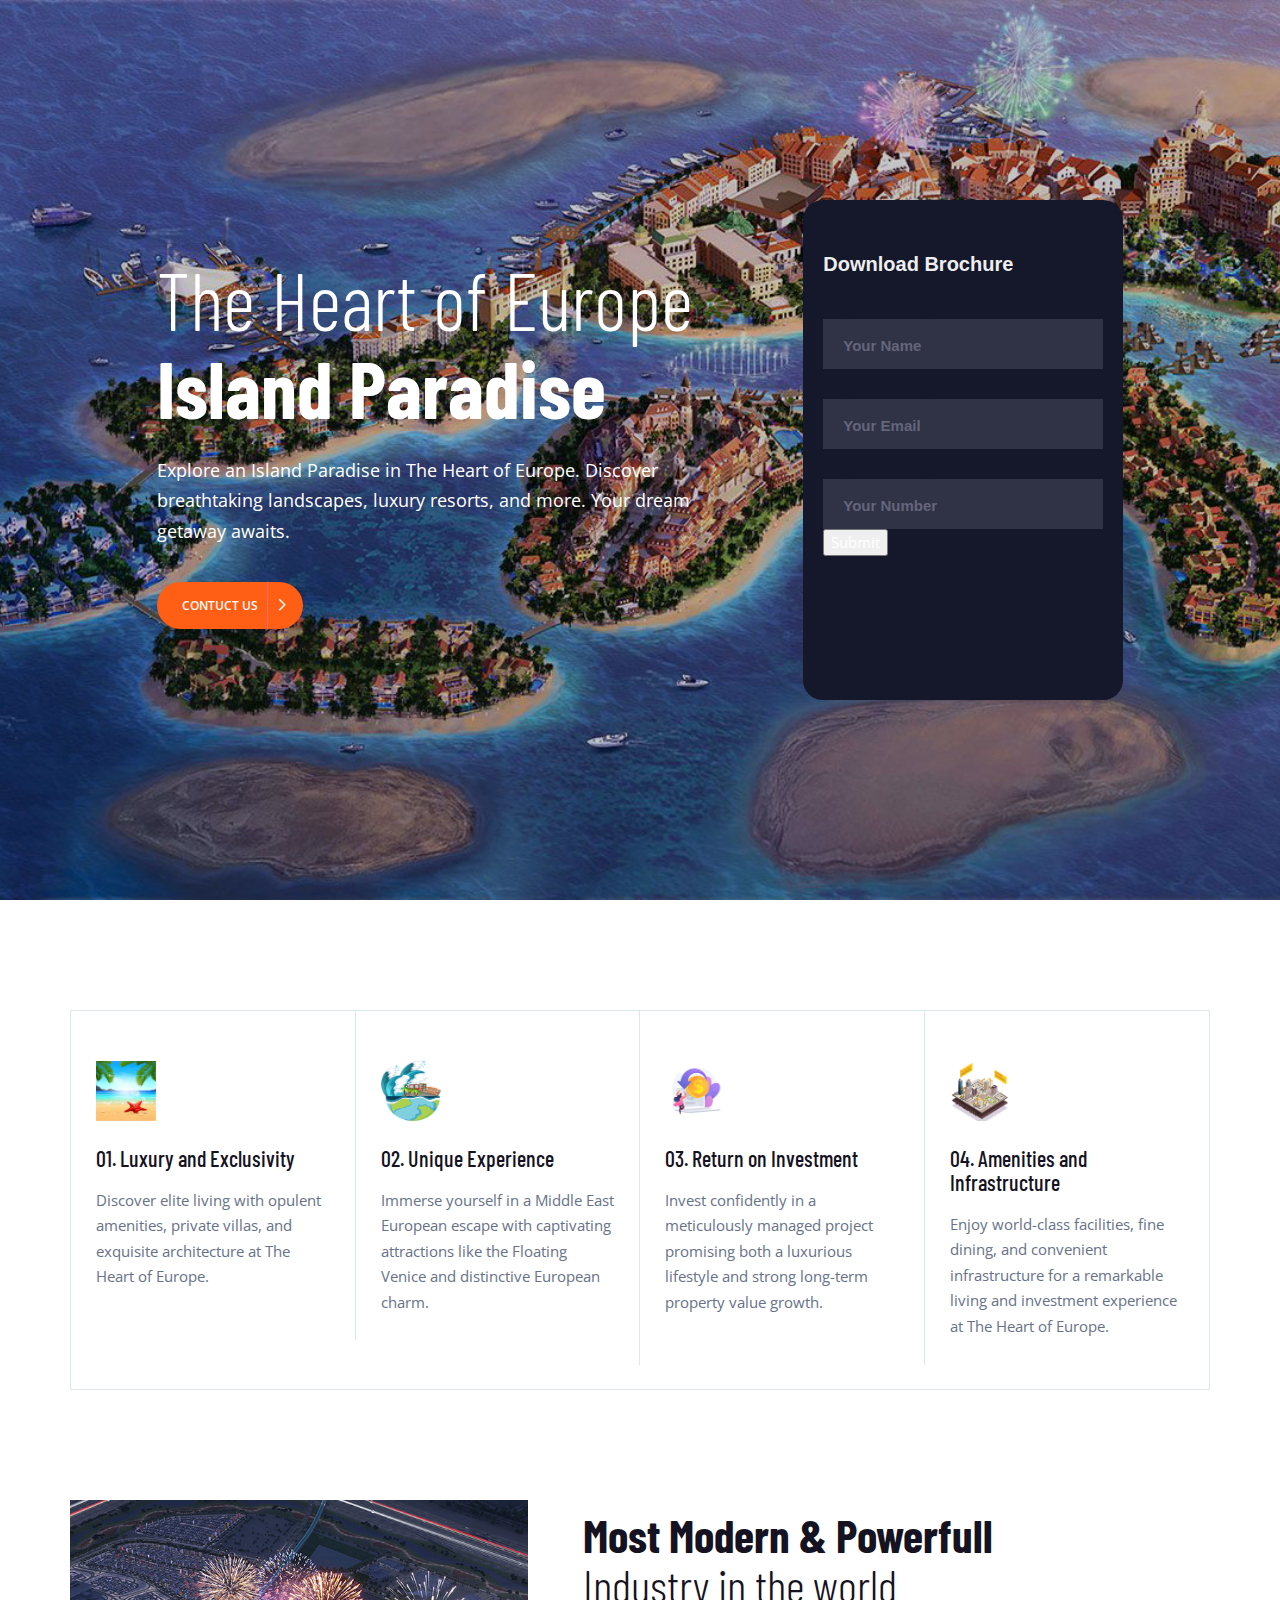
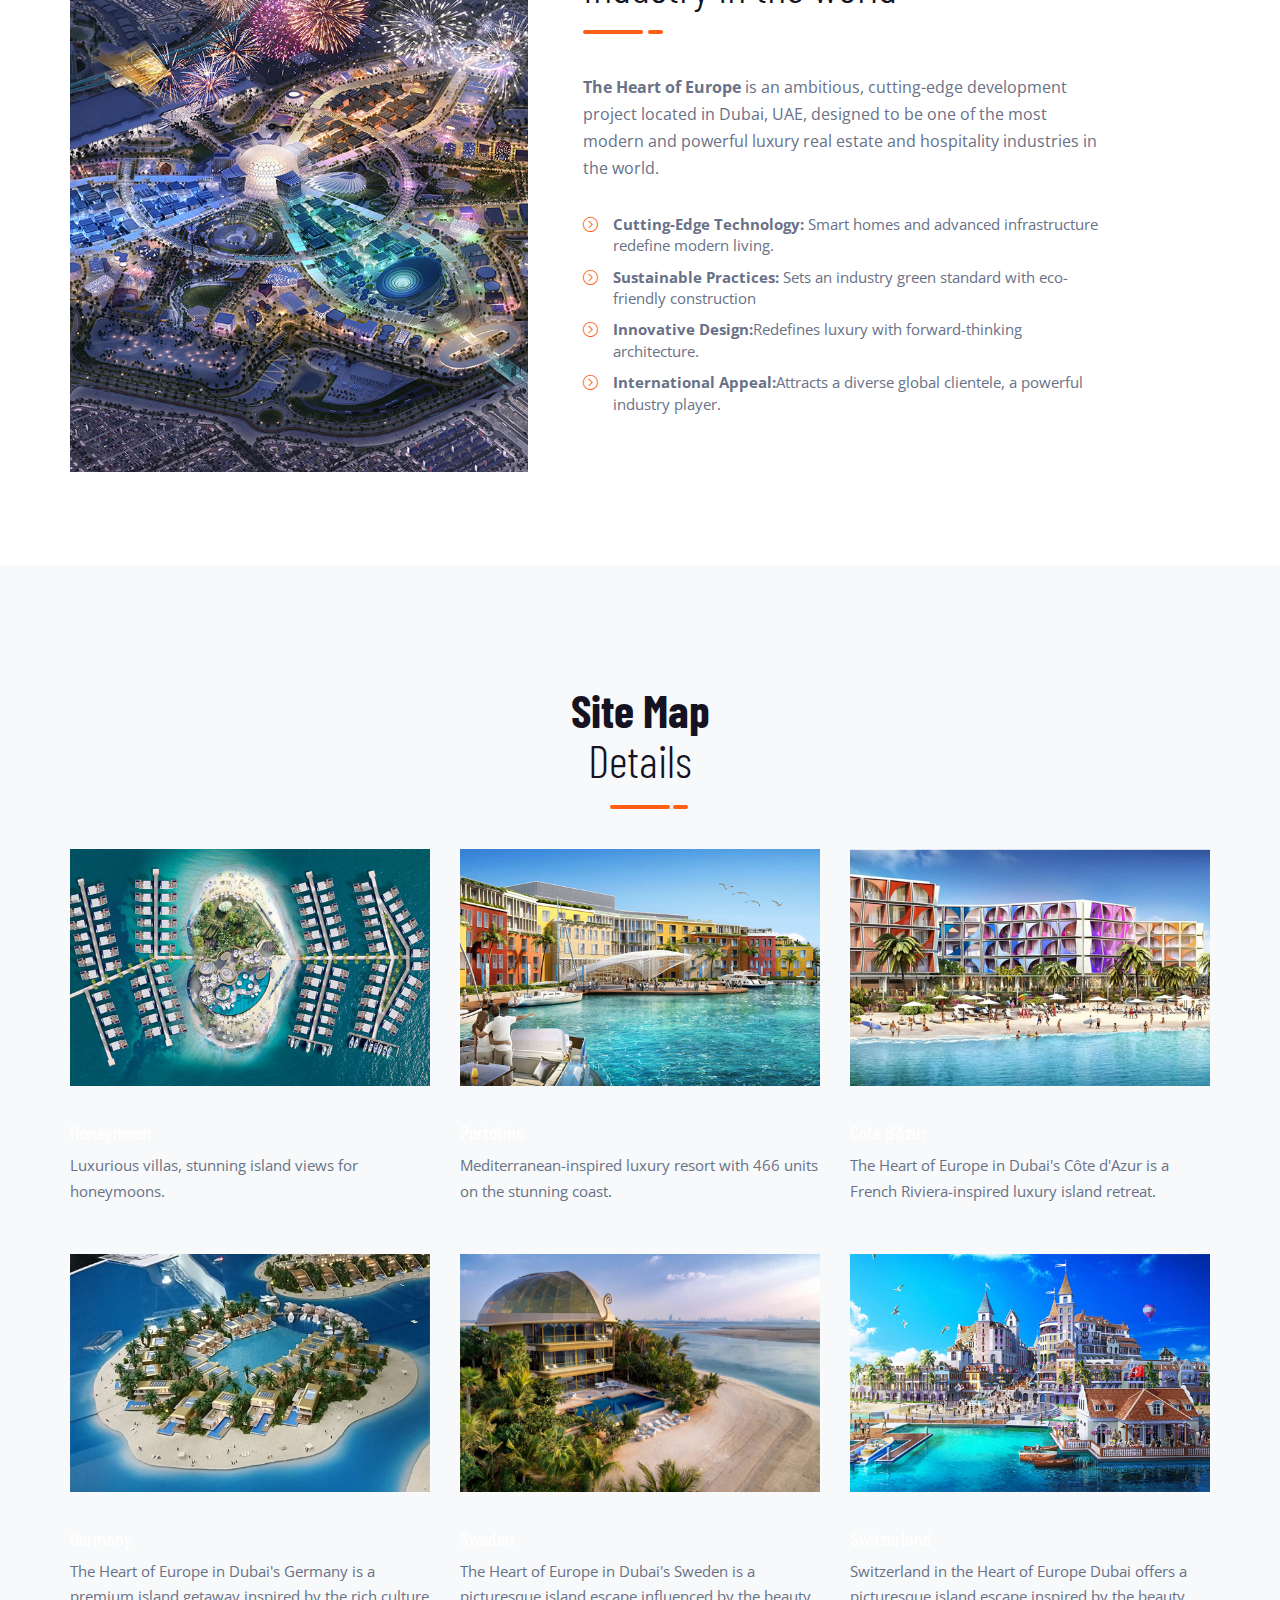
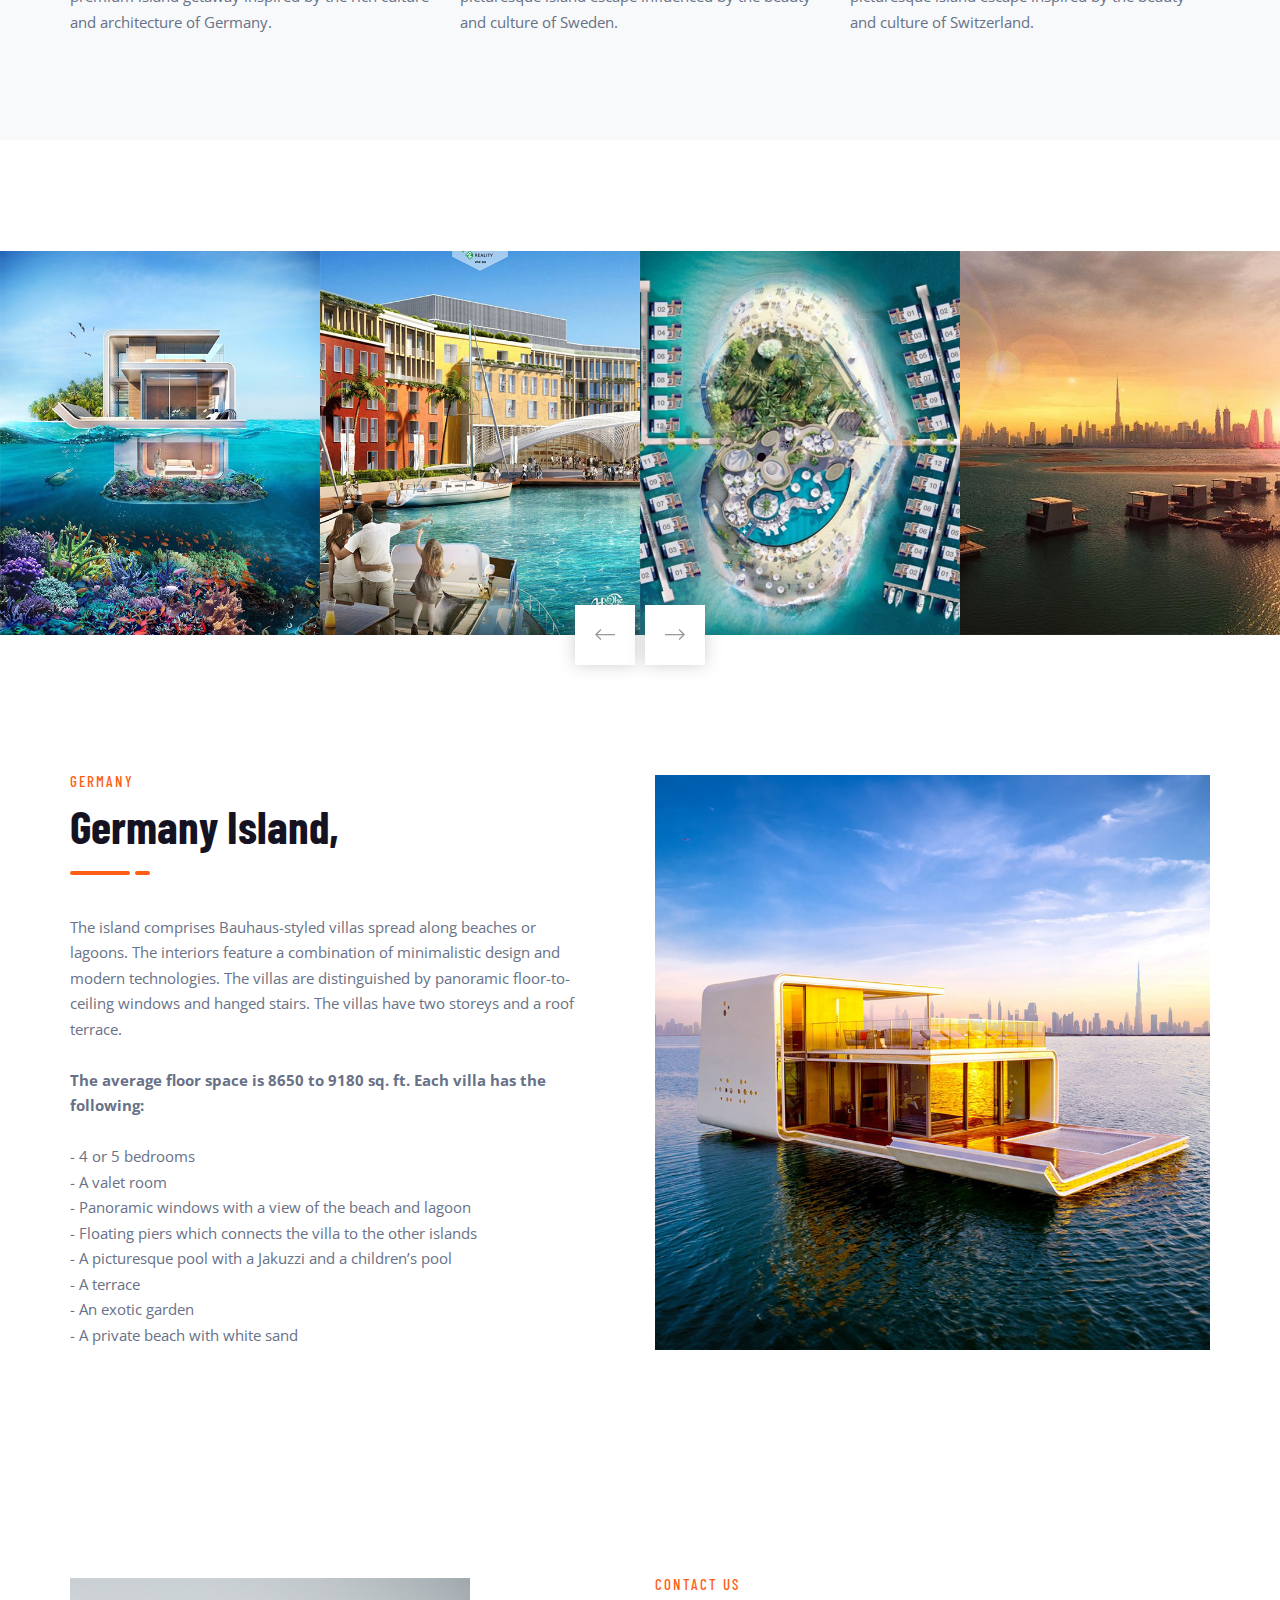
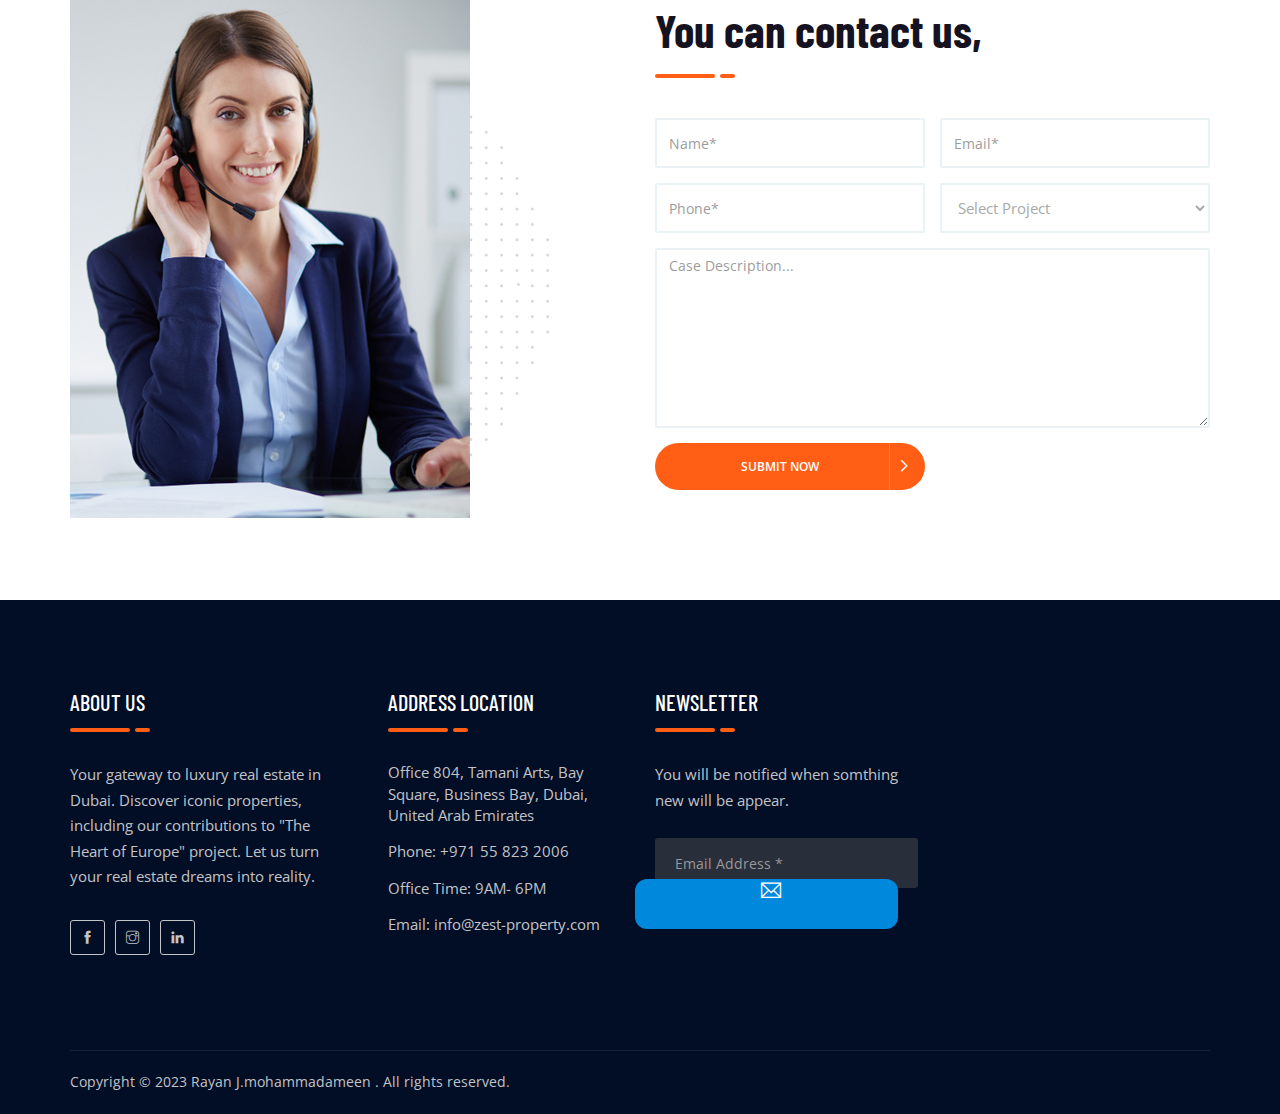
<file: index.html>
<!DOCTYPE html>
<html lang="en">
<head>
    <!-- Google Tag Manager -->
<script>(function(w,d,s,l,i){w[l]=w[l]||[];w[l].push({'gtm.start':
    new Date().getTime(),event:'gtm.js'});var f=d.getElementsByTagName(s)[0],
    j=d.createElement(s),dl=l!='dataLayer'?'&l='+l:'';j.async=true;j.src=
    'https://www.googletagmanager.com/gtm.js?id='+i+dl;f.parentNode.insertBefore(j,f);
    })(window,document,'script','dataLayer','GTM-K9HRCVFQ');</script>
    <!-- End Google Tag Manager -->
    <meta charset="utf-8">
    <meta http-equiv="X-UA-Compatible" content="IE=edge">
    <meta name="viewport" content="width=device-width, initial-scale=1">
    <meta name="author" content="Rayan j.mohammadameen">
    <meta name="description" content="Explore the luxurious Heart of Europe in Dubai, where opulent amenities, private villas, and unique experiences await. Invest confidently in a sustainable, cutting-edge project. Contact us now to learn more about this modern and powerful industry in the heart of Dubai." />
    <meta name="google-site-verification" content="u1_qYSjDHeq5onkgLfotdEoxr7C1hjvYXFzp184EbsI" />

    <title> The Heart of Europe Dubai - Luxury Island Living </title>
    <link rel="canonical" href="https://luxury-heart-of-europe-dubai.com/" />

    <link href="assets/css/themify-icons.css" rel="stylesheet">
    <link href="assets/css/flaticon.css" rel="stylesheet">
    <link href="assets/css/bootstrap.min.css" rel="stylesheet">
    <link href="assets/css/animate.css" rel="stylesheet">
    <link href="assets/css/owl.carousel.css" rel="stylesheet">
    <link href="assets/css/owl.theme.css" rel="stylesheet">
    <link href="assets/css/slick.css" rel="stylesheet">
    <link href="assets/css/slick-theme.css" rel="stylesheet">
    <link href="assets/css/swiper.min.css" rel="stylesheet">
    <link href="assets/css/owl.transitions.css" rel="stylesheet">
    <link href="assets/css/jquery.fancybox.css" rel="stylesheet">
    <link href="assets/css/style.css" rel="stylesheet">

    <!-- HTML5 shim and Respond.js for IE8 support of HTML5 elements and media queries -->
    <!--[if lt IE 9]>
    <script src="https://oss.maxcdn.com/html5shiv/3.7.3/html5shiv.min.js"></script>
    <script src="https://oss.maxcdn.com/respond/1.4.2/respond.min.js"></script>
    <![endif]-->

    <script>
            function getbrochure(event) {
    event.preventDefault();
    console.log(event)
    
    const form = document.querySelector('.contacts_form');
    const formData = new FormData(form);

    // Check if any of the form fields are empty
    const isFormValid = Array.from(formData.values()).every(value => value.trim() !== '');

    if (!isFormValid) {
        alert('Please fill in all the required fields.');
        return;
    }

    // If the form is valid, open the URL in a new window
    window.open('https://luxury-heart-of-europe-dubai.com/heart-fo-europe.pdf', '_blank');

    const requestData = {};
    for (let [key, value] of formData.entries()) {
        requestData[key] = value;
    }

    const xhr = new XMLHttpRequest();
    xhr.open('POST', 'https://node-email-sendersss.glitch.me/heartofdubaipdf');
    xhr.setRequestHeader('Content-Type', 'application/json');
    xhr.send(JSON.stringify(requestData));
}





function contuctus(event) {
    event.preventDefault(); // Prevent the form from submitting by default

    const form = document.querySelector('.contacts_form');
    const formData = new FormData(form);

    // Check for empty fields
    let emptyField = false;
    formData.forEach((value) => {
        if (!value) {
            emptyField = true;
        }
    });

    if (emptyField) {
        alert('Please fill in all required fields.');
    } else {
        alert('Thank you for your form submission. We will respond to you shortly.');

        const requestData = {};
        for (let [key, value] of formData.entries()) {
            requestData[key] = value;
        }

        const xhr = new XMLHttpRequest();
        xhr.open('POST', 'https://node-email-sendersss.glitch.me/heartofdubai');
        xhr.setRequestHeader('Content-Type', 'application/json');
        xhr.send(JSON.stringify(requestData));
    }
}



    </script>
    

    
</head>

<body>
    <!-- Google Tag Manager (noscript) -->
<noscript><iframe src="https://www.googletagmanager.com/ns.html?id=GTM-K9HRCVFQ"
    height="0" width="0" style="display:none;visibility:hidden"></iframe></noscript>
    <!-- End Google Tag Manager (noscript) -->

    <!-- start page-wrapper -->
    <div class="page-wrapper">

        <!-- start preloader -->
        <div class="preloader">
            <div class="lds-ellipsis">
                <div></div>
                <div></div>
                <div></div>
                <div></div>
            </div>
        </div>
        <!-- end preloader -->

        <!-- start of hero -->
        <section class="hero-slider hero-style-2">
                <div class="swiper-wrapper">
                    <div class="swiper-slide">
                        <div class="slide-inner slide-bg-image" data-background="./Heart-Of-Europe-dark.jpg">
                            <div class="container herocostmize">
                                <div>
                                    <div data-swiper-parallax="300" class="slide-title">
                                        <h2><span>The Heart of Europe</span> <br>Island Paradise</h2>
                                    </div>
                                    <div data-swiper-parallax="400" class="slide-text">
                                        <p>Explore an Island Paradise in The Heart of Europe. Discover breathtaking landscapes, luxury resorts, and more. Your dream getaway awaits.</p>
                                    </div>
                                    <div class="clearfix"></div>
                                    <div data-swiper-parallax="500" class="slide-btns">
                                        <a href="#contactus" class="theme-btn">Contuct us</a> 
                                        <!-- <a href="#" class="theme-btn-s2">Contact us</a>  -->
                                    </div>
                                    
                                </div>
                                
                                <div class="containerform">
                                    <form class="form contacts_form" onsubmit="getbrochure(event)">
                                        <div class="title">Download Brochure</div>
                                        <!-- <div class="subtitle"></div> -->
                                        <div class="input-container ic1">
                                            <input id="contactsFirstName" class="input" type="text" placeholder=" " name="contactsFirstName" />
                                            <div class="cut"></div>
                                            <label for="Name" class="placeholder">Your Name</label>
                                        </div>
                                        <div class="input-container ic2">
                                            <input id="Email" class="input" data-type="email" type="email" placeholder=" " name="contactsEmail" />
                                            <div class="cut"></div>
                                            <label for="Email" class="placeholder">Your Email</label>
                                        </div>
                                        <div class="input-container ic2">
                                            <input data-type="tel" id="contactsTel" class="input" type="text" placeholder=" " name="contactsTel" />
                                            <div class="cut cut-short"></div>
                                            <label for="phone" class="placeholder">Your Number</label>
                                        </div>
                                        <button type="submit" class="submits" value="Submit">Submit</button>
                                    </form>
                                </div>

                            </div>
                        </div>
                    </div>

                </div>
        </section>
        <!-- end of hero slider -->

        <!-- start features-section-s2 -->
        <section class="features-section-s2">
            <div class="container">
                <div class="row">
                    <div class="col col-xs-12">
                        <div class="feature-grids clearfix">
                            <div class="grid">
                                <div class="img-holder">
                                    <img src="Asset 3.png" alt>
                                </div>
                                <h3>01. Luxury and Exclusivity</h3>
                                <p>Discover elite living with opulent amenities, private villas, and exquisite architecture at The Heart of Europe.
                                </p>
                            </div>
                            <div class="grid">
                                <div class="img-holder">
                                    <img src="/www.png" alt>
                                </div>
                                <h3>02. Unique Experience</h3>
                                <p>Immerse yourself in a Middle East European escape with captivating attractions like the Floating Venice and distinctive European charm.
                                </p>
                            </div>
                            <div class="grid">
                                <div class="img-holder">
                                    <img src="/invest.png" alt>
                                </div>
                                <h3>03. Return on Investment</h3>
                                <p>Invest confidently in a meticulously managed project promising both a luxurious lifestyle and strong long-term property value growth.
                                </p>
                            </div>
                            <div class="grid">
                                <div class="img-holder">
                                    <img src="/Infrastructure.png" alt>
                                </div>
                                <h3>04. Amenities and Infrastructure</h3>
                                <p>Enjoy world-class facilities, fine dining, and convenient infrastructure for a remarkable living and investment experience at The Heart of Europe.
                                </p>
                            </div>
                        </div>
                    </div>
                </div>
            </div> <!-- end container -->
        </section>
        <!-- end features-section-s2 -->

        
        <!-- start about-us-section-s2 -->
        <section class="about-us-section-s2 section-padding p-t-0">
            <div class="container">
                <div class="row">
                    <div class="col col-md-5">
                        <div class="img-holder about-image">
                            <img src="/EXPO2020_SITE-640x800-1.jpg" alt>
                        </div>
                    </div>
                    <div class="col col-md-7">
                        <div class="about-details">
                            <div class="section-title">
                                <!-- <span>About us</span> -->
                                <h2>Most Modern & Powerfull <span>Industry in the world</span></h2>
                            </div>
                            <div class="details">
                                <p><strong>The Heart of Europe</strong> is an ambitious, cutting-edge development project located in Dubai, UAE, designed to be one of the most modern and powerful luxury real estate and hospitality industries in the world.</p>
                                <ul>
                                    <li><i class="ti-arrow-circle-right"></i> <strong>Cutting-Edge Technology:</strong> Smart homes and advanced infrastructure redefine modern living.                                    </li>
                                    <li><i class="ti-arrow-circle-right"></i> <strong>Sustainable Practices: </strong> Sets an industry green standard with eco-friendly construction </li>
                                    <li><i class="ti-arrow-circle-right"></i> <strong>Innovative Design:</strong>Redefines luxury with forward-thinking architecture.  </li>
                                    <li><i class="ti-arrow-circle-right"></i> <strong>International Appeal:</strong>Attracts a diverse global clientele, a powerful industry player. </li>
                                </ul>
                            </div>
                        </div>
                    </div>
                </div>
            </div> <!-- end container -->
        </section>
        <!-- end about-us-section-s2 -->


        <!-- start services-section-s2 -->
        <section class="services-section-s2 section-padding">
            <div class="container">
                <div class="row">
                    <div class="col col-lg-4 col-lg-offset-4 col-sm-6 col-sm-offset-3">
                        <div class="section-title-s4">
                            <!-- <span>133 Units</span> -->
                            <h2>Site Map <span>Details</span></h2>
                        </div>                        
                    </div>
                </div>
                <div class="row">
                    <div class="col col-xs-12">
                        <div class="service-grids clearfix">
                            <div class="grid">
                                <div class="img-holder">
                                    <img src="/A2732-15-firms-designing-underwater-structures-IMAGE-25 (1).jpg" alt>
                                </div>
                                <div class="details">
                                    <!-- <i class="fi flaticon-solar-energy"></i> -->
                                    <h3>Honeymoon</h3>
                                    <p>Luxurious villas, stunning island views for honeymoons.</p>
                                </div>
                            </div>
                            <div class="grid">
                                <div class="img-holder">
                                    <img src="/Portofino.jpg" alt>
                                </div>
                                <div class="details">
                                    <!-- <i class="fi flaticon-plug"></i> -->
                                    <h3>Portofino</h3>
                                    <p>Mediterranean-inspired luxury resort with 466 units on the stunning coast.</p>
                                </div>
                            </div>
                            <div class="grid">
                                <div class="img-holder">
                                    <img src="./cote.jpg" alt>
                                </div>
                                <div class="details">
                                    <!-- <i class="fi flaticon-oil-barrel"></i> -->
                                    <h3>Cote d’Azur</h3>
                                    <p>The Heart of Europe in Dubai's Côte d'Azur is a French Riviera-inspired luxury island retreat.</p>
                                </div>
                            </div>
                            <div class="grid">
                                <div class="img-holder">
                                    <img src="./german.jpg" alt>
                                </div>
                                <div class="details">
                                    <h3>Germany</h3>
                                    <p>The Heart of Europe in Dubai's Germany is a premium island getaway inspired by the rich culture and architecture of Germany.</p>
                                </div>
                            </div>
                            <div class="grid">
                                <div class="img-holder">
                                    <img src="sweden.jpg" alt>
                                </div>
                                <div class="details">
                                    <h3>Sweden</h3>
                                    <p>The Heart of Europe in Dubai's Sweden is a picturesque island escape influenced by the beauty and culture of Sweden.</p>
                                </div>
                            </div>
                            <div class="grid">
                                <div class="img-holder">
                                    <img src="./swezland.jpg" alt>
                                </div>
                                <div class="details">
                                    <h3>Switzerland</h3>
                                    <p>Switzerland in the Heart of Europe Dubai offers a picturesque island escape inspired by the beauty and culture of Switzerland.</p>
                                </div>
                            </div>
                        </div>
                    </div>
                </div>
            </div> <!-- end container -->
        </section>

        <section class="latest-projects-section-s2 section-padding">
            <div class="container">
                <div class="row">
                    <div class="col col-lg-4 col-lg-offset-4 col-sm-6 col-sm-offset-3">

                    </div>
                </div>
            </div>

            <div class="content-area">
                <div class="team-grids projects-slider">
                    <div class="grid">
                        <div class="inner">
                            <div class="img-holder">
                                <img src="./house.jpg" alt>
                            </div>
 
                        </div>
                    </div>
                    <div class="grid">
                        <div class="inner">
                            <div class="img-holder">
                                <img src="hosue1.jpg" alt>
                            </div>

                        </div>
                    </div>
                    <div class="grid">
                        <div class="inner">
                            <div class="img-holder">
                                <img src="house2.jpg" alt>
                            </div>

                        </div>
                    </div>
                    <div class="grid">
                        <div class="inner">
                            <div class="img-holder">
                                <img src="./house3.jpg" alt>
                            </div>

                        </div>
                    </div>
                    <div class="grid">
                        <div class="inner">
                            <div class="img-holder">
                                <img src="hosue4.jpg" alt>
                            </div>

                        </div>
                    </div>
                    <div class="grid">
                        <div class="inner">
                            <div class="img-holder">
                                <img src="./house6.jpg" alt>
                            </div>

                        </div>
                    </div>
                </div>
            </div>
        </section>
        <!-- end latest-projects-section-s2 -->


        <!-- start why-choose-us-section -->
        <section class="why-choose-us-section section-padding p-t-0">
            <div class="container">
                <div class="row">
                    <div class="col col-md-6">
                        <div class="inner-area">
                            <div class="section-title">
                                <span>Germany</span>
                                <h2>Germany Island, <span></span></h2>
                            </div>
                            <div class="details">
                                <p>The island comprises Bauhaus-styled villas spread along beaches or lagoons. The interiors feature a combination of minimalistic design and modern technologies. The villas are distinguished by panoramic floor-to-ceiling windows and hanged stairs. The villas have two storeys and a roof terrace. <br> <br> <strong> The average floor space is 8650 to 9180 sq. ft. Each villa has the following: </strong> <br> <br>
                                
                                   - 4 or 5 bedrooms <br>
                                   - A valet room <br>
                                   - Panoramic windows with a view of the beach and lagoon <br>
                                   - Floating piers which connects the villa to the other islands <br>
                                   - A picturesque pool with a Jakuzzi and a children’s pool <br>
                                   - A terrace <br>
                                   - An exotic garden  <br>
                                   - A private beach with white sand <br>
                                </p>
 
                            </div>                        
                        </div>
                    </div>
                    <div class="col col-md-6">
                        <div class="img-holder">
                            <img src="./germanyhouse.jpg" alt>
                        </div>
                    </div>
                </div>
            </div>
        </section>

        <section  id="contactus" class="contact-section section-padding">
            <div class="container">
                <div class="row">
                    <div class="col col-md-6">
                        <div class="left-col">
                            <div class="img-holder">
                                <img src="./contactus.jpg" alt>
                                <!-- <div class="call-back">
                                    <h3>500+</h3><span>Call we <br>Back</span>
                                </div> -->
                            </div>
                        </div>
                    </div>
                    <div class="col col-md-6">
                        <div class="contact-form">
                            <div class="section-title">
                                <span>Contact us</span>
                                <h2>You can contact us, <span></span></h2>
                            </div>
                            <form method="post" class="contact-validation-active contacts_form" id="contact-form-main" onsubmit="contuctus(event)">
                                <div>
                                    <input type="text" class="form-control" name="contactsFirstName" id="contactsFirstName" placeholder="Name*">
                                </div>
                                <div>
                                    <input type="email" class="form-control" data-type="email" name="contactsEmail" id="contactsEmail" placeholder="Email*">
                                </div>
                                <div>
                                    <input type="text" data-type="tel" class="form-control" name="contactsTel" id="contactsTel" placeholder="Phone*">
                                </div>
                                <div>
                                    <select name="subject" class="form-control">
                                        <option disabled="disabled" selected>Select Project</option>
                                        <option>Honeymoon</option>
                                        <option>Portofino</option>
                                        <option>Cote d’Azur</option>
                                        <option>Lido</option>
                                        <option>Germany</option>
                                        <option>Sweden</option>
                                        <option>Switzerland</option>
                                    </select>
                                </div>
                                <div class="fullwidth">
                                    <textarea class="form-control" name="contactsMessage"  id="contactsMessage" placeholder="Case Description..."></textarea>
                                </div>
                                <div class="submit-area">
                                    <button type="submit" class="submit-btn">Submit Now</button>
                                    <div id="loader">
                                        <i class="ti-reload"></i>
                                    </div>
                                </div>
                                <div class="clearfix error-handling-messages">
                                    <div id="success">Thank you</div>
                                    <div id="error"> Error occurred while sending email. Please try again later. </div>
                                </div>
                            </form>
                        </div>                            
                    </div>
                </div>
            </div> <!-- end container -->
        </section>

        <footer class="site-footer">
            <div class="upper-footer">
                <div class="container">
                    <div class="row">
                        <div class="col col-lg-3 col-md-3 col-sm-6">
                            <div class="widget about-widget">
                                <div class="logo widget-title">
                                    <h3>About us</h3>
                                </div>
                                <p>Your gateway to luxury real estate in Dubai. Discover iconic properties, including our contributions to "The Heart of Europe" project. Let us turn your real estate dreams into reality.</p>
                                <div class="social">
                                    <ul>
                                        <li><a href="https://www.facebook.com/zestpropertiesdubai" target="_blank"><i class="ti-facebook"></i></a></li>
                                        <li><a href="https://www.instagram.com/zest_properties/" target="_blank"><i class="ti-instagram "></i></a></li>
                                        <li><a href="https://www.linkedin.com/company/zest-properties/mycompany" target="_blank"><i class="ti-linkedin"></i></a></li>
                                        <!-- <li><a href="#"><i class="ti-pinterest"></i></a></li> -->
                                    </ul>
                                </div>
                            </div>
                        </div>

                        <div class="col col-lg-3 col-md-3 col-sm-6">
                            <div class="widget contact-widget service-link-widget">
                                <div class="widget-title">
                                    <h3>Address Location</h3>
                                </div>
                                <ul>
                                    <li>Office 804, Tamani Arts, Bay Square, Business Bay, Dubai, United Arab Emirates</li>
                                    <li>Phone:  +971 55 823 2006</li>
                                    <li>Office Time: 9AM- 6PM</li>
                                    <li>Email: info@zest-property.com</li>
                                </ul>
                            </div>
                        </div>
                        <div class="col col-lg-3 col-md-3 col-sm-6">
                            <div class="widget newsletter-widget">
                                <div class="widget-title">
                                    <h3>Newsletter</h3>
                                </div>
                                <p>You will be notified when somthing new will be appear.</p>
                                <form>
                                    <div class="input-1">
                                        <input type="email" class="form-control" placeholder="Email Address *" required>
                                    </div>
                                    <div class="submit clearfix">
                                        <button type="submit"><i class="ti-email"></i></button>
                                    </div>
                                </form>
                            </div>
                        </div>
                    </div>
                </div> <!-- end container -->
            </div>
            <div class="lower-footer">
                <div class="container">
                    <div class="row">
                        <div class="separator"></div>
                        <div class="col col-xs-12">
                            <p class="copyright">Copyright &copy; 2023 Rayan J.mohammadameen . All rights reserved.</p>
                            <div class="short-links">
                                <ul>

                                </ul>
                            </div>
                        </div>
                    </div>
                </div>
            </div>
        </footer>
        <!-- end site-footer -->

    </div>
    <!-- end of page-wrapper -->



    <!-- All JavaScript files
    ================================================== -->
    <script src="assets/js/jquery.min.js"></script>
    <script src="assets/js/bootstrap.min.js"></script>

    <!-- Plugins for this template -->
    <script src="assets/js/jquery-plugin-collection.js"></script>

    <!-- Custom script for this template -->
    <script src="assets/js/script.js"></script>
</body>
</html>
</file>
<file: assets/css/themify-icons.css>
@font-face {
	font-family: 'themify';
	src:url('../fonts/themify.eot?-fvbane');
	src:url('../fonts/themify.eot?#iefix-fvbane') format('embedded-opentype'),
		url('../fonts/themify.woff?-fvbane') format('woff'),
		url('../fonts/themify.ttf?-fvbane') format('truetype'),
		url('../fonts/themify.svg?-fvbane#themify') format('svg');
	font-weight: normal;
	font-style: normal;
}

[class^="ti-"], [class*=" ti-"] {
	font-family: 'themify';
	speak: none;
	font-style: normal;
	font-weight: normal;
	font-variant: normal;
	text-transform: none;
	line-height: 1;

	/* Better Font Rendering =========== */
	-webkit-font-smoothing: antialiased;
	-moz-osx-font-smoothing: grayscale;
}

.ti-wand:before {
	content: "\e600";
}
.ti-volume:before {
	content: "\e601";
}
.ti-user:before {
	content: "\e602";
}
.ti-unlock:before {
	content: "\e603";
}
.ti-unlink:before {
	content: "\e604";
}
.ti-trash:before {
	content: "\e605";
}
.ti-thought:before {
	content: "\e606";
}
.ti-target:before {
	content: "\e607";
}
.ti-tag:before {
	content: "\e608";
}
.ti-tablet:before {
	content: "\e609";
}
.ti-star:before {
	content: "\e60a";
}
.ti-spray:before {
	content: "\e60b";
}
.ti-signal:before {
	content: "\e60c";
}
.ti-shopping-cart:before {
	content: "\e60d";
}
.ti-shopping-cart-full:before {
	content: "\e60e";
}
.ti-settings:before {
	content: "\e60f";
}
.ti-search:before {
	content: "\e610";
}
.ti-zoom-in:before {
	content: "\e611";
}
.ti-zoom-out:before {
	content: "\e612";
}
.ti-cut:before {
	content: "\e613";
}
.ti-ruler:before {
	content: "\e614";
}
.ti-ruler-pencil:before {
	content: "\e615";
}
.ti-ruler-alt:before {
	content: "\e616";
}
.ti-bookmark:before {
	content: "\e617";
}
.ti-bookmark-alt:before {
	content: "\e618";
}
.ti-reload:before {
	content: "\e619";
}
.ti-plus:before {
	content: "\e61a";
}
.ti-pin:before {
	content: "\e61b";
}
.ti-pencil:before {
	content: "\e61c";
}
.ti-pencil-alt:before {
	content: "\e61d";
}
.ti-paint-roller:before {
	content: "\e61e";
}
.ti-paint-bucket:before {
	content: "\e61f";
}
.ti-na:before {
	content: "\e620";
}
.ti-mobile:before {
	content: "\e621";
}
.ti-minus:before {
	content: "\e622";
}
.ti-medall:before {
	content: "\e623";
}
.ti-medall-alt:before {
	content: "\e624";
}
.ti-marker:before {
	content: "\e625";
}
.ti-marker-alt:before {
	content: "\e626";
}
.ti-arrow-up:before {
	content: "\e627";
}
.ti-arrow-right:before {
	content: "\e628";
}
.ti-arrow-left:before {
	content: "\e629";
}
.ti-arrow-down:before {
	content: "\e62a";
}
.ti-lock:before {
	content: "\e62b";
}
.ti-location-arrow:before {
	content: "\e62c";
}
.ti-link:before {
	content: "\e62d";
}
.ti-layout:before {
	content: "\e62e";
}
.ti-layers:before {
	content: "\e62f";
}
.ti-layers-alt:before {
	content: "\e630";
}
.ti-key:before {
	content: "\e631";
}
.ti-import:before {
	content: "\e632";
}
.ti-image:before {
	content: "\e633";
}
.ti-heart:before {
	content: "\e634";
}
.ti-heart-broken:before {
	content: "\e635";
}
.ti-hand-stop:before {
	content: "\e636";
}
.ti-hand-open:before {
	content: "\e637";
}
.ti-hand-drag:before {
	content: "\e638";
}
.ti-folder:before {
	content: "\e639";
}
.ti-flag:before {
	content: "\e63a";
}
.ti-flag-alt:before {
	content: "\e63b";
}
.ti-flag-alt-2:before {
	content: "\e63c";
}
.ti-eye:before {
	content: "\e63d";
}
.ti-export:before {
	content: "\e63e";
}
.ti-exchange-vertical:before {
	content: "\e63f";
}
.ti-desktop:before {
	content: "\e640";
}
.ti-cup:before {
	content: "\e641";
}
.ti-crown:before {
	content: "\e642";
}
.ti-comments:before {
	content: "\e643";
}
.ti-comment:before {
	content: "\e644";
}
.ti-comment-alt:before {
	content: "\e645";
}
.ti-close:before {
	content: "\e646";
}
.ti-clip:before {
	content: "\e647";
}
.ti-angle-up:before {
	content: "\e648";
}
.ti-angle-right:before {
	content: "\e649";
}
.ti-angle-left:before {
	content: "\e64a";
}
.ti-angle-down:before {
	content: "\e64b";
}
.ti-check:before {
	content: "\e64c";
}
.ti-check-box:before {
	content: "\e64d";
}
.ti-camera:before {
	content: "\e64e";
}
.ti-announcement:before {
	content: "\e64f";
}
.ti-brush:before {
	content: "\e650";
}
.ti-briefcase:before {
	content: "\e651";
}
.ti-bolt:before {
	content: "\e652";
}
.ti-bolt-alt:before {
	content: "\e653";
}
.ti-blackboard:before {
	content: "\e654";
}
.ti-bag:before {
	content: "\e655";
}
.ti-move:before {
	content: "\e656";
}
.ti-arrows-vertical:before {
	content: "\e657";
}
.ti-arrows-horizontal:before {
	content: "\e658";
}
.ti-fullscreen:before {
	content: "\e659";
}
.ti-arrow-top-right:before {
	content: "\e65a";
}
.ti-arrow-top-left:before {
	content: "\e65b";
}
.ti-arrow-circle-up:before {
	content: "\e65c";
}
.ti-arrow-circle-right:before {
	content: "\e65d";
}
.ti-arrow-circle-left:before {
	content: "\e65e";
}
.ti-arrow-circle-down:before {
	content: "\e65f";
}
.ti-angle-double-up:before {
	content: "\e660";
}
.ti-angle-double-right:before {
	content: "\e661";
}
.ti-angle-double-left:before {
	content: "\e662";
}
.ti-angle-double-down:before {
	content: "\e663";
}
.ti-zip:before {
	content: "\e664";
}
.ti-world:before {
	content: "\e665";
}
.ti-wheelchair:before {
	content: "\e666";
}
.ti-view-list:before {
	content: "\e667";
}
.ti-view-list-alt:before {
	content: "\e668";
}
.ti-view-grid:before {
	content: "\e669";
}
.ti-uppercase:before {
	content: "\e66a";
}
.ti-upload:before {
	content: "\e66b";
}
.ti-underline:before {
	content: "\e66c";
}
.ti-truck:before {
	content: "\e66d";
}
.ti-timer:before {
	content: "\e66e";
}
.ti-ticket:before {
	content: "\e66f";
}
.ti-thumb-up:before {
	content: "\e670";
}
.ti-thumb-down:before {
	content: "\e671";
}
.ti-text:before {
	content: "\e672";
}
.ti-stats-up:before {
	content: "\e673";
}
.ti-stats-down:before {
	content: "\e674";
}
.ti-split-v:before {
	content: "\e675";
}
.ti-split-h:before {
	content: "\e676";
}
.ti-smallcap:before {
	content: "\e677";
}
.ti-shine:before {
	content: "\e678";
}
.ti-shift-right:before {
	content: "\e679";
}
.ti-shift-left:before {
	content: "\e67a";
}
.ti-shield:before {
	content: "\e67b";
}
.ti-notepad:before {
	content: "\e67c";
}
.ti-server:before {
	content: "\e67d";
}
.ti-quote-right:before {
	content: "\e67e";
}
.ti-quote-left:before {
	content: "\e67f";
}
.ti-pulse:before {
	content: "\e680";
}
.ti-printer:before {
	content: "\e681";
}
.ti-power-off:before {
	content: "\e682";
}
.ti-plug:before {
	content: "\e683";
}
.ti-pie-chart:before {
	content: "\e684";
}
.ti-paragraph:before {
	content: "\e685";
}
.ti-panel:before {
	content: "\e686";
}
.ti-package:before {
	content: "\e687";
}
.ti-music:before {
	content: "\e688";
}
.ti-music-alt:before {
	content: "\e689";
}
.ti-mouse:before {
	content: "\e68a";
}
.ti-mouse-alt:before {
	content: "\e68b";
}
.ti-money:before {
	content: "\e68c";
}
.ti-microphone:before {
	content: "\e68d";
}
.ti-menu:before {
	content: "\e68e";
}
.ti-menu-alt:before {
	content: "\e68f";
}
.ti-map:before {
	content: "\e690";
}
.ti-map-alt:before {
	content: "\e691";
}
.ti-loop:before {
	content: "\e692";
}
.ti-location-pin:before {
	content: "\e693";
}
.ti-list:before {
	content: "\e694";
}
.ti-light-bulb:before {
	content: "\e695";
}
.ti-Italic:before {
	content: "\e696";
}
.ti-info:before {
	content: "\e697";
}
.ti-infinite:before {
	content: "\e698";
}
.ti-id-badge:before {
	content: "\e699";
}
.ti-hummer:before {
	content: "\e69a";
}
.ti-home:before {
	content: "\e69b";
}
.ti-help:before {
	content: "\e69c";
}
.ti-headphone:before {
	content: "\e69d";
}
.ti-harddrives:before {
	content: "\e69e";
}
.ti-harddrive:before {
	content: "\e69f";
}
.ti-gift:before {
	content: "\e6a0";
}
.ti-game:before {
	content: "\e6a1";
}
.ti-filter:before {
	content: "\e6a2";
}
.ti-files:before {
	content: "\e6a3";
}
.ti-file:before {
	content: "\e6a4";
}
.ti-eraser:before {
	content: "\e6a5";
}
.ti-envelope:before {
	content: "\e6a6";
}
.ti-download:before {
	content: "\e6a7";
}
.ti-direction:before {
	content: "\e6a8";
}
.ti-direction-alt:before {
	content: "\e6a9";
}
.ti-dashboard:before {
	content: "\e6aa";
}
.ti-control-stop:before {
	content: "\e6ab";
}
.ti-control-shuffle:before {
	content: "\e6ac";
}
.ti-control-play:before {
	content: "\e6ad";
}
.ti-control-pause:before {
	content: "\e6ae";
}
.ti-control-forward:before {
	content: "\e6af";
}
.ti-control-backward:before {
	content: "\e6b0";
}
.ti-cloud:before {
	content: "\e6b1";
}
.ti-cloud-up:before {
	content: "\e6b2";
}
.ti-cloud-down:before {
	content: "\e6b3";
}
.ti-clipboard:before {
	content: "\e6b4";
}
.ti-car:before {
	content: "\e6b5";
}
.ti-calendar:before {
	content: "\e6b6";
}
.ti-book:before {
	content: "\e6b7";
}
.ti-bell:before {
	content: "\e6b8";
}
.ti-basketball:before {
	content: "\e6b9";
}
.ti-bar-chart:before {
	content: "\e6ba";
}
.ti-bar-chart-alt:before {
	content: "\e6bb";
}
.ti-back-right:before {
	content: "\e6bc";
}
.ti-back-left:before {
	content: "\e6bd";
}
.ti-arrows-corner:before {
	content: "\e6be";
}
.ti-archive:before {
	content: "\e6bf";
}
.ti-anchor:before {
	content: "\e6c0";
}
.ti-align-right:before {
	content: "\e6c1";
}
.ti-align-left:before {
	content: "\e6c2";
}
.ti-align-justify:before {
	content: "\e6c3";
}
.ti-align-center:before {
	content: "\e6c4";
}
.ti-alert:before {
	content: "\e6c5";
}
.ti-alarm-clock:before {
	content: "\e6c6";
}
.ti-agenda:before {
	content: "\e6c7";
}
.ti-write:before {
	content: "\e6c8";
}
.ti-window:before {
	content: "\e6c9";
}
.ti-widgetized:before {
	content: "\e6ca";
}
.ti-widget:before {
	content: "\e6cb";
}
.ti-widget-alt:before {
	content: "\e6cc";
}
.ti-wallet:before {
	content: "\e6cd";
}
.ti-video-clapper:before {
	content: "\e6ce";
}
.ti-video-camera:before {
	content: "\e6cf";
}
.ti-vector:before {
	content: "\e6d0";
}
.ti-themify-logo:before {
	content: "\e6d1";
}
.ti-themify-favicon:before {
	content: "\e6d2";
}
.ti-themify-favicon-alt:before {
	content: "\e6d3";
}
.ti-support:before {
	content: "\e6d4";
}
.ti-stamp:before {
	content: "\e6d5";
}
.ti-split-v-alt:before {
	content: "\e6d6";
}
.ti-slice:before {
	content: "\e6d7";
}
.ti-shortcode:before {
	content: "\e6d8";
}
.ti-shift-right-alt:before {
	content: "\e6d9";
}
.ti-shift-left-alt:before {
	content: "\e6da";
}
.ti-ruler-alt-2:before {
	content: "\e6db";
}
.ti-receipt:before {
	content: "\e6dc";
}
.ti-pin2:before {
	content: "\e6dd";
}
.ti-pin-alt:before {
	content: "\e6de";
}
.ti-pencil-alt2:before {
	content: "\e6df";
}
.ti-palette:before {
	content: "\e6e0";
}
.ti-more:before {
	content: "\e6e1";
}
.ti-more-alt:before {
	content: "\e6e2";
}
.ti-microphone-alt:before {
	content: "\e6e3";
}
.ti-magnet:before {
	content: "\e6e4";
}
.ti-line-double:before {
	content: "\e6e5";
}
.ti-line-dotted:before {
	content: "\e6e6";
}
.ti-line-dashed:before {
	content: "\e6e7";
}
.ti-layout-width-full:before {
	content: "\e6e8";
}
.ti-layout-width-default:before {
	content: "\e6e9";
}
.ti-layout-width-default-alt:before {
	content: "\e6ea";
}
.ti-layout-tab:before {
	content: "\e6eb";
}
.ti-layout-tab-window:before {
	content: "\e6ec";
}
.ti-layout-tab-v:before {
	content: "\e6ed";
}
.ti-layout-tab-min:before {
	content: "\e6ee";
}
.ti-layout-slider:before {
	content: "\e6ef";
}
.ti-layout-slider-alt:before {
	content: "\e6f0";
}
.ti-layout-sidebar-right:before {
	content: "\e6f1";
}
.ti-layout-sidebar-none:before {
	content: "\e6f2";
}
.ti-layout-sidebar-left:before {
	content: "\e6f3";
}
.ti-layout-placeholder:before {
	content: "\e6f4";
}
.ti-layout-menu:before {
	content: "\e6f5";
}
.ti-layout-menu-v:before {
	content: "\e6f6";
}
.ti-layout-menu-separated:before {
	content: "\e6f7";
}
.ti-layout-menu-full:before {
	content: "\e6f8";
}
.ti-layout-media-right-alt:before {
	content: "\e6f9";
}
.ti-layout-media-right:before {
	content: "\e6fa";
}
.ti-layout-media-overlay:before {
	content: "\e6fb";
}
.ti-layout-media-overlay-alt:before {
	content: "\e6fc";
}
.ti-layout-media-overlay-alt-2:before {
	content: "\e6fd";
}
.ti-layout-media-left-alt:before {
	content: "\e6fe";
}
.ti-layout-media-left:before {
	content: "\e6ff";
}
.ti-layout-media-center-alt:before {
	content: "\e700";
}
.ti-layout-media-center:before {
	content: "\e701";
}
.ti-layout-list-thumb:before {
	content: "\e702";
}
.ti-layout-list-thumb-alt:before {
	content: "\e703";
}
.ti-layout-list-post:before {
	content: "\e704";
}
.ti-layout-list-large-image:before {
	content: "\e705";
}
.ti-layout-line-solid:before {
	content: "\e706";
}
.ti-layout-grid4:before {
	content: "\e707";
}
.ti-layout-grid3:before {
	content: "\e708";
}
.ti-layout-grid2:before {
	content: "\e709";
}
.ti-layout-grid2-thumb:before {
	content: "\e70a";
}
.ti-layout-cta-right:before {
	content: "\e70b";
}
.ti-layout-cta-left:before {
	content: "\e70c";
}
.ti-layout-cta-center:before {
	content: "\e70d";
}
.ti-layout-cta-btn-right:before {
	content: "\e70e";
}
.ti-layout-cta-btn-left:before {
	content: "\e70f";
}
.ti-layout-column4:before {
	content: "\e710";
}
.ti-layout-column3:before {
	content: "\e711";
}
.ti-layout-column2:before {
	content: "\e712";
}
.ti-layout-accordion-separated:before {
	content: "\e713";
}
.ti-layout-accordion-merged:before {
	content: "\e714";
}
.ti-layout-accordion-list:before {
	content: "\e715";
}
.ti-ink-pen:before {
	content: "\e716";
}
.ti-info-alt:before {
	content: "\e717";
}
.ti-help-alt:before {
	content: "\e718";
}
.ti-headphone-alt:before {
	content: "\e719";
}
.ti-hand-point-up:before {
	content: "\e71a";
}
.ti-hand-point-right:before {
	content: "\e71b";
}
.ti-hand-point-left:before {
	content: "\e71c";
}
.ti-hand-point-down:before {
	content: "\e71d";
}
.ti-gallery:before {
	content: "\e71e";
}
.ti-face-smile:before {
	content: "\e71f";
}
.ti-face-sad:before {
	content: "\e720";
}
.ti-credit-card:before {
	content: "\e721";
}
.ti-control-skip-forward:before {
	content: "\e722";
}
.ti-control-skip-backward:before {
	content: "\e723";
}
.ti-control-record:before {
	content: "\e724";
}
.ti-control-eject:before {
	content: "\e725";
}
.ti-comments-smiley:before {
	content: "\e726";
}
.ti-brush-alt:before {
	content: "\e727";
}
.ti-youtube:before {
	content: "\e728";
}
.ti-vimeo:before {
	content: "\e729";
}
.ti-twitter:before {
	content: "\e72a";
}
.ti-time:before {
	content: "\e72b";
}
.ti-tumblr:before {
	content: "\e72c";
}
.ti-skype:before {
	content: "\e72d";
}
.ti-share:before {
	content: "\e72e";
}
.ti-share-alt:before {
	content: "\e72f";
}
.ti-rocket:before {
	content: "\e730";
}
.ti-pinterest:before {
	content: "\e731";
}
.ti-new-window:before {
	content: "\e732";
}
.ti-microsoft:before {
	content: "\e733";
}
.ti-list-ol:before {
	content: "\e734";
}
.ti-linkedin:before {
	content: "\e735";
}
.ti-layout-sidebar-2:before {
	content: "\e736";
}
.ti-layout-grid4-alt:before {
	content: "\e737";
}
.ti-layout-grid3-alt:before {
	content: "\e738";
}
.ti-layout-grid2-alt:before {
	content: "\e739";
}
.ti-layout-column4-alt:before {
	content: "\e73a";
}
.ti-layout-column3-alt:before {
	content: "\e73b";
}
.ti-layout-column2-alt:before {
	content: "\e73c";
}
.ti-instagram:before {
	content: "\e73d";
}
.ti-google:before {
	content: "\e73e";
}
.ti-github:before {
	content: "\e73f";
}
.ti-flickr:before {
	content: "\e740";
}
.ti-facebook:before {
	content: "\e741";
}
.ti-dropbox:before {
	content: "\e742";
}
.ti-dribbble:before {
	content: "\e743";
}
.ti-apple:before {
	content: "\e744";
}
.ti-android:before {
	content: "\e745";
}
.ti-save:before {
	content: "\e746";
}
.ti-save-alt:before {
	content: "\e747";
}
.ti-yahoo:before {
	content: "\e748";
}
.ti-wordpress:before {
	content: "\e749";
}
.ti-vimeo-alt:before {
	content: "\e74a";
}
.ti-twitter-alt:before {
	content: "\e74b";
}
.ti-tumblr-alt:before {
	content: "\e74c";
}
.ti-trello:before {
	content: "\e74d";
}
.ti-stack-overflow:before {
	content: "\e74e";
}
.ti-soundcloud:before {
	content: "\e74f";
}
.ti-sharethis:before {
	content: "\e750";
}
.ti-sharethis-alt:before {
	content: "\e751";
}
.ti-reddit:before {
	content: "\e752";
}
.ti-pinterest-alt:before {
	content: "\e753";
}
.ti-microsoft-alt:before {
	content: "\e754";
}
.ti-linux:before {
	content: "\e755";
}
.ti-jsfiddle:before {
	content: "\e756";
}
.ti-joomla:before {
	content: "\e757";
}
.ti-html5:before {
	content: "\e758";
}
.ti-flickr-alt:before {
	content: "\e759";
}
.ti-email:before {
	content: "\e75a";
}
.ti-drupal:before {
	content: "\e75b";
}
.ti-dropbox-alt:before {
	content: "\e75c";
}
.ti-css3:before {
	content: "\e75d";
}
.ti-rss:before {
	content: "\e75e";
}
.ti-rss-alt:before {
	content: "\e75f";
}
</file>
<file: assets/css/flaticon.css>
/*
  	Flaticon icon font: Flaticon
  	Creation date: 30/06/2019 06:11
  	*/

@font-face {
  font-family: "Flaticon";
  src: url("../fonts/Flaticon.eot");
  src: url("../fonts/Flaticon.eot?#iefix") format("embedded-opentype"),
       url("../fonts/Flaticon.woff2") format("woff2"),
       url("../fonts/Flaticon.woff") format("woff"),
       url("../fonts/Flaticon.ttf") format("truetype"),
       url("../fonts/Flaticon.svg#Flaticon") format("svg");
  font-weight: normal;
  font-style: normal;
}

@media screen and (-webkit-min-device-pixel-ratio:0) {
  @font-face {
    font-family: "Flaticon";
    src: url("../fonts/Flaticon.svg#Flaticon") format("svg");
  }
}

[class^="flaticon-"]:before, [class*=" flaticon-"]:before,
[class^="flaticon-"]:after, [class*=" flaticon-"]:after {   
  font-family: Flaticon;
        font-size: 20px;
font-style: normal;
margin-left: 20px;
}

.flaticon-play-button:before { content: "\f100"; }
.flaticon-play-button-1:before { content: "\f101"; }
.flaticon-play-button-2:before { content: "\f102"; }
.flaticon-back:before { content: "\f103"; }
.flaticon-next:before { content: "\f104"; }
.flaticon-right-quote:before { content: "\f105"; }
.flaticon-left-quote:before { content: "\f106"; }
.flaticon-solar-energy:before { content: "\f107"; }
.flaticon-plug:before { content: "\f108"; }
.flaticon-piston:before { content: "\f109"; }
.flaticon-transmission:before { content: "\f10a"; }
.flaticon-oil-barrel:before { content: "\f10b"; }
.flaticon-oil:before { content: "\f10c"; }
.flaticon-oil-1:before { content: "\f10d"; }
.flaticon-truck:before { content: "\f10e"; }
.flaticon-order:before { content: "\f10f"; }
.flaticon-gears:before { content: "\f110"; }
.flaticon-factory:before { content: "\f111"; }
.flaticon-diamond:before { content: "\f112"; }
.flaticon-happiness:before { content: "\f113"; }
.flaticon-happy:before { content: "\f114"; }
.flaticon-idea:before { content: "\f115"; }
.flaticon-start:before { content: "\f116"; }
.flaticon-medal:before { content: "\f117"; }
</file>
<file: assets/css/style.css>
/*------------------------------------------------------------------
[Master Stylesheet]
Theme Name:     Nictorys - Factory & Industrial HTML Template
Version:        1.0.0
-------------------------------------------------------------------*/
/*--------------------------------------------------------------
>>> TABLE OF CONTENTS:
----------------------------------------------------------------
#0.1	Theme Reset Style
#0.2	Global Elements
#0.3	header
#0.4	hero-slider
#0.5	footer
#0.7	features-section
#0.8	about-us-section
#0.9	services-section
#1.0	contact-section
#1.1	cta-section
#1.2	latest-projects-section
#1.3	why-choose-us-section
#1.4	team-section
#1.5	partners-section
#1.6	testimonials-section
#1.7	blog-section
#1.8	contact-map-section


----------------------------------------------------------------
	#home style 2
----------------------------------------------------------------
#2.1	features-section-s2
#2.2	about-us-section-s2
#2.3	services-section-s2
#2.4	cta-section-s2
#2.5	latest-projects-section-s2
#2.6	testimonials-section-s2


----------------------------------------------------------------
	#home style 3
----------------------------------------------------------------
#3.1	about-us-section-s3
#3.2	services-section-s3


----------------------------------------------------------------
	#about
----------------------------------------------------------------
#4.1	fun-fact-section


----------------------------------------------------------------
	#contact page
----------------------------------------------------------------
#5.1	contact-pg-section


----------------------------------------------------------------
	#blog page
----------------------------------------------------------------
#6.1	blog-pg-section


----------------------------------------------------------------
	#blog single page
----------------------------------------------------------------
#7.1	blog-single-section


----------------------------------------------------------------
	#portfolio single page
----------------------------------------------------------------
#8.1	portfolio-sigle-section


----------------------------------------------------------------
	#service single page
----------------------------------------------------------------
#9.1	service-single-section




----------------------------------------------------------------*/
/*---------------------------
	Fonts
----------------------------*/
@import url("https://fonts.googleapis.com/css?family=Barlow+Condensed:400,500,700|Open+Sans:400,400i,600&display=swap");
/*--------------------------------------------------------------
#0.1    Theme Reset Style
--------------------------------------------------------------*/
html {
  font-size: 15px;
  scroll-behavior: smooth;
}

body {
  font-family: "Open Sans", sans-serif;
  background-color: #fff;
  font-size: 15px;
  font-size: 1rem;
  color: #687187;
  -webkit-font-smoothing: antialiased;
  overflow-x: hidden;
}

@media (max-width: 767px) {
  body {
    font-size: 14px;
  }
}

p {
  color: #687187;
  line-height: 1.7em;
}

h1,
h2,
h3,
h4,
h5,
h6 {
  font-family: "Barlow Condensed", sans-serif;
  color: #151222;
  font-weight: bold;
}

ul {
  padding-left: 0;
  margin: 0;
}

a {
  text-decoration: none;
  -webkit-transition: all 0.2s;
  -moz-transition: all 0.2s;
  -o-transition: all 0.2s;
  -ms-transition: all 0.2s;
  transition: all 0.2s;
}

a:hover {
  text-decoration: none;
}

/*--------------------------------------------------------------
#0.2    Global Elements
--------------------------------------------------------------*/
.page-wrapper {
  position: relative;
  overflow: hidden;
}

.wow {
  visibility: hidden;
}

.fi:before {
  margin: 0;
}

.section-padding {
  padding: 110px 0;
}

@media (max-width: 991px) {
  .section-padding {
    padding: 90px 0;
  }
}

@media (max-width: 767px) {
  .section-padding {
    padding: 80px 0;
  }
}

.p-t-0 {
  padding-top: 0;
}

.p-b-0 {
  padding-bottom: 0;
}

.p-t-80 {
  padding-top: 80px;
}

@media (max-width: 991px) {
  .p-t-80 {
    padding-top: 65px;
  }
}

@media (max-width: 767px) {
  .p-t-80 {
    padding-top: 0;
  }
}

img {
  max-width: 100%;
}


.herocostmize {
  display: flex;
  flex-direction: row;
  align-items: center;
  justify-content: space-between;
}

.fromcostmise {
  background-color: #0000006c;
  color: #fff;
  padding: 30px ;
  border-radius: 10px;
  height: 300px;
  display: flex;
  flex-direction: column;
  align-items: center;
  justify-content: space-between;
}
.fromcostmise input {
  background-color: #0000006c;
  color: #fff;
  border: 1px solid white;
}
.containerform {
  display: flex;
  flex-direction:column
} 

.form {
  background-color: #15172b;
  border-radius: 20px;
  box-sizing: border-box;
  height: 500px;
  padding: 20px;
  width: 320px;
  color: white;
}

.title {
  color: #eee;
  font-family: sans-serif;
  font-size: 20px;
  font-weight: 600;
  margin-top: 30px;
}

.subtitle {
  color: #eee;
  font-family: sans-serif;
  font-size: 16px;
  font-weight: 600;
  margin-top: 10px;
}

.input-container {
  height: 50px;
  position: relative;
  width: 100%;
}

.ic1 {
  margin-top: 40px;
}

.ic2 {
  margin-top: 30px;
}

.input {
  background-color: #303245;
  border-radius: 12px;
  border: 0;
  box-sizing: border-box;
  color: #eee;
  font-size: 18px;
  height: 100%;
  outline: 0;
  padding: 4px 20px 0;
  width: 100%;
}

.cut {
  background-color: #15172b;
  border-radius: 10px;
  height: 20px;
  left: 20px;
  position: absolute;
  top: -20px;
  transform: translateY(0);
  transition: transform 200ms;
  width: 90px;
}

.input:focus ~ .cut,
.input:not(:placeholder-shown) ~ .cut {
  transform: translateY(8px);
}

.placeholder {
  color: #65657b;
  font-family: sans-serif;
  left: 20px;
  line-height: 14px;
  pointer-events: none;
  position: absolute;
  transform-origin: 0 50%;
  transition: transform 200ms, color 200ms;
  top: 20px;
}

.input:focus ~ .placeholder,
.input:not(:placeholder-shown) ~ .placeholder {
  transform: translateY(-30px) translateX(10px) scale(0.75);
}

.input:not(:placeholder-shown) ~ .placeholder {
  color: #808097;
}

.input:focus ~ .placeholder {
  color: #dc2f55;
}

.submit {
  background-color: #08d;
  border-radius: 12px;
  border: 0;
  box-sizing: border-box;
  color: #eee;
  cursor: pointer;
  font-size: 18px;
  height: 50px;
  margin-top: 38px;
   outline: 0;
  text-align: center;
  width: 100%;
}

.submit:active {
  background-color: #06b;
}




/*** contact form error handling ***/
.contact-validation-active .error-handling-messages {
  width: 100% !important;
  margin-top: 15px !important;
}

.contact-validation-active label.error {
  color: red;
  font-size: 0.93333rem;
  font-weight: normal;
  margin: 5px 0 0 0;
  text-align: left;
  display: block;
}

.contact-validation-active #loader {
  display: none;
  margin-top: 10px;
}

.contact-validation-active #loader i {
  font-size: 30px;
  font-size: 2rem;
  color: #ff5e14;
  display: inline-block;
  -webkit-animation: rotating linear 2s infinite;
  animation: rotating linear 2s infinite;
}

.contact-validation-active #success,
.contact-validation-active #error {
  width: 100%;
  color: #fff;
  padding: 5px 10px;
  font-size: 16px;
  text-align: center;
  display: none;
}

@media (max-width: 767px) {
  .contact-validation-active #success,
  .contact-validation-active #error {
    font-size: 15px;
  }
}

.contact-validation-active #success {
  background-color: #009a00;
  border-left: 5px solid green;
  margin-bottom: 5px;
}

.contact-validation-active #error {
  background-color: #ff1a1a;
  border-left: 5px solid red;
}

@-webkit-keyframes rotating {
  from {
    -webkit-transform: rotate(0deg);
    transform: rotate(0deg);
  }
  to {
    -webkit-transform: rotate(360deg);
    transform: rotate(360deg);
  }
}

@keyframes rotating {
  from {
    -webkit-transform: rotate(0deg);
    transform: rotate(0deg);
  }
  to {
    -webkit-transform: rotate(360deg);
    transform: rotate(360deg);
  }
}

.rotating {
  -webkit-animation: rotating 5s alternate infinite;
  animation: rotating 5s alternate infinite;
}

/** for popup image ***/
.mfp-wrap {
  background-color: rgba(0, 0, 0, 0.9);
  z-index: 99999;
}

.mfp-with-zoom .mfp-container,
.mfp-with-zoom.mfp-bg {
  opacity: 0;
  -webkit-backface-visibility: hidden;
  -webkit-transition: all 0.3s ease-out;
  -moz-transition: all 0.3s ease-out;
  -o-transition: all 0.3s ease-out;
  transition: all 0.3s ease-out;
}

.mfp-with-zoom.mfp-ready .mfp-container {
  opacity: 1;
}

.mfp-with-zoom.mfp-ready.mfp-bg {
  opacity: 0.8;
}

.mfp-with-zoom.mfp-removing .mfp-container,
.mfp-with-zoom.mfp-removing.mfp-bg {
  opacity: 0;
}

/*** for fancybox video ***/
.fancybox-overlay {
  background: rgba(0, 0, 0, 0.9);
  z-index: 9999 !important;
}

.fancybox-wrap {
  z-index: 99999 !important;
}

.section-title, .section-title-s2, .section-title-s3, .section-title-s4 {
  margin-bottom: 40px;
}

.section-title > span, .section-title-s2 > span, .section-title-s3 > span, .section-title-s4 > span {
  font-family: "Barlow Condensed", sans-serif;
  font-size: 15px;
  font-size: 1rem;
  font-weight: 500;
  color: #ff5e14;
  text-transform: uppercase;
  letter-spacing: 2px;
  display: block;
  margin-top: -0.3em;
}

@media (max-width: 767px) {
  .section-title, .section-title-s2, .section-title-s3, .section-title-s4 {
    margin-bottom: 40px;
  }
}

.section-title h2, .section-title-s2 h2, .section-title-s3 h2, .section-title-s4 h2 {
  font-size: 46px;
  font-size: 3.06667rem;
  font-weight: bold;
  margin: 0.2em 0 0;
  padding-bottom: 0.5em;
  position: relative;
}

@media (max-width: 991px) {
  .section-title h2, .section-title-s2 h2, .section-title-s3 h2, .section-title-s4 h2 {
    font-size: 35px;
    font-size: 2.33333rem;
  }
}

@media (max-width: 767px) {
  .section-title h2, .section-title-s2 h2, .section-title-s3 h2, .section-title-s4 h2 {
    font-size: 30px;
    font-size: 2rem;
  }
}

.section-title h2:before, .section-title-s2 h2:before, .section-title-s3 h2:before, .section-title-s4 h2:before {
  content: "";
  background: #ff5e14;
  width: 60px;
  height: 4px;
  border-radius: 5px;
  position: absolute;
  left: 0;
  bottom: 0;
}

.section-title h2:after, .section-title-s2 h2:after, .section-title-s3 h2:after, .section-title-s4 h2:after {
  content: "";
  background: #ff5e14;
  width: 15px;
  height: 4px;
  border-radius: 5px;
  position: absolute;
  left: 65px;
  bottom: 0;
}

.section-title h2 span, .section-title-s2 h2 span, .section-title-s3 h2 span, .section-title-s4 h2 span {
  font-weight: 300;
  display: block;
}

.section-title-s2, .section-title-s3, .section-title-s4 {
  text-align: center;
}

.section-title-s2 h2, .section-title-s3 h2, .section-title-s4 h2 {
  color: #fff;
}

.section-title-s2 h2:before, .section-title-s3 h2:before, .section-title-s4 h2:before {
  left: calc(50% - 30px);
}

.section-title-s2 h2:after, .section-title-s3 h2:after, .section-title-s4 h2:after {
  left: calc(50% + 33px);
}

.section-title-s3 h2 {
  color: #151222;
}

.section-title-s4 h2 {
  color: #151222;
}

.theme-btn, .theme-btn-s2, .submit-btn {
  background-color: #ff5e14;
  font-size: 12px;
  font-size: 0.8rem;
  font-weight: 600;
  color: #fff;
  display: inline-block;
  padding: 15px 45px 15px 25px;
  border: 0;
  -webkit-border-radius: 60px;
  -moz-border-radius: 60px;
  -o-border-radius: 60px;
  -ms-border-radius: 60px;
  border-radius: 60px;
  text-transform: uppercase;
  position: relative;
}

.theme-btn:before, .theme-btn-s2:before, .submit-btn:before {
  font-family: "themify";
  content: "\e649";
  font-size: 12px;
  font-size: 0.8rem;
  position: absolute;
  right: 15px;
  top: 50%;
  -webkit-transform: translateY(-50%);
  -moz-transform: translateY(-50%);
  -o-transform: translateY(-50%);
  -ms-transform: translateY(-50%);
  transform: translateY(-50%);
}

@media (max-width: 991px) {
  .theme-btn:before, .theme-btn-s2:before, .submit-btn:before {
    display: none;
  }
}

.theme-btn:after, .theme-btn-s2:after, .submit-btn:after {
  content: "";
  background: #ff7070;
  width: 1px;
  height: 100%;
  position: absolute;
  right: 35px;
  top: 0;
  -webkit-transition: all 0.3s;
  -moz-transition: all 0.3s;
  -o-transition: all 0.3s;
  -ms-transition: all 0.3s;
  transition: all 0.3s;
}

@media (max-width: 991px) {
  .theme-btn:after, .theme-btn-s2:after, .submit-btn:after {
    display: none;
  }
}

.theme-btn:hover, .theme-btn-s2:hover, .submit-btn:hover, .theme-btn:focus, .theme-btn-s2:focus, .submit-btn:focus, .theme-btn:active, .theme-btn-s2:active, .submit-btn:active {
  background-color: #fa4f00;
  color: #fff;
}

@media (max-width: 991px) {
  .theme-btn, .theme-btn-s2, .submit-btn {
    font-size: 14px;
    font-size: 0.93333rem;
    padding: 12px 20px;
  }
}

@media (max-width: 767px) {
  .theme-btn, .theme-btn-s2, .submit-btn {
    padding: 12px 15px;
    font-size: 13px;
  }
}

.theme-btn-s2 {
  background-color: #fff;
  color: #151222;
}

.theme-btn-s2:after {
  background: #f3eded;
}

.theme-btn-s2:hover:after {
  background: #ff7070;
}

.submit-btn {
  width: 100%;
}

.form input,
.form textarea,
.form select {
  border-color: #bfbfbf;
  border-radius: 0;
  outline: 0;
  -webkit-box-shadow: none;
  box-shadow: none;
  color: #595959;
}

.form input:focus,
.form textarea:focus,
.form select:focus {
  border-color: #ff5e14;
  -webkit-box-shadow: 0 0 5px 0 #ff8147;
  -moz-box-shadow: 0 0 5px 0 #ff8147;
  -o-box-shadow: 0 0 5px 0 #ff8147;
  -ms-box-shadow: 0 0 5px 0 #ff8147;
  box-shadow: 0 0 5px 0 #ff8147;
}

.form ::-webkit-input-placeholder {
  font-style: 14px;
  font-style: italic;
  color: #595959;
}

.form :-moz-placeholder {
  font-style: 14px;
  font-style: italic;
  color: #595959;
}

.form ::-moz-placeholder {
  font-style: 14px;
  font-style: italic;
  color: #595959;
}

.form :-ms-input-placeholder {
  font-style: 14px;
  font-style: italic;
  color: #595959;
}

.form select {
  font-style: italic;
  background: url(../images/select-icon.png) no-repeat right center;
  display: inline-block;
  -webkit-appearance: none;
  -moz-appearance: none;
  -ms-appearance: none;
  appearance: none;
  cursor: pointer;
}

.form select::-ms-expand {
  /* for IE 11 */
  display: none;
}

/******************************
	#page title
******************************/
.page-title {
  background: url("../images/page-title.jpg") center center/cover no-repeat local;
  width: 100%;
  height: 430px;
  position: relative;
  text-align: center;
}

@media (max-width: 991px) {
  .page-title {
    height: 300px;
  }
}

.page-title:before {
  content: "";
  background-color: rgba(0, 0, 0, 0.4);
  width: 100%;
  height: 100%;
  position: absolute;
  left: 0;
  top: 0;
}

.page-title .container {
  height: 100%;
  display: table;
}

@media screen and (min-width: 992px) {
  .page-title .container {
    padding-top: 100px;
  }
}

.page-title .container > .row {
  vertical-align: middle;
  display: table-cell;
}

.page-title h2 {
  font-size: 50px;
  font-size: 3.33333rem;
  color: #fff;
  margin: -0.1em 0 0.30em;
  text-transform: capitalize;
}

@media (max-width: 991px) {
  .page-title h2 {
    font-size: 45px;
    font-size: 3rem;
  }
}

@media (max-width: 767px) {
  .page-title h2 {
    font-size: 40px;
    font-size: 2.66667rem;
  }
}

.page-title .breadcrumb {
  background-color: transparent;
  padding: 0;
  margin-bottom: 0;
}

@media (max-width: 767px) {
  .page-title .breadcrumb {
    text-align: center;
  }
}

.page-title .breadcrumb li {
  font-size: 16px;
  font-size: 1.06667rem;
  color: #fff;
  margin-right: 5px;
  position: relative;
}

@media (max-width: 767px) {
  .page-title .breadcrumb li {
    font-size: 14px;
    font-size: 0.93333rem;
  }
}

.page-title .breadcrumb li a {
  color: #ff5e14;
}

.page-title .breadcrumb li a:hover {
  color: #fa4f00;
}

.page-title .breadcrumb > li + li {
  margin-left: 20px;
  padding-left: 15px;
}

.page-title .breadcrumb > li + li:before {
  font-family: Flaticon;
  content: "\f103";
  padding: 0;
  position: absolute;
  left: -14px;
  top: 1px;
  color: #ff5e14;
}

.preloader {
  background-color: #ff5e14;
  width: 100%;
  height: 100%;
  position: fixed;
  z-index: 1000;
}

.preloader .lds-ellipsis {
  width: 64px;
  height: 64px;
  position: absolute;
  left: calc(50% - 32px);
  top: calc(50% - 32px);
}

.preloader .lds-ellipsis div {
  position: absolute;
  top: 27px;
  width: 11px;
  height: 11px;
  border-radius: 50%;
  background: #fff;
  -webkit-animation-timing-function: cubic-bezier(0, 1, 1, 0);
  animation-timing-function: cubic-bezier(0, 1, 1, 0);
}

.preloader .lds-ellipsis div:nth-child(1) {
  left: 6px;
  -webkit-animation: lds-ellipsis1 0.6s infinite;
  animation: lds-ellipsis1 0.6s infinite;
}

.preloader .lds-ellipsis div:nth-child(2) {
  left: 6px;
  -webkit-animation: lds-ellipsis2 0.6s infinite;
  animation: lds-ellipsis2 0.6s infinite;
}

.preloader .lds-ellipsis div:nth-child(3) {
  left: 26px;
  -webkit-animation: lds-ellipsis2 0.6s infinite;
  animation: lds-ellipsis2 0.6s infinite;
}

.preloader .lds-ellipsis div:nth-child(4) {
  left: 45px;
  -webkit-animation: lds-ellipsis3 0.6s infinite;
  animation: lds-ellipsis3 0.6s infinite;
}

@-webkit-keyframes lds-ellipsis1 {
  0% {
    -webkit-transform: scale(0);
    transform: scale(0);
  }
  100% {
    -webkit-transform: scale(1);
    transform: scale(1);
  }
}

@keyframes lds-ellipsis1 {
  0% {
    -webkit-transform: scale(0);
    transform: scale(0);
  }
  100% {
    -webkit-transform: scale(1);
    transform: scale(1);
  }
}

@-webkit-keyframes lds-ellipsis3 {
  0% {
    -webkit-transform: scale(1);
    transform: scale(1);
  }
  100% {
    -webkit-transform: scale(0);
    transform: scale(0);
  }
}

@keyframes lds-ellipsis3 {
  0% {
    -webkit-transform: scale(1);
    transform: scale(1);
  }
  100% {
    -webkit-transform: scale(0);
    transform: scale(0);
  }
}

@-webkit-keyframes lds-ellipsis2 {
  0% {
    -webkit-transform: translate(0, 0);
    transform: translate(0, 0);
  }
  100% {
    -webkit-transform: translate(19px, 0);
    transform: translate(19px, 0);
  }
}

@keyframes lds-ellipsis2 {
  0% {
    -webkit-transform: translate(0, 0);
    transform: translate(0, 0);
  }
  100% {
    -webkit-transform: translate(19px, 0);
    transform: translate(19px, 0);
  }
}

.theme-accordion-s1, .theme-accordion-s2 {
  margin-bottom: 0;
}

.theme-accordion-s1 .panel-default, .theme-accordion-s2 .panel-default {
  background: transparent;
  border: 0;
  border-radius: 0;
  -webkit-box-shadow: none;
  box-shadow: none;
}

.theme-accordion-s1 .panel-heading, .theme-accordion-s2 .panel-heading {
  background-color: transparent;
  padding: 0;
  border-radius: 0;
}

.theme-accordion-s1 .panel, .theme-accordion-s2 .panel {
  border: 1px solid #e6e8e8;
  padding: 25px;
}

.theme-accordion-s1 .panel + .panel, .theme-accordion-s2 .panel + .panel {
  margin-top: 15px;
}

.theme-accordion-s1 .panel-heading a.collapsed:before, .theme-accordion-s2 .panel-heading a.collapsed:before {
  content: "\e61a";
}

.theme-accordion-s1 .panel-heading a, .theme-accordion-s2 .panel-heading a {
  font-family: "Barlow Condensed", sans-serif;
  font-size: 18px;
  font-size: 1.2rem;
  font-weight: 500;
  color: #ff5e14;
  display: block;
  padding: 0 0 0 45px;
  position: relative;
}

@media (max-width: 991px) {
  .theme-accordion-s1 .panel-heading a, .theme-accordion-s2 .panel-heading a {
    font-size: 16px;
    font-size: 1.06667rem;
    padding: 5px 25px 5px 45px;
  }
}

@media (max-width: 767px) {
  .theme-accordion-s1 .panel-heading a, .theme-accordion-s2 .panel-heading a {
    padding: 5px 25px 5px 45px;
  }
}

.theme-accordion-s1 .panel-heading a:before, .theme-accordion-s2 .panel-heading a:before {
  font-family: "themify";
  content: "\e622";
  width: 35px;
  height: 35px;
  line-height: 35px;
  text-align: center;
  color: #ff5e14;
  font-size: 15px;
  font-size: 1rem;
  border: 1px solid #ff5e14;
  border-radius: 50%;
  position: absolute;
  left: 0;
  top: -4px;
}

@media (max-width: 991px) {
  .theme-accordion-s1 .panel-heading a:before, .theme-accordion-s2 .panel-heading a:before {
    font-size: 18px;
    font-size: 1.2rem;
    left: 0;
  }
}

.theme-accordion-s1 .panel-heading a:focus, .theme-accordion-s2 .panel-heading a:focus {
  text-decoration: none;
}

.theme-accordion-s1 .panel-heading .collapsed, .theme-accordion-s2 .panel-heading .collapsed {
  background-color: transparent;
  color: #151222;
}

.theme-accordion-s1 .panel-heading .collapsed:before, .theme-accordion-s2 .panel-heading .collapsed:before {
  -webkit-transform: rotate(0);
  -ms-transform: rotate(0);
  transform: rotate(0);
}

.theme-accordion-s1 .panel-heading + .panel-collapse > .panel-body, .theme-accordion-s2 .panel-heading + .panel-collapse > .panel-body {
  background-color: transparent;
  border: 0;
  padding: 20px 0 0 25px;
}

@media (max-width: 991px) {
  .theme-accordion-s1 .panel-heading + .panel-collapse > .panel-body, .theme-accordion-s2 .panel-heading + .panel-collapse > .panel-body {
    font-size: 15px;
    font-size: 1rem;
  }
}

@media (max-width: 767px) {
  .theme-accordion-s1 .panel-heading + .panel-collapse > .panel-body, .theme-accordion-s2 .panel-heading + .panel-collapse > .panel-body {
    padding: 10px 0 0;
    font-size: 14px;
    font-size: 0.93333rem;
  }
}

.theme-accordion-s1 .panel-heading + .panel-collapse > .panel-body p, .theme-accordion-s2 .panel-heading + .panel-collapse > .panel-body p {
  margin-bottom: 1.3em;
}

.theme-accordion-s1 .panel-heading + .panel-collapse > .panel-body p:last-child, .theme-accordion-s2 .panel-heading + .panel-collapse > .panel-body p:last-child {
  margin-bottom: 0;
}

.theme-accordion-s2 .panel {
  padding: 35px 25px;
  border: 2px solid #f2f7fd;
}

.theme-accordion-s2 .panel-heading + .panel-collapse > .panel-body {
  background-color: transparent;
  border: 0;
  padding: 20px 0 0 45px;
}

@media (max-width: 767px) {
  .theme-accordion-s2 .panel-heading + .panel-collapse > .panel-body {
    padding: 10px 0 0;
  }
}

/*------------------------------------
	blog sidebar
------------------------------------*/
.blog-sidebar {
  /*** search-widget ***/
  /*** category-widget ***/
  /*** recent-post-widget ***/
  /*** tag-widget ***/
}

@media screen and (min-width: 992px) {
  .blog-sidebar {
    padding-left: 45px;
  }
}

@media (max-width: 991px) {
  .blog-sidebar {
    margin-top: 80px;
    max-width: 400px;
  }
}

@media (max-width: 767px) {
  .blog-sidebar {
    margin-top: 60px;
    max-width: 400px;
  }
}

.blog-sidebar .widget {
  padding: 35px 28px;
  border-radius: 3px;
  -webkit-box-shadow: 0px 4px 21px 0px rgba(33, 49, 182, 0.09);
  box-shadow: 0px 4px 21px 0px rgba(33, 49, 182, 0.09);
}

.blog-sidebar .widget h3 {
  font-size: 18px;
  font-size: 1.2rem;
  font-weight: 500;
  margin: 0 0 1.3em;
  padding-left: 18px;
  position: relative;
  text-transform: capitalize;
}

.blog-sidebar .widget h3:before {
  content: "";
  background-color: #ff5e14;
  width: 4px;
  height: 16px;
  position: absolute;
  left: 0;
  top: 1px;
}

.blog-sidebar > .widget + .widget {
  margin-top: 65px;
}

.blog-sidebar .search-widget form div {
  position: relative;
}

.blog-sidebar .search-widget input {
  background-color: #fafafa;
  height: 50px;
  font-size: 16px;
  font-size: 1.06667rem;
  padding: 6px 50px 6px 20px;
  border: 0;
  border-radius: 5px;
  -webkit-box-shadow: none;
  box-shadow: none;
  -webkit-transition: all 0.3s;
  -moz-transition: all 0.3s;
  -o-transition: all 0.3s;
  -ms-transition: all 0.3s;
  transition: all 0.3s;
}

.blog-sidebar .search-widget input:focus {
  background-color: rgba(255, 94, 20, 0.1);
}

.blog-sidebar .search-widget form button {
  background: transparent;
  font-size: 20px;
  font-size: 1.33333rem;
  color: #ff5e14;
  border: 0;
  outline: 0;
  position: absolute;
  right: 10px;
  top: 55%;
  -webkit-transform: translateY(-50%);
  -moz-transform: translateY(-50%);
  -o-transform: translateY(-50%);
  -ms-transform: translateY(-50%);
  transform: translateY(-50%);
}

.blog-sidebar .category-widget ul {
  list-style: none;
}

.blog-sidebar .category-widget ul li {
  font-size: 15px;
  font-size: 1rem;
  position: relative;
}

@media (max-width: 767px) {
  .blog-sidebar .category-widget ul li {
    font-size: 14px;
    font-size: 0.93333rem;
  }
}

.blog-sidebar .category-widget ul > li + li {
  margin-top: 12px;
  padding-top: 12px;
  border-top: 1px solid #ecf3fc;
}

.blog-sidebar .category-widget ul a {
  display: block;
  color: #687187;
}

.blog-sidebar .category-widget ul a:hover,
.blog-sidebar .category-widget ul li:hover:before {
  color: #ff5e14;
}

.blog-sidebar .recent-post-widget .post {
  overflow: hidden;
}

.blog-sidebar .recent-post-widget .posts > .post + .post {
  margin-top: 15px;
  padding-top: 15px;
  border-top: 1px dashed #e4e4e4;
}

.blog-sidebar .recent-post-widget .post .img-holder {
  width: 68px;
  float: left;
}

.blog-sidebar .recent-post-widget .post .img-holder img {
  border-radius: 50%;
}

.blog-sidebar .recent-post-widget .post .details {
  width: calc(100% - 68px);
  float: left;
  padding-left: 20px;
}

.blog-sidebar .recent-post-widget .post h4 {
  font-size: 14px;
  font-size: 0.93333rem;
  font-weight: 500;
  line-height: 1.3em;
  margin: 0 0 0.3em;
}

@media (max-width: 1199px) {
  .blog-sidebar .recent-post-widget .post h4 {
    margin: 0;
  }
}

.blog-sidebar .recent-post-widget .post h4 a {
  display: inline-block;
  color: #151222;
}

.blog-sidebar .recent-post-widget .post h4 a:hover {
  color: #ff5e14;
}

.blog-sidebar .recent-post-widget .post .details .date {
  font-size: 13px;
  font-size: 0.86667rem;
  color: #687187;
}

.blog-sidebar .recent-post-widget .post .details .date i {
  display: inline-block;
  padding-right: 7px;
}

.blog-sidebar .tag-widget ul {
  overflow: hidden;
  list-style: none;
}

.blog-sidebar .tag-widget ul li {
  float: left;
  margin: 0 8px 8px 0;
}

.blog-sidebar .tag-widget ul li a {
  font-size: 13px;
  font-size: 0.86667rem;
  display: inline-block;
  padding: 5px 14px;
  color: #687187;
  border: 2px solid #f0f6fd;
  border-radius: 3px;
}

.blog-sidebar .tag-widget ul li a:hover {
  background: #ff5e14;
  color: #fff;
  border-color: #ff5e14;
}

/**** pagination ****/
.pagination-wrapper {
  text-align: center;
  margin-top: 60px;
}

@media (max-width: 991px) {
  .pagination-wrapper {
    text-align: left;
    margin-top: 40px;
  }
}

.pagination-wrapper .pg-pagination {
  display: inline-block;
  overflow: hidden;
  list-style-type: none;
  text-align: center;
}

.pagination-wrapper .pg-pagination li {
  font-family: "Barlow Condensed", sans-serif;
  float: left;
  margin-right: 10px;
}

@media (max-width: 767px) {
  .pagination-wrapper .pg-pagination li {
    margin-right: 5px;
  }
}

.pagination-wrapper .pg-pagination li:last-child {
  margin-right: 0;
}

.pagination-wrapper .pg-pagination li a {
  background-color: transparent;
  width: 50px;
  height: 50px;
  line-height: 50px;
  font-size: 16px;
  font-size: 1.06667rem;
  font-weight: 600;
  color: #a9b8c4;
  border: 2px solid #c9cfd4;
  display: block;
}

@media (max-width: 991px) {
  .pagination-wrapper .pg-pagination li a {
    width: 40px;
    height: 40px;
    line-height: 40px;
    font-size: 15px;
    font-size: 1rem;
  }
}

.pagination-wrapper .pg-pagination .active a,
.pagination-wrapper .pg-pagination li a:hover {
  background: #ff5e14;
  border-color: #ff5e14;
  color: #fff;
}

.pagination-wrapper .pg-pagination .fi:before {
  font-size: 15px;
  font-size: 1rem;
}

.pagination-wrapper-left {
  text-align: left;
}

.pagination-wrapper-right {
  text-align: right;
}

@media screen and (min-width: 1200px) {
  .pagination-wrapper-right {
    padding-right: 50px;
  }
}

@media (max-width: 991px) {
  .pagination-wrapper-right {
    margin-top: 45px;
    text-align: left;
  }
}

/*--------------------------------------
	service single sidebar
----------------------------------------*/
.service-sidebar {
  /*** service-list-widget ***/
  /*** download-widget ***/
  /*** contact-widget ***/
  /*** service-features-widget ***/
}

@media (max-width: 991px) {
  .service-sidebar {
    max-width: 300px;
    margin-top: 80px;
  }
}

.service-sidebar > .widget + .widget {
  margin-top: 60px;
}

.service-sidebar .service-list-widget ul {
  font-family: "Barlow Condensed", sans-serif;
  list-style: none;
  border-bottom: 0;
  border: 4px solid #f1f5f7;
}

.service-sidebar .service-list-widget ul li {
  border-bottom: 1px solid #f1f5f7;
}

.service-sidebar .service-list-widget a {
  font-family: "Barlow Condensed", sans-serif;
  font-size: 16px;
  font-size: 1.06667rem;
  background: #fff;
  font-weight: 500;
  display: block;
  color: #0a172b;
  padding: 15px 24px;
  position: relative;
}

.service-sidebar .service-list-widget a:before {
  content: "";
  background: #ff5e14;
  width: 4px;
  height: 100%;
  position: absolute;
  left: -4px;
  top: 0;
  opacity: 0;
  -webkit-transition: all 0.3s;
  -moz-transition: all 0.3s;
  -o-transition: all 0.3s;
  -ms-transition: all 0.3s;
  transition: all 0.3s;
}

.service-sidebar .service-list-widget a:hover,
.service-sidebar .service-list-widget .current a {
  color: #ff5e14;
}

.service-sidebar .service-list-widget a:hover:before,
.service-sidebar .service-list-widget .current a:before {
  opacity: 1;
}

.service-sidebar .download-widget ul {
  list-style: none;
}

.service-sidebar .download-widget ul > li + li {
  margin-top: 5px;
}

.service-sidebar .download-widget ul a {
  background: #ff5e14;
  color: #fff;
  padding: 18px 25px;
  font-weight: 500;
  display: block;
}

.service-sidebar .download-widget ul i {
  display: inline-block;
  padding-right: 10px;
  color: #fff;
}

.service-sidebar .download-widget ul a:hover {
  background: #e04700;
}

.service-sidebar .contact-widget {
  padding: 45px 40px;
  position: relative;
  text-align: center;
}

.service-sidebar .contact-widget:before {
  content: "";
  background: #ff5e14;
  width: 100%;
  height: 100%;
  position: absolute;
  left: 0;
  top: 0;
  opacity: 0.9;
}

.service-sidebar .contact-widget > div {
  position: relative;
  z-index: 1;
}

.service-sidebar .contact-widget h5 {
  font-size: 16px;
  font-size: 1.06667rem;
  font-weight: 500;
  color: #fff;
  margin: 1em 0;
  text-transform: capitalize;
}

.service-sidebar .contact-widget h5 span {
  font-size: 36px;
  font-size: 2.4rem;
  font-weight: bold;
  display: block;
  margin-top: 0.3em;
}

.service-sidebar .contact-widget a {
  font-family: "Barlow Condensed", sans-serif;
  background-color: #fff;
  font-size: 14px;
  font-size: 0.93333rem;
  font-weight: 500;
  color: #687187;
  padding: 10px 15px;
  display: inline-block;
  margin-top: 25px;
  border-radius: 0;
}

.service-sidebar .contact-widget a:hover {
  color: #ff5e14;
}

.service-sidebar .service-features-widget {
  padding: 45px 30px;
  position: relative;
  border: 2px solid #f7f7f7;
}

.service-sidebar .service-features-widget:before {
  font-family: "Themify";
  content: "\e61f";
  font-size: 25px;
  font-size: 1.66667rem;
  color: #ff5e14;
  position: absolute;
  right: 30px;
  top: 40px;
  opacity: 0.5;
}

.service-sidebar .service-features-widget h3 {
  font-size: 18px;
  font-size: 1.2rem;
  margin: 0 0 0.8em;
  text-transform: capitalize;
}

.service-sidebar .service-features-widget ol {
  list-style-position: inside;
  padding-left: 0;
  margin: 0;
}

.service-sidebar .service-features-widget ol > li + li {
  margin-top: 8px;
}

/*--------------------------------------------------------------
#0.3	header
--------------------------------------------------------------*/
.site-header {
  /* navigation open and close btn hide for width screen */
  /* style for navigation less than 992px */
  /*navbar collaps less then 992px*/
}

.site-header .navigation {
  background-color: #fff;
  margin-bottom: 0;
  border: 0;
  -webkit-border-radius: 0;
  -moz-border-radius: 0;
  -o-border-radius: 0;
  -ms-border-radius: 0;
  border-radius: 0;
}

.site-header .navigation > .container {
  position: relative;
}

.site-header #navbar {
  -webkit-transition: all 0.5s;
  -moz-transition: all 0.5s;
  -o-transition: all 0.5s;
  -ms-transition: all 0.5s;
  transition: all 0.5s;
  font-family: "Barlow Condensed", sans-serif;
  /*** mega-menu style ***/
}

.site-header #navbar ul {
  list-style: none;
}

.site-header #navbar > ul li a:hover,
.site-header #navbar > ul li a:focus {
  text-decoration: none;
  color: #ff5e14 !important;
}

@media screen and (min-width: 992px) {
  .site-header #navbar {
    /*** hover effect ***/
  }
  .site-header #navbar li {
    position: relative;
  }
  .site-header #navbar > ul > li > a {
    font-size: 14px;
    font-size: 0.93333rem;
    font-weight: 500;
    text-transform: uppercase;
    color: #fff;
    padding: 40px 20px;
  }
  .site-header #navbar > ul .sub-menu {
    background-color: #fff;
    width: 220px;
    text-align: left;
    padding: 10px 25px;
    position: absolute;
    left: 0;
    top: 100%;
    z-index: 10;
    visibility: hidden;
    opacity: 0;
    -webkit-transition: all 0.3s;
    -moz-transition: all 0.3s;
    -o-transition: all 0.3s;
    -ms-transition: all 0.3s;
    transition: all 0.3s;
    -webkit-box-shadow: 0 8px 15px rgba(0, 0, 0, 0.1);
    box-shadow: 0 8px 15px rgba(0, 0, 0, 0.1);
    text-transform: capitalize;
  }
  .site-header #navbar > ul > .menu-item-has-children > a:before {
    font-family: "themify";
    content: "\e64b";
    font-size: 8px;
    font-size: 0.53333rem;
    position: absolute;
    right: 6px;
    top: 41%;
  }
  .site-header #navbar > ul > li .sub-menu li {
    border-bottom: 1px solid #f2f2f2;
  }
  .site-header #navbar > ul > li .sub-menu li:last-child {
    border-bottom: 0;
  }
  .site-header #navbar > ul > li .sub-menu a {
    display: block;
    padding: 10px 0;
    color: #151222;
    font-size: 16px;
    font-size: 1.06667rem;
  }
  .site-header #navbar > ul > li > .sub-menu .sub-menu {
    left: 112%;
    top: 0;
  }
  .site-header #navbar > ul > li > .sub-menu > .menu-item-has-children > a {
    position: relative;
  }
  .site-header #navbar > ul > li > .sub-menu > .menu-item-has-children > a:before {
    font-family: "themify";
    content: "\e649";
    font-size: 11px;
    font-size: 0.73333rem;
    position: absolute;
    right: 15px;
    top: 50%;
    -webkit-transform: translateY(-50%);
    -moz-transform: translateY(-50%);
    -o-transform: translateY(-50%);
    -ms-transform: translateY(-50%);
    transform: translateY(-50%);
  }
  .site-header #navbar > ul > li:hover > .sub-menu {
    top: 100%;
    visibility: visible;
    opacity: 1;
  }
  .site-header #navbar .sub-menu > li:hover > .sub-menu {
    left: 114%;
    visibility: visible;
    opacity: 1;
  }
}

@media (max-width: 991px) {
  .site-header #navbar > ul > li a {
    display: block;
    font-size: 14px;
    font-size: 0.93333rem;
  }
  .site-header #navbar > ul > li .sub-menu li {
    border-bottom: 1px solid #e6e6e6;
  }
  .site-header #navbar > ul .sub-menu > li:last-child {
    border-bottom: 0;
  }
  .site-header #navbar > ul > li > .sub-menu a {
    padding: 8px 15px 8px 45px;
  }
  .site-header #navbar > ul > li > .sub-menu .sub-menu a {
    padding: 8px 15px 8px 65px;
  }
  .site-header #navbar > ul .menu-item-has-children > a {
    position: relative;
  }
  .site-header #navbar > ul .menu-item-has-children > a:before {
    font-family: "themify";
    content: "\e61a";
    font-size: 11px;
    font-size: 0.73333rem;
    position: absolute;
    right: 15px;
    top: 50%;
    -webkit-transform: translateY(-50%);
    -moz-transform: translateY(-50%);
    -o-transform: translateY(-50%);
    -ms-transform: translateY(-50%);
    transform: translateY(-50%);
  }
}

@media screen and (min-width: 992px) {
  .site-header #navbar {
    /*** hover effect ***/
  }
  .site-header #navbar .has-mega-menu {
    position: static;
  }
  .site-header #navbar .mega-menu,
  .site-header #navbar .half-mega-menu {
    background-color: #fff;
    padding: 20px;
    border-top: 2px solid #ff5e14;
    position: absolute;
    right: 0;
    top: 100%;
    z-index: 10;
    visibility: hidden;
    opacity: 0;
    -webkit-transition: all 0.3s;
    -moz-transition: all 0.3s;
    -o-transition: all 0.3s;
    -ms-transition: all 0.3s;
    transition: all 0.3s;
  }
  .site-header #navbar .mega-menu {
    width: 1140px;
    right: 15px;
  }
  .site-header #navbar .half-mega-menu {
    width: 585px;
  }
  .site-header #navbar .mega-menu-box-title {
    font-size: 14px;
    font-size: 0.93333rem;
    text-transform: uppercase;
    font-weight: bold;
    display: block;
    padding-bottom: 7px;
    margin-bottom: 7px;
    border-bottom: 1px solid #e6e6e6;
  }
  .site-header #navbar .mega-menu-list-holder li a {
    font-size: 14px;
    font-size: 0.93333rem;
    display: block;
    padding: 7px 8px;
    margin-left: -8px;
  }
  .site-header #navbar .has-mega-menu:hover > ul {
    top: 100%;
    visibility: visible;
    opacity: 1;
  }
}

@media (max-width: 1199px) {
  .site-header #navbar > ul .mega-menu {
    width: 950px;
    right: 15px;
  }
  .site-header #navbar > ul .half-mega-menu {
    width: 485px;
  }
}

@media (max-width: 991px) {
  .site-header #navbar > ul .mega-menu,
  .site-header #navbar > ul .half-mega-menu {
    width: auto;
  }
  .site-header #navbar > ul .mega-menu .row,
  .site-header #navbar > ul .half-mega-menu .row {
    margin: 0;
  }
  .site-header #navbar .mega-menu-content > .row > .col {
    margin-bottom: 25px;
  }
}

@media (max-width: 991px) {
  .site-header #navbar .mega-menu .mega-menu-list-holder a {
    padding: 5px 15px 5px 40px;
  }
  .site-header #navbar .mega-menu .mega-menu-box-title {
    font-size: 14px;
    font-size: 0.93333rem;
    text-transform: uppercase;
    display: block;
    border-bottom: 1px dotted #b3b3b3;
    padding: 0 0 4px 5px;
    margin: 0 25px 8px 25px;
  }
}

@media screen and (min-width: 992px) {
  .site-header .navbar-header .open-btn {
    display: none;
  }
  .site-header #navbar .close-navbar {
    display: none;
  }
}

@media (max-width: 991px) {
  .site-header {
    /* class for show hide navigation */
  }
  .site-header .container {
    width: 100%;
  }
  .site-header .navbar-header button {
    background-color: #ff5e14;
    width: 40px;
    height: 35px;
    border: 0;
    padding: 5px 10px;
    outline: 0;
    position: absolute;
    right: 15px;
    top: 6px;
    z-index: 20;
  }
  .site-header .navbar-header button span {
    background-color: #fff;
    display: block;
    height: 2px;
    margin-bottom: 5px;
  }
  .site-header .navbar-header button span:last-child {
    margin: 0;
  }
  .site-header #navbar {
    background: #fff;
    display: block !important;
    width: 280px;
    height: 100% !important;
    margin: 0;
    padding: 0;
    border-left: 1px solid #cccccc;
    border-right: 1px solid #cccccc;
    position: fixed;
    right: -330px;
    top: 0;
    z-index: 100;
  }
  .site-header #navbar ul a {
    color: #000;
  }
  .site-header #navbar ul a:hover,
  .site-header #navbar ul li.current a {
    color: #ff5e14;
  }
  .site-header #navbar .navbar-nav {
    height: 100%;
    overflow: auto;
  }
  .site-header #navbar .close-navbar {
    background-color: #fff;
    width: 40px;
    height: 40px;
    color: #000;
    border: 0;
    outline: none;
    position: absolute;
    left: -41px;
    top: 90px;
    z-index: 20;
  }
  .site-header #navbar .close-navbar .ti-close {
    position: relative;
    top: 1px;
  }
  .site-header #navbar > ul > li {
    border-bottom: 1px solid #f2f2f2;
  }
  .site-header #navbar > ul > li > a {
    padding: 10px 15px 10px 35px;
  }
  .site-header .slideInn {
    right: 0 !important;
  }
}

@media (max-width: 767px) {
  .site-header .navbar-header .navbar-brand {
    font-size: 24px;
  }
  .site-header #navbar .navbar-nav {
    margin: 0;
  }
}

@media (max-width: 991px) {
  .site-header .navbar-collapse.collapse {
    display: none;
  }
  .site-header .navbar-collapse.collapse.in {
    display: block;
  }
  .site-header .navbar-header .collapse,
  .site-header .navbar-toggle {
    display: block;
  }
  .site-header .navbar-header {
    float: none;
  }
  .site-header .navbar-right {
    float: none;
  }
  .site-header .navbar-nav {
    float: none;
  }
  .site-header .navbar-nav > li {
    float: none;
  }
}

@media (max-width: 991px) {
  .page-wrapper {
    -webkit-transition: all 0.3s;
    -moz-transition: all 0.3s;
    -o-transition: all 0.3s;
    -ms-transition: all 0.3s;
    transition: all 0.3s;
  }
  .body-overlay:before {
    content: "";
    width: 100%;
    height: 100%;
    background: rgba(0, 0, 0, 0.9);
    position: absolute;
    left: 0;
    top: 0;
    z-index: 10;
    -webkit-transition: all 0.3s;
    -moz-transition: all 0.3s;
    -o-transition: all 0.3s;
    -ms-transition: all 0.3s;
    transition: all 0.3s;
  }
}

/*--------------------------------------------
	#header-style-1
---------------------------------------------*/
.header-style-1, .header-style-2 {
  /*** topbar ***/
  /*** navigation ***/
  /*** search-contact ***/
}

.header-style-1 .container-fluid, .header-style-2 .container-fluid {
  padding: 0 45px;
}

@media (max-width: 991px) {
  .header-style-1 .container-fluid, .header-style-2 .container-fluid {
    padding: 0 15px;
  }
}

.header-style-1 ul, .header-style-2 ul {
  list-style-type: none;
  text-align: left;
}

.header-style-1 .topbar, .header-style-2 .topbar {
  background-color: #f7f9fb;
}

.header-style-1 .topbar ul li, .header-style-2 .topbar ul li {
  float: left;
  font-size: 14px;
  font-size: 0.93333rem;
}

@media (max-width: 767px) {
  .header-style-1 .topbar ul li, .header-style-2 .topbar ul li {
    float: none;
  }
}

@media (max-width: 991px) {
  .header-style-1 .topbar, .header-style-2 .topbar {
    display: none;
    font-size: 14px;
    font-size: 0.93333rem;
    text-align: center;
    padding: 5px 0;
  }
}

@media (max-width: 767px) {
  .header-style-1 .topbar, .header-style-2 .topbar {
    text-align: center;
    padding: 15px 0 10px;
  }
}

@media (max-width: 991px) {
  .header-style-1 .contact-info ul, .header-style-2 .contact-info ul {
    display: inline-block;
  }
}

.header-style-1 .contact-info ul li, .header-style-2 .contact-info ul li {
  padding-top: 10px;
  padding-bottom: 8px;
}

@media (max-width: 991px) {
  .header-style-1 .contact-info ul li, .header-style-2 .contact-info ul li {
    padding-top: 5px;
    padding-bottom: 5px;
  }
}

.header-style-1 .contact-info ul li i, .header-style-2 .contact-info ul li i {
  display: inline-block;
  padding-right: 5px;
  color: #ff5e14;
}

.header-style-1 .contact-info ul > li + li, .header-style-2 .contact-info ul > li + li {
  margin-left: 20px;
  padding-left: 20px;
  border-left: 1px solid #ececec;
}

@media (max-width: 767px) {
  .header-style-1 .contact-info ul > li + li, .header-style-2 .contact-info ul > li + li {
    margin-left: 0;
    padding-left: 0;
    border-left: 0;
  }
}

.header-style-1 .contact-info ul > li:nth-child(2) i, .header-style-2 .contact-info ul > li:nth-child(2) i {
  position: relative;
  top: 2px;
}

.header-style-1 .social, .header-style-2 .social {
  float: right;
}

@media (max-width: 991px) {
  .header-style-1 .social, .header-style-2 .social {
    display: none;
  }
}

.header-style-1 .social i, .header-style-2 .social i {
  font-size: 14px;
}

.header-style-1 .social ul li, .header-style-2 .social ul li {
  padding: 10px;
  border-left: 1px solid #ececec;
}

.header-style-1 .social ul > li + li:last-child, .header-style-2 .social ul > li + li:last-child {
  border-right: 1px solid #ececec;
}

.header-style-1 .social a, .header-style-2 .social a {
  font-size: 13px;
  font-size: 0.86667rem;
  color: #687187;
}

.header-style-1 .social a:hover, .header-style-2 .social a:hover {
  color: #ff5e14;
}

@media (max-width: 991px) {
  .header-style-1 .social, .header-style-2 .social {
    float: none;
    text-align: center;
  }
  .header-style-1 .social ul, .header-style-2 .social ul {
    display: inline-block;
    border: 1px solid #ececec;
    margin-top: 15px;
  }
  .header-style-1 .social ul li, .header-style-2 .social ul li {
    float: left;
  }
}

.header-style-1 .navbar-brand, .header-style-2 .navbar-brand {
  margin-top: 12px;
}

@media (max-width: 991px) {
  .header-style-1 .navbar-brand, .header-style-2 .navbar-brand {
    padding-left: 0;
    padding-top: 0;
    margin: 0;
    position: relative;
    top: 2px;
  }
}

.header-style-1 .navbar-brand img, .header-style-2 .navbar-brand img {
  max-width: 170px;
}

@media screen and (min-width: 992px) {
  .header-style-1 #navbar, .header-style-2 #navbar {
    width: calc(100% - 300px);
    margin: 0 auto;
    float: none !important;
    text-align: center;
    max-height: 100px;
  }
  .header-style-1 .navbar-nav, .header-style-2 .navbar-nav {
    float: none;
    display: inline-block;
  }
  .header-style-1 .navigation, .header-style-2 .navigation {
    background-color: rgba(255, 255, 255, 0.1);
    width: 100%;
    position: absolute;
    left: 0;
    top: 39px;
    z-index: 100;
  }
  .header-style-1 #navbar > ul > li > a, .header-style-2 #navbar > ul > li > a {
    font-size: 14px;
    font-size: 0.93333rem;
    padding: 40px 15px;
  }
}

@media screen and (min-width: 1200px) {
  .header-style-1 #navbar > ul > li > a, .header-style-2 #navbar > ul > li > a {
    font-size: 17px;
    font-size: 1.13333rem;
    padding: 40px 20px;
  }
}

@media (max-width: 991px) {
  .header-style-1 .navigation, .header-style-2 .navigation {
    background: #313131;
    padding: 15px;
  }
  .header-style-1 .navbar-header button, .header-style-2 .navbar-header button {
    top: 6px;
  }
}

.header-style-1 .header-search-form-wrapper, .header-style-2 .header-search-form-wrapper {
  margin-top: 5px;
}

@media (max-width: 991px) {
  .header-style-1 .header-search-form-wrapper, .header-style-2 .header-search-form-wrapper {
    margin-top: 0;
    position: relative;
    top: -15px;
  }
}

.header-style-1 .search-contact, .header-style-2 .search-contact {
  position: absolute;
  right: 15px;
  top: 25px;
  z-index: 10;
}

@media (max-width: 991px) {
  .header-style-1 .search-contact, .header-style-2 .search-contact {
    right: 70px;
    top: 19px;
  }
}

@media (max-width: 450px) {
  .header-style-1 .search-contact, .header-style-2 .search-contact {
    display: none;
  }
}

.header-style-1 .search-contact button, .header-style-2 .search-contact button {
  background: transparent;
  padding: 0;
  border: 0;
  outline: 0;
}

.header-style-1 .search-contact .contact-btn, .header-style-2 .search-contact .contact-btn {
  top: 1px;
}

.header-style-1 .search-contact .fi, .header-style-2 .search-contact .fi {
  font-size: 30px;
  font-size: 2rem;
  color: #fff;
}

.header-style-1 .search-contact > div, .header-style-2 .search-contact > div {
  float: left;
  position: relative;
}

.header-style-1 .search-contact > div + div, .header-style-2 .search-contact > div + div {
  margin-left: 12px;
}

.header-style-1 .search-contact .header-search-form, .header-style-2 .search-contact .header-search-form {
  position: absolute;
  width: 250px;
  right: 0;
  top: 70px;
  opacity: 0;
  visibility: hidden;
  -webkit-transition: all 0.5s;
  -moz-transition: all 0.5s;
  -o-transition: all 0.5s;
  -ms-transition: all 0.5s;
  transition: all 0.5s;
  -webkit-box-shadow: -2px 18px 40px -9px #999999;
  box-shadow: -2px 18px 40px -9px #999999;
}

@media (max-width: 991px) {
  .header-style-1 .search-contact .header-search-form, .header-style-2 .search-contact .header-search-form {
    top: 55px;
  }
}

@media (max-width: 991px) {
  .header-style-1 .search-contact .header-search-form, .header-style-2 .search-contact .header-search-form {
    top: 61px;
    right: 15px;
  }
}

.header-style-1 .search-contact .header-search-form-wrapper .fi:before, .header-style-2 .search-contact .header-search-form-wrapper .fi:before {
  font-size: 22px;
  font-size: 1.46667rem;
}

.header-style-1 .search-contact form div, .header-style-2 .search-contact form div {
  position: relative;
}

.header-style-1 .search-contact form div button, .header-style-2 .search-contact form div button {
  position: absolute;
  right: 15px;
  top: 50%;
  -webkit-transform: translateY(-50%);
  -moz-transform: translateY(-50%);
  -o-transform: translateY(-50%);
  -ms-transform: translateY(-50%);
  transform: translateY(-50%);
}

.header-style-1 .search-contact input, .header-style-2 .search-contact input {
  width: 100%;
  height: 50px;
  padding: 6px 20px;
  border: 0;
  border-radius: 0;
  -webkit-box-shadow: none;
  box-shadow: none;
}

.header-style-1 .search-contact .header-search-content-toggle, .header-style-2 .search-contact .header-search-content-toggle {
  opacity: 1;
  visibility: visible;
  right: 0;
}

.header-style-1 .search-contact .search-toggle-btn, .header-style-2 .search-contact .search-toggle-btn {
  background: rgba(255, 255, 255, 0.1);
  width: 40px;
  height: 40px;
  line-height: 40px;
  text-align: center;
  border-radius: 50%;
  color: #fff;
}

@media (max-width: 991px) {
  .header-style-1 .search-contact .search-toggle-btn i, .header-style-2 .search-contact .search-toggle-btn i {
    position: relative;
    top: 1px;
  }
}

@media (max-width: 991px) {
  .header-style-1 .contact-btn, .header-style-2 .contact-btn {
    display: none;
  }
}

/*--------------------------------------------
	#header-style-2
---------------------------------------------*/
.header-style-2 .topbar {
  background-color: #020d26;
}

.header-style-2 .topbar .contact-info ul li {
  color: #fff;
}

.header-style-2 .topbar .contact-info ul > li + li,
.header-style-2 .topbar .social ul li,
.header-style-2 .topbar .social ul > li + li:last-child {
  border-color: #313131;
}

.header-style-2 .topbar .social a {
  color: #fff;
}

.header-style-2 .topbar .social a:hover {
  color: #ff5e14;
}

.header-style-2 .navigation {
  background-color: #fff;
  position: relative;
  top: 0;
}

.header-style-2 .search-contact .search-toggle-btn {
  background-color: rgba(0, 0, 0, 0.2);
}

@media screen and (min-width: 992px) {
  .header-style-2 #navbar > ul > li > a {
    color: #151222;
  }
}

/*--------------------------------------------------------------
#0.4	hero slider
--------------------------------------------------------------*/
.hero-slider {
  width: 100%;
  height: 700px;
  display: -webkit-box;
  display: -ms-flexbox;
  display: flex;
  position: relative;
  z-index: 0;
}

@media (max-width: 991px) {
  .hero-slider {
    height: 600px;
  }
}

@media (max-width: 767px) {
  .hero-slider {
    height: 500px;
  }
}

.hero-slider .swiper-slide {
  overflow: hidden;
  color: #fff;
}

.hero-slider .swiper-container {
  width: 100%;
  height: 100%;
  position: absolute;
  left: 0;
  top: 0;
}

.hero-slider .slide-inner {
  width: 100%;
  height: 100%;
  position: absolute;
  left: 0;
  top: 0;
  z-index: 1;
  background-size: cover;
  background-position: center;
  display: -webkit-box;
  display: -ms-flexbox;
  display: flex;
  -webkit-box-pack: center;
  -ms-flex-pack: center;
  justify-content: center;
  -webkit-box-align: center;
  -ms-flex-align: center;
  align-items: center;
  text-align: left;
}

.hero-slider .swiper-button-prev,
.hero-slider .swiper-button-next {
  background: rgba(255, 255, 255, 0.1);
  width: 60px;
  height: 60px;
  line-height: 60px;
  margin-top: -30px;
  text-align: center;
  border-radius: 60px;
  -webkit-transition: all 0.3s;
  -moz-transition: all 0.3s;
  -o-transition: all 0.3s;
  -ms-transition: all 0.3s;
  transition: all 0.3s;
}

@media (max-width: 991px) {
  .hero-slider .swiper-button-prev,
  .hero-slider .swiper-button-next {
    display: none;
  }
}

.hero-slider .swiper-button-prev:hover,
.hero-slider .swiper-button-next:hover {
  background: white;
}

.hero-slider .swiper-button-prev:hover:before,
.hero-slider .swiper-button-next:hover:before {
  color: #687187;
}

.hero-slider .swiper-button-prev {
  left: 25px;
}

.hero-slider .swiper-button-prev:before {
  font-family: "themify";
  content: "\e629";
  font-size: 20px;
  color: #fff;
}

.hero-slider .swiper-button-next {
  right: 25px;
}

.hero-slider .swiper-button-next:before {
  font-family: "themify";
  content: "\e628";
  font-size: 20px;
  color: #fff;
}

.hero-slider .swiper-pagination-bullet {
  width: 10px;
  height: 10px;
  text-align: center;
  line-height: 10px;
  font-size: 12px;
  color: #000;
  opacity: 1;
  background: rgba(255, 255, 255, 0.5);
  display: none;
}

.hero-slider .swiper-pagination-bullet-active {
  color: #fff;
  background: #ff5e14;
}

.hero-slider .slide-subtitle span {
  background-color: #e8e8e8;
  display: inline-block;
  font-size: 10px;
  font-size: 0.66667rem;
  font-weight: 600;
  color: #687187;
  padding: 8px 15px;
  letter-spacing: 5px;
  text-transform: uppercase;
}

@media (max-width: 767px) {
  .hero-slider .slide-subtitle span {
    padding: 5px 12px;
    letter-spacing: 2px;
  }
}

@media (max-width: 991px) {
  .hero-slider .slide-subtitle {
    text-align: center;
  }
}

.hero-slider .slide-title {
  max-width: 600px;
}

@media (max-width: 991px) {
  .hero-slider .slide-title {
    max-width: 500px;
    margin: 0 auto;
    text-align: center;
  }
}

.hero-slider .slide-title h2 {
  font-size: 80px;
  font-size: 5.33333rem;
  color: #fff;
  margin: 0.57em 0;
}

.hero-slider .slide-title h2 span {
  font-weight: 300;
}

@media (max-width: 991px) {
  .hero-slider .slide-title h2 {
    font-size: 50px;
    font-size: 3.33333rem;
  }
}

@media (max-width: 767px) {
  .hero-slider .slide-title h2 {
    font-size: 35px;
    font-size: 2.33333rem;
  }
}

.hero-slider .slide-text {
  max-width: 560px;
}

@media (max-width: 991px) {
  .hero-slider .slide-text {
    margin: 0 auto;
    text-align: center;
  }
}

.hero-slider .slide-text p {
  font-size: 18px;
  font-size: 1.2rem;
  color: #fff;
  margin: 0 0 2em;
}

@media (max-width: 767px) {
  .hero-slider .slide-text p {
    font-size: 16px;
    font-size: 1.06667rem;
  }
}

.hero-slider .slide-btns > a:first-child {
  margin-right: 15px;
}

@media (max-width: 991px) {
  .hero-slider .slide-btns {
    margin: 0 auto;
    text-align: center;
  }
}

.swiper-container-horizontal > .swiper-pagination-bullets {
  bottom: 30px;
}

/*-------------------------------------
	#hero-style-1
-------------------------------------*/
.hero-style-1, .hero-style-2, .hero-style-3 {
  height: 890px;
}

@media (max-width: 991px) {
  .hero-style-1, .hero-style-2, .hero-style-3 {
    height: 600px;
  }
}

@media (max-width: 767px) {
  .hero-style-1, .hero-style-2, .hero-style-3 {
    height: 500px;
  }
}

@media screen and (min-width: 992px) {
  .hero-style-1 .slide-inner .container, .hero-style-2 .slide-inner .container, .hero-style-3 .slide-inner .container {
    padding-top: 20px;
  }
}

/*-------------------------------------
	#hero-style-2
-------------------------------------*/
.hero-style-2, .hero-style-3 {
  height: calc(100vh);
  min-height: 600px;
}

@media (max-width: 991px) {
  .hero-style-2, .hero-style-3 {
    height: 600px;
  }
}

@media (max-width: 767px) {
  .hero-style-2, .hero-style-3 {
    height: 500px;
    min-height: 500px;
  }
}

.hero-style-2 .slide-title h2, .hero-style-3 .slide-title h2 {
  margin: -0.2em 0 0.3em;
}

@media (max-width: 767px) {
  .hero-style-2 .slide-title h2, .hero-style-3 .slide-title h2 {
    margin: -0.2em 0 0.57em;
  }
}

@media screen and (min-width: 992px) {
  .hero-style-2 .slide-inner .container, .hero-style-3 .slide-inner .container {
    padding-top: 0;
  }
}

/*-------------------------------------
	#hero-style-3
-------------------------------------*/
.hero-style-3 {
  height: 700px;
  text-align: center;
}

@media (max-width: 991px) {
  .hero-style-3 {
    height: 600px;
  }
}

@media (max-width: 767px) {
  .hero-style-3 {
    height: 500px;
  }
}

.hero-style-3 .slide-title,
.hero-style-3 .slide-text,
.hero-style-3 .slide-btns {
  margin: 0 auto;
  text-align: center;
}

/*--------------------------------------------------------------
#0.5	footer
--------------------------------------------------------------*/
.site-footer {
  background-color: #020d26;
  position: relative;
  font-size: 15px;
  overflow: hidden;
  /*** about-widget ***/
  /*** link-widget ***/
  /*** contact-widget ***/
  /*** newsletter-widget ***/
  /*** lower-footer ***/
}

.site-footer ul {
  list-style: none;
}

.site-footer p,
.site-footer li {
  color: #c2c4c8;
}

.site-footer .upper-footer {
  padding: 90px 0;
}

@media (max-width: 991px) {
  .site-footer .upper-footer {
    padding: 90px 0 20px;
  }
}

@media (max-width: 767px) {
  .site-footer .upper-footer {
    padding: 80px 0 10px;
  }
}

@media (max-width: 991px) {
  .site-footer .upper-footer .col {
    min-height: 235px;
    margin-bottom: 70px;
  }
}

@media (max-width: 767px) {
  .site-footer .upper-footer .col {
    min-height: auto;
    margin-bottom: 60px;
  }
}

.site-footer .widget-title {
  margin-bottom: 30px;
}

@media (max-width: 767px) {
  .site-footer .widget-title {
    margin-bottom: 20px;
  }
}

.site-footer .widget-title h3 {
  font-size: 22px;
  font-size: 1.46667rem;
  font-weight: 500;
  color: #fff;
  margin: 0;
  padding-bottom: 0.8em;
  text-transform: uppercase;
  position: relative;
}

@media (max-width: 991px) {
  .site-footer .widget-title h3 {
    font-size: 18px;
    font-size: 1.2rem;
  }
}

.site-footer .widget-title h3:before {
  content: "";
  background: #ff5e14;
  width: 60px;
  height: 4px;
  border-radius: 5px;
  position: absolute;
  left: 0;
  bottom: 0;
}

.site-footer .widget-title h3:after {
  content: "";
  background: #ff5e14;
  width: 15px;
  height: 4px;
  border-radius: 5px;
  position: absolute;
  left: 65px;
  bottom: 0;
}

.site-footer .about-widget .logo {
  max-width: 180px;
}

.site-footer .about-widget p {
  margin-bottom: 2em;
  line-height: 1.7em;
}

.site-footer .about-widget p:last-child {
  margin-bottom: 0;
}

.site-footer .about-widget .social ul {
  list-style: none;
  display: inline-block;
}

.site-footer .about-widget .social ul li {
  float: left;
}

.site-footer .about-widget .social ul > li + li {
  margin-left: 10px;
}

.site-footer .about-widget .social ul li a {
  background-color: transparent;
  width: 35px;
  height: 35px;
  line-height: 35px;
  display: block;
  font-size: 13px;
  font-size: 0.86667rem;
  color: #c2c4c8;
  border-radius: 3px;
  text-align: center;
  border: 1px solid #c2c4c8;
}

.site-footer .about-widget .social ul li a:hover {
  background-color: #ff5e14;
  border-color: #ff5e14;
}

.site-footer .link-widget {
  overflow: hidden;
}

@media screen and (min-width: 1200px) {
  .site-footer .link-widget {
    padding-left: 20px;
  }
}

@media (max-width: 1199px) {
  .site-footer .link-widget {
    padding-left: 20px;
  }
}

@media (max-width: 991px) {
  .site-footer .link-widget {
    padding-left: 0;
  }
}

@media (max-width: 767px) {
  .site-footer .link-widget {
    max-width: 350px;
  }
}

.site-footer .link-widget ul {
  width: 50%;
  float: left;
  border-left: 1px solid #c2c4c8;
  padding-left: 15px;
}

.site-footer .link-widget ul li {
  position: relative;
}

.site-footer .link-widget ul li:before {
  content: "";
  background: #c2c4c8;
  width: 10px;
  height: 1px;
  position: absolute;
  left: -15px;
  top: 50%;
}

.site-footer .link-widget ul a {
  font-size: 14px;
  font-size: 0.93333rem;
  color: #eaeaea;
}

.site-footer .link-widget ul a:hover,
.site-footer .link-widget ul li:hover:before {
  color: #ff5e14;
}

.site-footer .link-widget ul > li + li {
  margin-top: 15px;
}

@media screen and (min-width: 1200px) {
  .site-footer .contact-widget {
    padding-left: 25px;
  }
}

.site-footer .contact-widget ul {
  margin-top: 25px;
}

.site-footer .contact-widget ul li {
  position: relative;
}

.site-footer .contact-widget ul > li + li {
  margin-top: 15px;
}

.site-footer .newsletter-widget form {
  margin-top: 25px;
  position: relative;
}

.site-footer .newsletter-widget form input {
  background-color: #292e3b;
  height: 50px;
  color: #687187;
  padding: 6px 20px;
  border-radius: 3px;
  border: none;
  -webkit-box-shadow: none;
  box-shadow: none;
}

.site-footer .newsletter-widget form .submit {
  position: absolute;
  right: 20px;
  top: 55%;
  -webkit-transform: translateY(-50%);
  -moz-transform: translateY(-50%);
  -o-transform: translateY(-50%);
  -ms-transform: translateY(-50%);
  transform: translateY(-50%);
}

.site-footer .newsletter-widget form .submit button {
  background: transparent;
  border: 0;
  outline: 0;
  font-size: 20px;
  color: #fff;
  margin-top: -2px;
  position: relative;
  right: -5px;
}

.site-footer .lower-footer {
  text-align: center;
  position: relative;
}

.site-footer .lower-footer .row {
  padding: 20px 0;
  position: relative;
}

.site-footer .lower-footer .row .separator {
  background: rgba(255, 255, 255, 0.09);
  width: calc(100% - 30px);
  height: 1px;
  position: absolute;
  left: 15px;
  top: 0;
}

.site-footer .lower-footer .copyright {
  display: inline-block;
  float: left;
  font-size: 14px;
  font-size: 0.93333rem;
  margin: 0;
}

@media (max-width: 991px) {
  .site-footer .lower-footer .copyright {
    float: none;
    display: block;
    margin: 0 0 20px;
  }
}

.site-footer .lower-footer .copyright a {
  color: #fff;
  text-decoration: underline;
}

.site-footer .lower-footer .short-links {
  display: inline-block;
  float: right;
  overflow: hidden;
}

@media (max-width: 991px) {
  .site-footer .lower-footer .short-links {
    float: none;
    display: block;
    text-align: center;
  }
}

.site-footer .lower-footer .short-links ul {
  overflow: hidden;
  list-style: none;
}

@media (max-width: 991px) {
  .site-footer .lower-footer .short-links ul {
    display: inline-block;
  }
}

.site-footer .lower-footer .short-links ul li {
  float: left;
}

.site-footer .lower-footer .short-links ul > li + li {
  margin-left: 30px;
  position: relative;
}

@media (max-width: 767px) {
  .site-footer .lower-footer .short-links ul > li + li {
    margin-left: 15px;
  }
}

.site-footer .lower-footer .short-links ul > li + li:before {
  content: "";
  background: #c2c4c8;
  width: 5px;
  height: 5px;
  position: absolute;
  left: -18px;
  top: 9px;
  border-radius: 50%;
}

@media (max-width: 767px) {
  .site-footer .lower-footer .short-links ul > li + li:before {
    display: none;
  }
}

.site-footer .lower-footer .short-links ul a {
  font-size: 14px;
  font-size: 0.93333rem;
  color: #c2c4c8;
}

.site-footer .lower-footer .short-links ul a:hover {
  color: #ff5e14;
}

.site-header .sticky-header {
  width: 100%;
  position: fixed;
  left: 0;
  top: -300px;
  z-index: 9999;
  opacity: 0;
  -webkit-transition: all 0.7s;
  -moz-transition: all 0.7s;
  -o-transition: all 0.7s;
  -ms-transition: all 0.7s;
  transition: all 0.7s;
  visibility: hidden;
}

.site-header .sticky-on {
  background: #020d26;
  opacity: 1;
  top: 0;
  visibility: visible;
}

.header-style-2 .sticky-on {
  background: #fff;
  -webkit-box-shadow: 0 0 15px rgba(197, 188, 188, 0.5);
  box-shadow: 0 0 15px rgba(197, 188, 188, 0.5);
}

/*--------------------------------------------------------------
#0.7	features-section
--------------------------------------------------------------*/
.features-section, .features-section-s2 {
  margin-bottom: 110px;
}

@media screen and (min-width: 992px) {
  .features-section, .features-section-s2 {
    margin-top: -80px;
  }
}

@media (max-width: 991px) {
  .features-section, .features-section-s2 {
    margin: 90px 0;
  }
}

.features-section .feature-grids, .features-section-s2 .feature-grids {
  background: #fff;
  border: 1px solid #dce7eb;
}

.features-section .feature-grids .grid, .features-section-s2 .feature-grids .grid {
  width: 25%;
  float: left;
  border-right: 1px solid #dce7eb;
  padding: 50px 25px;
}

@media (max-width: 991px) {
  .features-section .feature-grids .grid, .features-section-s2 .feature-grids .grid {
    width: 50%;
    padding: 40px 25px;
  }
}

@media (max-width: 550px) {
  .features-section .feature-grids .grid, .features-section-s2 .feature-grids .grid {
    width: 100%;
    float: none;
    padding: 30px 20px;
    border-bottom: 1px solid #dce7eb;
  }
}

.features-section .feature-grids > .grid:last-child, .features-section-s2 .feature-grids > .grid:last-child {
  border-right: 0;
}

@media (max-width: 991px) {
  .features-section .feature-grids > .grid:nth-child(2), .features-section-s2 .feature-grids > .grid:nth-child(2) {
    border-right: 0;
  }
  .features-section .feature-grids > .grid:nth-child(3), .features-section-s2 .feature-grids > .grid:nth-child(3),
  .features-section .feature-grids > .grid:nth-child(4),
  .features-section-s2 .feature-grids > .grid:nth-child(4) {
    border-top: 1px solid #dce7eb;
  }
}

@media (max-width: 550px) {
  .features-section .feature-grids > .grid:nth-child(3), .features-section-s2 .feature-grids > .grid:nth-child(3),
  .features-section .feature-grids > .grid:nth-child(4),
  .features-section-s2 .feature-grids > .grid:nth-child(4) {
    border-top: 0;
    border-right: 0;
  }
  .features-section .feature-grids > .grid:first-child, .features-section-s2 .feature-grids > .grid:first-child {
    border-right: 0;
  }
  .features-section .feature-grids > .grid:last-child, .features-section-s2 .feature-grids > .grid:last-child {
    border-bottom: 0;
  }
}

.features-section .feature-grids img, .features-section-s2 .feature-grids img {
  max-width: 60px;
  display: block;
  margin-bottom: 25px;
}

.features-section .feature-grids h3, .features-section-s2 .feature-grids h3 {
  font-size: 22px;
  font-size: 1.46667rem;
  font-weight: 500;
  margin: 0 0 0.8em;
}

@media (max-width: 767px) {
  .features-section .feature-grids h3, .features-section-s2 .feature-grids h3 {
    font-size: 20px;
    font-size: 1.33333rem;
  }
}

.features-section .feature-grids p, .features-section-s2 .feature-grids p {
  margin-bottom: 0;
}

/*--------------------------------------------------------------
#0.8	about-us-section
--------------------------------------------------------------*/
.about-us-section, .about-us-section-s2 {
  padding-bottom: 95px;
}

@media (max-width: 991px) {
  .about-us-section, .about-us-section-s2 {
    padding-bottom: 68px;
  }
}

@media (max-width: 767px) {
  .about-us-section, .about-us-section-s2 {
    padding-bottom: 58px;
  }
}

@media screen and (min-width: 1200px) {
  .about-us-section .details, .about-us-section-s2 .details {
    padding-right: 110px;
  }
}

.about-us-section .details p, .about-us-section-s2 .details p {
  font-size: 16px;
  font-size: 1.06667rem;
  margin-bottom: 1em;
}

@media (max-width: 767px) {
  .about-us-section .details p, .about-us-section-s2 .details p {
    font-size: 15px;
    font-size: 1rem;
  }
}

.about-us-section .details ul, .about-us-section-s2 .details ul {
  list-style-type: none;
  padding-top: 15px;
}

.about-us-section .details ul li, .about-us-section-s2 .details ul li {
  position: relative;
  padding-left: 30px;
}

.about-us-section .details ul li i, .about-us-section-s2 .details ul li i {
  position: absolute;
  left: 0;
  top: 3px;
}

.about-us-section .details ul li i:before, .about-us-section-s2 .details ul li i:before {
  color: #ff5e14;
}

.about-us-section .details ul > li + li, .about-us-section-s2 .details ul > li + li {
  margin-top: 10px;
}

.about-us-section .ceo-quote blockquote, .about-us-section-s2 .ceo-quote blockquote {
  margin-top: 35px;
  background: #ff5e1408;
  border: 0;
  padding: 25px;
  font-size: 16px;
  line-height: 1.7em;
  border-left: 2px solid #fff1e8;
}

.about-us-section .ceo-quote span, .about-us-section-s2 .ceo-quote span {
  display: block;
  font-size: 13px;
  padding-top: 15px;
}

.about-us-section .about-image, .about-us-section-s2 .about-image {
  text-align: right;
}

@media (max-width: 991px) {
  .about-us-section .about-image, .about-us-section-s2 .about-image {
    display: none;
  }
}

/*--------------------------------------------------------------
#0.9	services-section
--------------------------------------------------------------*/
.services-section {
  background: url("../images/services-bg.jpg") center center/cover no-repeat local;
  position: relative;
  padding-bottom: 80px;
}

@media (max-width: 991px) {
  .services-section {
    padding-bottom: 60px;
  }
}

@media (max-width: 767px) {
  .services-section {
    padding-bottom: 50px;
  }
}

.services-section:before {
  content: "";
  background-color: rgba(2, 13, 38, 0.65);
  width: 100%;
  height: 100%;
  position: absolute;
  left: 0;
  top: 0;
}

.services-section .service-grids {
  margin: 0 -15px;
}

@media (max-width: 767px) {
  .services-section .service-grids {
    margin: 0 -7.5px;
  }
}

.services-section .service-grids .grid {
  width: calc(33.33% - 30px);
  float: left;
  margin: 0 15px 30px;
  border: 1px solid #363a46;
  text-align: center;
  padding: 40px;
  -webkit-transition: all 0.3s;
  -moz-transition: all 0.3s;
  -o-transition: all 0.3s;
  -ms-transition: all 0.3s;
  transition: all 0.3s;
}

.services-section .service-grids .grid:hover {
  background-color: #020d26;
}

@media (max-width: 1199px) {
  .services-section .service-grids .grid {
    padding: 40px 25px;
  }
}

@media (max-width: 991px) {
  .services-section .service-grids .grid {
    width: calc(50% - 30px);
    padding: 30px 25px 35px;
  }
}

@media (max-width: 767px) {
  .services-section .service-grids .grid {
    width: calc(50% - 15px);
    padding: 30px 15px 35px;
    margin: 0 7.5px 30px;
  }
}

@media (max-width: 550px) {
  .services-section .service-grids .grid {
    width: calc(100% - 15px);
    float: none;
  }
}

.services-section .service-grids .fi:before {
  font-size: 60px;
  font-size: 4rem;
  color: #ff5e14;
}

@media (max-width: 767px) {
  .services-section .service-grids .fi:before {
    font-size: 40px;
    font-size: 2.66667rem;
  }
}

.services-section .service-grids h3 {
  font-size: 20px;
  font-size: 1.33333rem;
  font-weight: 500;
  color: #fff;
  margin: 0.4em 0 1em;
}

@media (max-width: 767px) {
  .services-section .service-grids h3 {
    font-size: 17px;
    font-size: 1.13333rem;
  }
}

.services-section .service-grids p {
  color: #bdbdbd;
  margin: 0 0 1em;
}

.services-section .service-grids .read-more {
  font-family: "Barlow Condensed", sans-serif;
  font-weight: 500;
  font-size: 14px;
  font-size: 0.93333rem;
  color: #ff5e14;
  text-transform: uppercase;
  -webkit-transition: all 0.3s;
  -moz-transition: all 0.3s;
  -o-transition: all 0.3s;
  -ms-transition: all 0.3s;
  transition: all 0.3s;
}

.services-section .service-grids .read-more:hover {
  text-decoration: underline;
}

@media (max-width: 767px) {
  .services-section .service-grids .read-more {
    font-size: 12px;
    font-size: 0.8rem;
  }
}

/*--------------------------------------------------------------
#1.0	contact-section
--------------------------------------------------------------*/
.contact-section {
  padding-bottom: 65px;
}

@media (max-width: 991px) {
  .contact-section {
    padding-bottom: 45px;
  }
}

@media (max-width: 767px) {
  .contact-section {
    padding-bottom: 35px;
  }
}

.contact-section .left-col {
  position: relative;
}

@media (max-width: 991px) {
  .contact-section .left-col {
    margin-bottom: 70px;
  }
}

.contact-section .left-col:before {
  content: "";
  background: url("../images/dotted-circel.png") center center/cover no-repeat local;
  width: 479px;
  height: 464px;
  position: absolute;
  left: 0;
  bottom: 0;
}

@media (max-width: 767px) {
  .contact-section .left-col:before {
    width: 320px;
    height: 300px;
  }
}

.contact-section .left-col .img-holder {
  position: relative;
}

.contact-section .left-col .call-back {
  background-color: #fff;
  max-width: 235px;
  padding: 35px 25px;
  -webkit-box-shadow: 0px 1px 51.3px 5.7px rgba(0, 0, 0, 0.15);
  box-shadow: 0px 1px 51.3px 5.7px rgba(0, 0, 0, 0.15);
  position: absolute;
  left: 0;
  bottom: 0;
}

.contact-section .left-col h3 {
  font-size: 48px;
  font-size: 3.2rem;
  color: #ff5e14;
  display: inline-block;
  margin: 0;
}

.contact-section .left-col .call-back span {
  display: inline-block;
  padding-left: 15px;
}

.contact-section form input,
.contact-section form select,
.contact-section form textarea {
  background: #fff;
  width: 100%;
  height: 50px;
  border: 2px solid #eaf2f5;
  border-radius: 2px;
  -webkit-box-shadow: none !important;
  box-shadow: none !important;
}

@media (max-width: 991px) {
  .contact-section form input,
  .contact-section form select,
  .contact-section form textarea {
    height: 45px;
  }
}

.contact-section form input:focus,
.contact-section form select:focus,
.contact-section form textarea:focus {
  border-color: #ff5e14;
}

.contact-section form textarea {
  height: 180px;
}

.contact-section form {
  margin: 0 -7.5px;
  overflow: hidden;
}

.contact-section form ::-webkit-input-placeholder {
  font-style: 15px;
  font-style: normal;
  color: #9d9c9c;
}

.contact-section form :-moz-placeholder {
  font-style: 15px;
  font-style: normal;
  color: #9d9c9c;
}

.contact-section form ::-moz-placeholder {
  font-style: 15px;
  font-style: normal;
  color: #9d9c9c;
}

.contact-section form :-ms-input-placeholder {
  font-style: 15px;
  font-style: normal;
  color: #9d9c9c;
}

.contact-section form select {
  display: inline-block;
  color: #a9a9a9;
  cursor: pointer;
  opacity: 1;
  padding: 6px 12px;
  font-size: 15px;
  font-size: 1rem;
}

.contact-section form > div {
  width: calc(50% - 15px);
  float: left;
  margin: 0 7.5px 15px;
}

@media (max-width: 600px) {
  .contact-section form > div {
    width: calc(100% - 15px);
    float: none;
  }
}

.contact-section form .fullwidth {
  width: calc(100% - 15px);
}

/*--------------------------------------------------------------
#1.1	cta-section
--------------------------------------------------------------*/
.cta-section {
  background: url("../images/cta-bg.jpg") center top/cover no-repeat local;
  position: relative;
  padding: 150px 0 138px;
  text-align: center;
}

@media (max-width: 991px) {
  .cta-section {
    padding: 100px 0;
  }
}

@media (max-width: 767px) {
  .cta-section {
    padding: 80px 0;
  }
}

.cta-section:before {
  content: "";
  background-color: rgba(2, 13, 38, 0.68);
  width: 100%;
  height: 100%;
  position: absolute;
  left: 0;
  top: 0;
}

.cta-section .fi:before {
  font-size: 100px;
  font-size: 6.66667rem;
  color: #fff;
  margin-top: -0.2em;
  display: block;
  background: -webkit-linear-gradient(#ff5e14, #fff);
  -webkit-background-clip: text;
  -webkit-text-fill-color: transparent;
}

@media (max-width: 991px) {
  .cta-section .fi:before {
    font-size: 80px;
    font-size: 5.33333rem;
  }
}

@media (max-width: 767px) {
  .cta-section .fi:before {
    font-size: 60px;
    font-size: 4rem;
  }
}

.cta-section h2 {
  font-size: 60px;
  font-size: 4rem;
  color: #fff;
  margin: 0.5em 0 0;
}

@media (max-width: 991px) {
  .cta-section h2 {
    font-size: 40px;
    font-size: 2.66667rem;
  }
}

@media (max-width: 767px) {
  .cta-section h2 {
    font-size: 35px;
    font-size: 2.33333rem;
  }
}

/*--------------------------------------------------------------
#1.2	latest-projects-section
--------------------------------------------------------------*/
.latest-projects-section .gallery-filters, .latest-projects-section-s2 .gallery-filters {
  text-align: center;
}

.latest-projects-section .gallery-filters ul, .latest-projects-section-s2 .gallery-filters ul {
  font-family: "Barlow Condensed", sans-serif;
  display: inline-block;
  list-style: none;
  border-bottom: 1px solid #ebe8e8;
  margin-bottom: 45px;
}

.latest-projects-section .gallery-filters ul li, .latest-projects-section-s2 .gallery-filters ul li {
  float: left;
}

@media (max-width: 767px) {
  .latest-projects-section .gallery-filters ul li, .latest-projects-section-s2 .gallery-filters ul li {
    float: none;
  }
}

.latest-projects-section .gallery-filters ul li a, .latest-projects-section-s2 .gallery-filters ul li a {
  font-weight: bold;
  color: #151222;
  font-size: 14px;
  font-size: 0.93333rem;
  text-transform: uppercase;
  padding: 15px 25px;
  position: relative;
  display: inline-block;
}

@media (max-width: 991px) {
  .latest-projects-section .gallery-filters ul li a, .latest-projects-section-s2 .gallery-filters ul li a {
    font-size: 13px;
    font-size: 0.86667rem;
    font-weight: 500;
    padding: 15px 20px;
  }
}

@media (max-width: 767px) {
  .latest-projects-section .gallery-filters ul li a, .latest-projects-section-s2 .gallery-filters ul li a {
    padding: 10px 20px;
  }
}

.latest-projects-section .gallery-filters ul li a:after, .latest-projects-section-s2 .gallery-filters ul li a:after {
  content: "";
  background: #ff5e14;
  width: 100%;
  height: 3px;
  position: absolute;
  left: 0;
  bottom: 0;
  opacity: 0;
  -webkit-transition: all 0.3s;
  -moz-transition: all 0.3s;
  -o-transition: all 0.3s;
  -ms-transition: all 0.3s;
  transition: all 0.3s;
}

.latest-projects-section .gallery-filters ul li a.current, .latest-projects-section-s2 .gallery-filters ul li a.current {
  color: #ff5e14;
  text-decoration: none;
}

.latest-projects-section .gallery-filters ul li a.current:after, .latest-projects-section-s2 .gallery-filters ul li a.current:after {
  opacity: 1;
}

.latest-projects-section .project-grids, .latest-projects-section-s2 .project-grids {
  margin: 0 -1px;
}

.latest-projects-section .project-grids .grid, .latest-projects-section-s2 .project-grids .grid {
  width: calc(33.33% - 2px);
  margin: 0 1px 1px;
  position: relative;
}

@media (max-width: 991px) {
  .latest-projects-section .project-grids .grid, .latest-projects-section-s2 .project-grids .grid {
    width: calc(50% - 2px);
  }
}

@media (max-width: 550px) {
  .latest-projects-section .project-grids .grid, .latest-projects-section-s2 .project-grids .grid {
    width: calc(100% - 2px);
  }
}

.latest-projects-section .inner, .latest-projects-section-s2 .inner {
  position: relative;
  overflow: hidden;
}

.latest-projects-section .inner .details, .latest-projects-section-s2 .inner .details {
  background: rgba(2, 13, 38, 0.9);
  width: 100%;
  height: 100%;
  padding: 50px 35px;
  position: absolute;
  left: 0;
  top: 0;
  visibility: hidden;
  opacity: 0;
  -webkit-transition: all 0.3s;
  -moz-transition: all 0.3s;
  -o-transition: all 0.3s;
  -ms-transition: all 0.3s;
  transition: all 0.3s;
}

@media (max-width: 767px) {
  .latest-projects-section .inner .details, .latest-projects-section-s2 .inner .details {
    padding: 30px 20px;
  }
}

.latest-projects-section .inner .arrow a, .latest-projects-section-s2 .inner .arrow a {
  color: #fff;
  margin-left: -15px;
  opacity: 0;
  -webkit-transition: all 0.5s;
  -moz-transition: all 0.5s;
  -o-transition: all 0.5s;
  -ms-transition: all 0.5s;
  transition: all 0.5s;
}

.latest-projects-section .inner .arrow a:hover, .latest-projects-section-s2 .inner .arrow a:hover {
  color: #ff5e14;
}

.latest-projects-section .inner .info, .latest-projects-section-s2 .inner .info {
  position: absolute;
  bottom: 0;
  opacity: 0;
  -webkit-transition: all 0.5s;
  -moz-transition: all 0.5s;
  -o-transition: all 0.5s;
  -ms-transition: all 0.5s;
  transition: all 0.5s;
}

.latest-projects-section .inner h3, .latest-projects-section-s2 .inner h3 {
  font-size: 18px;
  font-size: 1.2rem;
  font-size: 500;
  color: #fff;
  margin: 0 0 0.2em;
}

@media (max-width: 991px) {
  .latest-projects-section .inner h3, .latest-projects-section-s2 .inner h3 {
    font-size: 16px;
    font-size: 1.06667rem;
    font-weight: normal;
  }
}

.latest-projects-section .inner h3 a, .latest-projects-section-s2 .inner h3 a {
  color: #fff;
}

.latest-projects-section .inner h3 a:hover, .latest-projects-section-s2 .inner h3 a:hover {
  color: #ff5e14;
}

.latest-projects-section .inner .cat, .latest-projects-section-s2 .inner .cat {
  font-size: 14px;
  font-size: 0.93333rem;
  color: #ff5e14;
  margin: 0;
}

.latest-projects-section .grid:hover .details, .latest-projects-section-s2 .grid:hover .details {
  opacity: 1;
  visibility: visible;
  top: 0;
}

.latest-projects-section .grid:hover .details .arrow a, .latest-projects-section-s2 .grid:hover .details .arrow a {
  margin-left: 0;
  opacity: 1;
  -webkit-transition-delay: 0.3s;
  -o-transition-delay: 0.3s;
  transition-delay: 0.3s;
}

.latest-projects-section .grid:hover .details .info, .latest-projects-section-s2 .grid:hover .details .info {
  bottom: 35px;
  opacity: 1;
  -webkit-transition-delay: 0.3s;
  -o-transition-delay: 0.3s;
  transition-delay: 0.3s;
}

/*--------------------------------------------------------------
#1.3	why-choose-us-section
--------------------------------------------------------------*/
.why-choose-us-section {
  /*** skills progress bar ***/
}

.why-choose-us-section .content-area {
  background-color: #f7f9fa;
  overflow: hidden;
  position: relative;
}

.why-choose-us-section .content-area .left-col,
.why-choose-us-section .content-area .right-col {
  width: 50%;
}

@media (max-width: 991px) {
  .why-choose-us-section .content-area .left-col,
  .why-choose-us-section .content-area .right-col {
    width: 100%;
    float: none;
  }
}

.why-choose-us-section .content-area .right-col {
  background: url("../images/skill-left-col.jpg") center top/cover no-repeat local;
  float: right;
  height: 100%;
  position: absolute;
  right: 0;
  top: 0;
}

@media (max-width: 991px) {
  .why-choose-us-section .content-area .right-col {
    float: none;
    position: relative;
    height: 400px;
  }
}

.why-choose-us-section .content-area .left-col {
  float: left;
  padding: 100px 90px;
}

@media (max-width: 1199px) {
  .why-choose-us-section .content-area .left-col {
    padding: 100px 60px;
  }
}

@media (max-width: 991px) {
  .why-choose-us-section .content-area .left-col {
    float: none;
    padding: 90px 50px;
  }
}

@media (max-width: 767px) {
  .why-choose-us-section .content-area .left-col {
    padding: 80px 20px;
  }
}

@media screen and (min-width: 1200px) {
  .why-choose-us-section .inner-area {
    padding-right: 45px;
  }
}

@media (max-width: 991px) {
  .why-choose-us-section .inner-area {
    padding-bottom: 70px;
  }
}

.why-choose-us-section .skills {
  padding-top: 30px;
}

.why-choose-us-section .skills .skill {
  margin-bottom: 35px;
}

.why-choose-us-section .skills .skill:last-child {
  margin-bottom: 0;
}

.why-choose-us-section .skills .skill:last-child .progress {
  margin-bottom: 0;
}

.why-choose-us-section .skills h6 {
  font-size: 14px;
  font-size: 0.93333rem;
  margin: 0 0 0.6em;
  font-weight: 500;
  text-transform: uppercase;
}

@media (max-width: 991px) {
  .why-choose-us-section .skills h6 {
    font-size: 14px;
    font-size: 0.93333rem;
  }
}

.why-choose-us-section .skills .progress {
  background-color: #e6e6e6;
  height: 5px;
  -webkit-box-shadow: none;
  box-shadow: none;
  overflow: visible;
  box-shadow: none;
  position: relative;
  border-radius: 3px;
}

.why-choose-us-section .skills .progress > span {
  font-family: "Barlow Condensed", sans-serif;
  font-size: 14px;
  font-size: 0.93333rem;
  font-weight: 500;
  color: #687187;
  padding: 2px 6px;
  text-align: center;
  position: absolute;
  right: 20px;
  top: -32px;
  -webkit-border-radius: 3px;
  -moz-border-radius: 3px;
  -o-border-radius: 3px;
  -ms-border-radius: 3px;
  border-radius: 3px;
}

@media (max-width: 991px) {
  .why-choose-us-section .skills .progress > span {
    padding: 0 6px;
  }
}

.why-choose-us-section .skills .progress-bar {
  background: #ff5e14;
  position: relative;
  -webkit-box-shadow: none;
  box-shadow: none;
  border-radius: 3px;
}

.why-choose-us-section .skills .progress-bar:after {
  content: "";
  width: 10px;
  height: 10px;
  background-color: #ff5e14;
  border-radius: 50%;
  position: absolute;
  right: 0;
  top: -3px;
  -webkit-box-shadow: 0 0 5px #969696;
  box-shadow: 0 0 5px #969696;
}

.why-choose-faq-section {
  background-color: #f7f9fa;
}

/*--------------------------------------------------------------
#1.4	team-section
--------------------------------------------------------------*/
.team-section {
  padding-bottom: 60px;
}

@media (max-width: 991px) {
  .team-section {
    padding-bottom: 40px;
  }
}

@media (max-width: 767px) {
  .team-section {
    padding-bottom: 15px;
  }
}

.team-section .team-grids {
  margin: 0 -15px;
}

@media (max-width: 767px) {
  .team-section .team-grids {
    margin: 0 -7.5px;
  }
}

.team-section .team-grids .grid {
  width: calc(25% - 30px);
  float: left;
  margin: 0 15px 50px;
  text-align: center;
}

@media (max-width: 991px) {
  .team-section .team-grids .grid {
    width: calc(50% - 30px);
  }
}

@media (max-width: 767px) {
  .team-section .team-grids .grid {
    width: calc(50% - 15px);
    margin: 0 7.5px 50px;
  }
}

@media (max-width: 500px) {
  .team-section .team-grids .grid {
    width: calc(100% - 15px);
    float: none;
  }
}

.team-section .team-grids ul {
  list-style: none;
  display: inline-block;
}

.team-section .team-grids ul li {
  float: left;
}

.team-section .team-grids ul > li + li {
  margin-left: 10px;
}

.team-section .team-grids ul li a {
  background-color: #ff5e14;
  width: 35px;
  height: 35px;
  line-height: 35px;
  display: block;
  font-size: 13px;
  font-size: 0.86667rem;
  color: #fff;
  border-radius: 3px;
}

.team-section .team-grids ul li a:hover {
  background-color: #e04700;
}

.team-section .team-grids .img-social {
  position: relative;
}

.team-section .team-grids .social {
  width: 100%;
  position: absolute;
  bottom: 0;
  left: 50%;
  -webkit-transform: translateX(-50%);
  -moz-transform: translateX(-50%);
  -o-transform: translateX(-50%);
  -ms-transform: translateX(-50%);
  transform: translateX(-50%);
  opacity: 0;
  visibility: hidden;
  -webkit-transition: all 0.5s;
  -moz-transition: all 0.5s;
  -o-transition: all 0.5s;
  -ms-transition: all 0.5s;
  transition: all 0.5s;
}

.team-section .team-grids .grid:hover .social {
  opacity: 1;
  visibility: visible;
  bottom: 20px;
}

.team-section .team-grids .details {
  padding-top: 20px;
}

.team-section .team-grids h3 {
  font-size: 18px;
  font-size: 1.2rem;
  font-weight: 500;
  margin: 0 0 0.1em;
}

@media (max-width: 767px) {
  .team-section .team-grids h3 {
    font-size: 16px;
    font-size: 1.06667rem;
  }
}

.team-section .team-grids h3 + span {
  font-size: 13px;
  font-size: 0.86667rem;
  color: #ff5e14;
  font-weight: 600;
}

/*--------------------------------------------------------------
#1.5	partners-section
--------------------------------------------------------------*/
.partners-section .container {
  position: relative;
  padding: 25px 15px 18px;
}

.partners-section .separator {
  background: #f4f4f4;
  width: calc(100% - 30px);
  height: 1px;
  position: absolute;
  left: 15px;
  top: 0;
}

.partners-section .grid {
  text-align: center;
}

.partners-section .grid img {
  width: auto;
  margin: 0 auto;
  display: inline-block;
}

/*--------------------------------------------------------------
#1.6	testimonials-section
--------------------------------------------------------------*/
.testimonials-section {
  background-color: #020d26;
  position: relative;
  padding-bottom: 117px;
}

@media (max-width: 991px) {
  .testimonials-section {
    padding-bottom: 100px;
  }
}

@media (max-width: 767px) {
  .testimonials-section {
    padding-bottom: 90px;
  }
}

.testimonials-section:before {
  background: url("../images/dotted-map.png") center center/auto no-repeat local;
  content: "";
  width: 100%;
  height: 100%;
  position: absolute;
  left: 0;
  top: 0;
}

.testimonials-section .testimonial-grids {
  position: relative;
  z-index: 1;
  text-align: center;
}

.testimonials-section .testimonial-grids img {
  width: auto;
  display: inline-block;
}

.testimonials-section .testimonial-grids h4 {
  font-size: 16px;
  font-size: 1.06667rem;
  font-weight: 500;
  color: #fff;
  margin: 1em 0 0.3em;
}

.testimonials-section .testimonial-grids h4 + span {
  font-size: 13px;
  font-size: 0.86667rem;
  color: #d0d0d0;
}

.testimonials-section .client-info {
  margin-bottom: 30px;
}

.testimonials-section .client-pic {
  max-width: 90px;
  margin: 0 auto;
  position: relative;
}

@media screen and (min-width: 768px) {
  .testimonials-section .client-pic:before, .testimonials-section .client-pic:after {
    content: "";
    background: url("../images/testimonials/quote.png") center center/100% no-repeat local;
    position: absolute;
    top: 20px;
    left: -100px;
    width: 48px;
    height: 34px;
    opacity: 1;
  }
  .testimonials-section .client-pic:after {
    left: auto;
    right: -100px;
    -webkit-transform: rotate(180deg);
    -ms-transform: rotate(180deg);
    transform: rotate(180deg);
  }
}

.testimonials-section .client-pic img {
  width: auto;
  border-radius: 50%;
}

.testimonials-section .client-quote {
  max-width: 750px;
  margin: 0 auto;
}

.testimonials-section .client-quote p {
  font-size: 16px;
  font-size: 1.06667rem;
  color: #b1b1b1;
  margin: 0 0 1em;
}

@media (max-width: 767px) {
  .testimonials-section .client-quote p {
    font-size: 14px;
    font-size: 0.93333rem;
  }
}

.testimonials-section .owl-theme .owl-controls {
  margin-top: 20px;
}

.testimonials-section .owl-dots {
  height: 10px;
}

.testimonials-section .owl-dots .owl-dot {
  border-radius: 50%;
  width: 14px;
  height: 14px;
  text-align: center;
  margin-right: 5px;
}

.testimonials-section .owl-dots .owl-dot.active span,
.testimonials-section .owl-dots .owl-dot:hover span {
  background-color: #ff5e14;
}

/*--------------------------------------------------------------
#1.7	blog-section
--------------------------------------------------------------*/
.blog-section {
  padding-bottom: 57px;
}

@media (max-width: 991px) {
  .blog-section {
    padding-bottom: 50px;
  }
}

@media (max-width: 767px) {
  .blog-section {
    padding-bottom: 30px;
  }
}

.blog-section .title-text,
.blog-section .view-all {
  padding-top: 25px;
}

@media (max-width: 991px) {
  .blog-section .title-text,
  .blog-section .view-all {
    padding-top: 0;
  }
}

.blog-section .view-all {
  text-align: right;
}

@media (max-width: 991px) {
  .blog-section .view-all {
    text-align: left;
    padding: 15px 0 35px 0;
  }
}

.blog-section .blog-grids {
  margin: 0 -15px;
}

@media (max-width: 767px) {
  .blog-section .blog-grids {
    margin: 0 -7.5px;
  }
}

.blog-section .blog-grids .grid {
  width: calc(33.33% - 30px);
  float: left;
  margin: 0 15px 50px;
}

@media (max-width: 991px) {
  .blog-section .blog-grids .grid {
    width: calc(50% - 30px);
  }
}

@media (max-width: 767px) {
  .blog-section .blog-grids .grid {
    width: calc(50% - 15px);
    margin: 0 7.5px 50px;
  }
}

@media (max-width: 550px) {
  .blog-section .blog-grids .grid {
    width: calc(100% - 15px);
    float: none;
  }
}

.blog-section .grid .details {
  padding: 35px 0 0;
}

@media (max-width: 991px) {
  .blog-section .grid .details {
    padding: 25px 0 0;
  }
}

.blog-section .grid h3 {
  font-size: 22px;
  font-size: 1.46667rem;
  font-weight: 500;
  margin: 0 0 0.7em;
  text-transform: capitalize;
  line-height: 1.4em;
}

@media (max-width: 991px) {
  .blog-section .grid h3 {
    font-size: 18px;
    font-size: 1.2rem;
  }
}

@media (max-width: 767px) {
  .blog-section .grid h3 {
    font-size: 16px;
    font-size: 1.06667rem;
  }
}

.blog-section .grid h3 a {
  display: inline-block;
  color: #151222;
}

.blog-section .grid h3 a:hover {
  color: #ff5e14;
}

.blog-section .date {
  font-size: 13px;
  font-size: 0.86667rem;
  font-weight: 600;
  color: #afafae;
  margin: 0 0 1em;
  text-transform: uppercase;
}

.blog-section .date + p {
  margin-bottom: 1em;
}

.blog-section .more {
  font-family: "Barlow Condensed", sans-serif;
  font-weight: 600;
  font-size: 14px;
  font-size: 0.93333rem;
  color: #687187;
  text-decoration: underline;
  text-transform: uppercase;
}

.blog-section .more:hover {
  color: #ff5e14;
}

/*--------------------------------------------------------------
#1.8	contact-map-section
--------------------------------------------------------------*/
.contact-map-section .contact-map {
  height: 550px;
}

.contact-map-section iframe {
  width: 100%;
  height: 100%;
  border: 0;
  outline: 0;
  filter: gray;
  /* IE6-9 */
  -webkit-filter: grayscale(99%);
  /* Chrome 19+ & Safari 6+ */
  -webkit-backface-visibility: hidden;
  /* Fix for transition flickering */
}

/*--------------------------------------------------------------
	#home style 2
--------------------------------------------------------------*/
/*--------------------------------------------------------------
#2.1	features-section-s2
--------------------------------------------------------------*/
.features-section-s2 {
  margin: 110px 0;
}

@media (max-width: 991px) {
  .features-section-s2 {
    margin: 90px 0;
  }
}

@media (max-width: 767px) {
  .features-section-s2 {
    margin: 80px 0;
  }
}

/*--------------------------------------------------------------
#2.2	about-us-section-s2
--------------------------------------------------------------*/
.about-us-section-s2 {
  padding-bottom: 93px;
}

@media (max-width: 991px) {
  .about-us-section-s2 {
    padding-bottom: 68px;
  }
}

@media (max-width: 767px) {
  .about-us-section-s2 {
    padding-bottom: 58px;
  }
}

.about-us-section-s2 .about-image {
  text-align: left;
}

@media screen and (min-width: 1200px) {
  .about-us-section-s2 .about-details {
    padding-left: 25px;
  }
}

.about-us-section-s2 .ceo-quote blockquote {
  margin-top: 35px;
  background: #ff5e1408;
  border: 0;
  padding: 25px;
  font-size: 16px;
  line-height: 1.7em;
  border-left: 2px solid #fff1e8;
}

.about-us-section-s2 .ceo-quote span {
  display: block;
  font-size: 13px;
  padding-top: 15px;
}

/*--------------------------------------------------------------
#2.3	services-section-s2
--------------------------------------------------------------*/
.services-section-s2, .services-section-s3 {
  background-color: #f7f9fa;
  padding-bottom: 55px;
}

@media (max-width: 991px) {
  .services-section-s2, .services-section-s3 {
    padding-bottom: 40px;
  }
}

@media (max-width: 767px) {
  .services-section-s2, .services-section-s3 {
    padding-bottom: 30px;
  }
}

.services-section-s2 .service-grids, .services-section-s3 .service-grids {
  margin: 0 -15px;
}

@media (max-width: 767px) {
  .services-section-s2 .service-grids, .services-section-s3 .service-grids {
    margin: 0 -7.5px;
  }
}

.services-section-s2 .service-grids .grid, .services-section-s3 .service-grids .grid {
  width: calc(33.33% - 30px);
  float: left;
  margin: 0 15px 50px;
}

@media (max-width: 991px) {
  .services-section-s2 .service-grids .grid, .services-section-s3 .service-grids .grid {
    width: calc(50% - 30px);
  }
}

@media (max-width: 767px) {
  .services-section-s2 .service-grids .grid, .services-section-s3 .service-grids .grid {
    width: calc(50% - 15px);
    margin: 0 7.5px 50px;
  }
}

@media (max-width: 550px) {
  .services-section-s2 .service-grids .grid, .services-section-s3 .service-grids .grid {
    width: calc(100% - 15px);
    float: none;
  }
}

.services-section-s2 .service-grids .details, .services-section-s3 .service-grids .details {
  padding: 35px 0 0 0px;
  position: relative;
}

@media (max-width: 767px) {
  .services-section-s2 .service-grids .details, .services-section-s3 .service-grids .details {
    padding: 25px 0 0 0px;
  }
}

.services-section-s2 .service-grids .fi, .services-section-s3 .service-grids .fi {
  position: absolute;
  left: 0;
  top: 20px;
}

.services-section-s2 .service-grids .fi:before, .services-section-s3 .service-grids .fi:before {
  font-size: 50px;
  font-size: 3.33333rem;
  color: #ff5e14;
}

@media (max-width: 767px) {
  .services-section-s2 .service-grids .fi:before, .services-section-s3 .service-grids .fi:before {
    font-size: 40px;
    font-size: 2.66667rem;
  }
}

.services-section-s2 .service-grids h3, .services-section-s3 .service-grids h3 {
  font-size: 20px;
  font-size: 1.33333rem;
  font-weight: 500;
  color: #fff;
  margin: 0 0 0.5em;
}

@media (max-width: 767px) {
  .services-section-s2 .service-grids h3, .services-section-s3 .service-grids h3 {
    font-size: 17px;
    font-size: 1.13333rem;
  }
}

.services-section-s2 .service-grids h3 a, .services-section-s3 .service-grids h3 a {
  color: #151222;
}

.services-section-s2 .service-grids h3 a:hover, .services-section-s3 .service-grids h3 a:hover {
  color: #ff5e14;
}

.services-section-s2 .service-grids .grid:hover h3 a, .services-section-s3 .service-grids .grid:hover h3 a {
  color: #ff5e14;
}

.services-section-s2 .service-grids p, .services-section-s3 .service-grids p {
  margin: 0;
}

/*--------------------------------------------------------------
#2.4	cta-section-s2
--------------------------------------------------------------*/
.cta-section-s2 {
  background: url("../images/cta-s2-bg.jpg") center top/cover no-repeat local;
  position: relative;
  padding: 120px 0 130px;
  text-align: center;
}

@media (max-width: 991px) {
  .cta-section-s2 {
    padding: 100px 0;
  }
}

@media (max-width: 767px) {
  .cta-section-s2 {
    padding: 80px 0;
  }
}

.cta-section-s2:before {
  content: "";
  background-color: rgba(2, 13, 38, 0.58);
  width: 100%;
  height: 100%;
  position: absolute;
  left: 0;
  top: 0;
}

.cta-section-s2 p {
  font-size: 24px;
  font-size: 1.6rem;
  color: #fff;
  margin: 0;
}

@media (max-width: 991px) {
  .cta-section-s2 p {
    font-size: 20px;
    font-size: 1.33333rem;
  }
}

@media (max-width: 767px) {
  .cta-section-s2 p {
    font-size: 18px;
    font-size: 1.2rem;
  }
}

.cta-section-s2 h2 {
  font-size: 60px;
  font-size: 4rem;
  color: #fff;
  margin: 0.5em 0;
}

@media (max-width: 991px) {
  .cta-section-s2 h2 {
    font-size: 40px;
    font-size: 2.66667rem;
  }
}

@media (max-width: 767px) {
  .cta-section-s2 h2 {
    font-size: 35px;
    font-size: 2.33333rem;
  }
}

/*--------------------------------------------------------------
#2.5	latest-projects-section-s2
--------------------------------------------------------------*/
.latest-projects-section-s2 {
  padding-bottom: 70px;
}

@media (max-width: 991px) {
  .latest-projects-section-s2 {
    padding-bottom: 50px;
  }
}

@media (max-width: 767px) {
  .latest-projects-section-s2 {
    padding-bottom: 40px;
  }
}

.latest-projects-section-s2 .owl-theme .owl-controls .owl-nav [class*=owl-] {
  padding: 16px 20px;
  background: #ffffff;
  border-radius: 0;
  -webkit-box-shadow: 0 0 15px #88888866;
  box-shadow: 0 0 15px #88888866;
  color: #9c9999;
}

.latest-projects-section-s2 .owl-theme .owl-controls .owl-nav [class*=owl-]:hover {
  background: #ff5e14;
  color: #fff;
}

.latest-projects-section-s2 .owl-theme .owl-controls {
  margin-top: 0;
  position: relative;
  bottom: 35px;
}

/*--------------------------------------------------------------
#2.6	testimonials-section-s2
--------------------------------------------------------------*/
.testimonials-section-s2, .testimonials-section-s3 {
  background-color: #f7f9fa;
  padding-bottom: 100px;
}

@media (max-width: 991px) {
  .testimonials-section-s2, .testimonials-section-s3 {
    padding-bottom: 80px;
  }
}

@media (max-width: 767px) {
  .testimonials-section-s2, .testimonials-section-s3 {
    padding-bottom: 70px;
  }
}

.testimonials-section-s2 .testimonial-grids, .testimonials-section-s3 .testimonial-grids {
  position: relative;
  z-index: 1;
  text-align: center;
}

.testimonials-section-s2 .testimonial-grids img, .testimonials-section-s3 .testimonial-grids img {
  width: auto;
  display: inline-block;
}

.testimonials-section-s2 .testimonial-grids h4, .testimonials-section-s3 .testimonial-grids h4 {
  font-size: 16px;
  font-size: 1.06667rem;
  font-weight: 500;
  margin: 1em 0 0.3em;
}

.testimonials-section-s2 .testimonial-grids h4 + span, .testimonials-section-s3 .testimonial-grids h4 + span {
  font-size: 13px;
  font-size: 0.86667rem;
  color: #9a9494;
}

.testimonials-section-s2 .testimonial-grids .grid, .testimonials-section-s3 .testimonial-grids .grid {
  background: #fff;
  padding: 50px 45px;
}

@media (max-width: 991px) {
  .testimonials-section-s2 .testimonial-grids .grid, .testimonials-section-s3 .testimonial-grids .grid {
    padding: 40px 25px;
  }
}

.testimonials-section-s2 .client-info, .testimonials-section-s3 .client-info {
  margin-bottom: 30px;
}

.testimonials-section-s2 .client-pic, .testimonials-section-s3 .client-pic {
  max-width: 90px;
  margin: 0 auto;
  position: relative;
}

@media screen and (min-width: 768px) {
  .testimonials-section-s2 .client-pic:before, .testimonials-section-s3 .client-pic:before, .testimonials-section-s2 .client-pic:after, .testimonials-section-s3 .client-pic:after {
    content: "";
    background: url("../images/testimonials/quote.png") center center/100% no-repeat local;
    position: absolute;
    top: 20px;
    left: -100px;
    width: 48px;
    height: 34px;
    opacity: 1;
  }
  .testimonials-section-s2 .client-pic:after, .testimonials-section-s3 .client-pic:after {
    left: auto;
    right: -100px;
    -webkit-transform: rotate(180deg);
    -ms-transform: rotate(180deg);
    transform: rotate(180deg);
  }
}

.testimonials-section-s2 .client-pic img, .testimonials-section-s3 .client-pic img {
  width: auto;
  border-radius: 50%;
}

.testimonials-section-s2 .client-quote, .testimonials-section-s3 .client-quote {
  max-width: 750px;
  margin: 0 auto;
}

.testimonials-section-s2 .client-quote p, .testimonials-section-s3 .client-quote p {
  font-size: 16px;
  font-size: 1.06667rem;
  margin: 0;
}

@media (max-width: 767px) {
  .testimonials-section-s2 .client-quote p, .testimonials-section-s3 .client-quote p {
    font-size: 14px;
    font-size: 0.93333rem;
  }
}

.testimonials-section-s2 .owl-theme .owl-controls, .testimonials-section-s3 .owl-theme .owl-controls {
  margin-top: 40px;
}

.testimonials-section-s2 .owl-theme .owl-dots .owl-dot span, .testimonials-section-s3 .owl-theme .owl-dots .owl-dot span {
  background: #ff5e14;
  opacity: 0.5;
}

.testimonials-section-s2 .owl-theme .owl-dots .active span, .testimonials-section-s3 .owl-theme .owl-dots .active span {
  background: #ff5e14;
  opacity: 1;
}

.testimonials-section-s3 {
  background-color: #fff;
  padding-bottom: 60px;
}

@media (max-width: 991px) {
  .testimonials-section-s3 {
    padding-bottom: 40px;
  }
}

@media (max-width: 767px) {
  .testimonials-section-s3 {
    padding-bottom: 30px;
  }
}

.testimonials-section-s3 .testimonial-grids {
  margin: 0 -15px;
}

@media (max-width: 767px) {
  .testimonials-section-s3 .testimonial-grids {
    margin: 0 -7.5px;
  }
}

.testimonials-section-s3 .testimonial-grids > .grid {
  width: calc(50% - 30px);
  float: left;
  margin: 0 15px 50px;
  -webkit-box-shadow: 0 0 15px rgba(230, 225, 225, 0.5);
  box-shadow: 0 0 15px rgba(230, 225, 225, 0.5);
}

@media (max-width: 767px) {
  .testimonials-section-s3 .testimonial-grids > .grid {
    width: calc(50% - 15px);
    float: left;
    margin: 0 7.5px 50px;
  }
}

@media (max-width: 600px) {
  .testimonials-section-s3 .testimonial-grids > .grid {
    width: calc(100% - 15px);
    float: none;
  }
}

/*--------------------------------------------------------------
	#home style 3
--------------------------------------------------------------*/
/*--------------------------------------------------------------
#3.1	about-us-section-s3
--------------------------------------------------------------*/
.about-us-section-s3 .feature-grids {
  background: #fff;
  border: 1px solid #dce7eb;
}

@media (max-width: 991px) {
  .about-us-section-s3 .feature-grids {
    margin-bottom: 70px;
  }
}

.about-us-section-s3 .feature-grids .grid {
  border-bottom: 1px solid #dce7eb;
  padding: 32px 25px 12px;
  overflow: hidden;
}

@media (max-width: 991px) {
  .about-us-section-s3 .feature-grids .grid {
    padding: 32px 25px 12px;
  }
}

@media (max-width: 550px) {
  .about-us-section-s3 .feature-grids .grid {
    padding: 20px 20px 0;
    border-bottom: 1px solid #dce7eb;
  }
}

.about-us-section-s3 .feature-grids > .grid:last-child {
  border-bottom: 0;
}

.about-us-section-s3 .feature-grids .img-holder {
  width: 50px;
  float: left;
}

.about-us-section-s3 .feature-grids img {
  max-width: 45px;
  display: block;
  margin-bottom: 25px;
}

.about-us-section-s3 .feature-grids h3 {
  font-size: 18px;
  font-size: 1.2rem;
  margin: 0.8em 0 0.8em;
  padding-left: 15px;
  display: inline-block;
  float: left;
}

.about-us-section-s3 .feature-grids p {
  margin-bottom: 0;
}

@media screen and (min-width: 1200px) {
  .about-us-section-s3 .about-area {
    padding-left: 25px;
  }
}

.about-us-section-s3 .about-area .details > div {
  margin-top: 25px;
  position: relative;
  padding-left: 35px;
}

.about-us-section-s3 .about-area .details h4 {
  font-size: 18px;
  font-size: 1.2rem;
  font-weight: 500;
  margin: 0 0 0.7em;
}

.about-us-section-s3 .about-area .details h4 i {
  position: absolute;
  left: 0;
  top: 0;
  color: #ff5e14;
}

/*--------------------------------------------------------------
#3.2	services-section-s3
--------------------------------------------------------------*/
.services-section-s3 {
  padding-bottom: 75px;
}

@media (max-width: 991px) {
  .services-section-s3 {
    padding-bottom: 60px;
  }
}

.services-section-s3 .service-grids .grid {
  margin: 0 15px 30px;
}

@media (max-width: 767px) {
  .services-section-s3 .service-grids .grid {
    margin: 0 7.5px 15px;
  }
}

.services-section-s3 .service-grids .details {
  padding: 25px 0 0 85px;
  position: relative;
}

@media (max-width: 767px) {
  .services-section-s3 .service-grids .details {
    padding: 25px 0 0 55px;
  }
}

/*--------------------------------------------------------------
	#about
--------------------------------------------------------------*/
/*--------------------------------------------------------------
#4.1	fun-fact-section
--------------------------------------------------------------*/
.fun-fact-section {
  background-color: #f7f9fa;
  padding: 100px;
}

@media (max-width: 991px) {
  .fun-fact-section {
    padding: 40px;
  }
}

@media (max-width: 767px) {
  .fun-fact-section {
    padding: 30px;
  }
}

.fun-fact-section .fun-fact-grids .grid {
  width: 25%;
  float: left;
  position: relative;
  padding: 0 0 0 65px;
}

@media (max-width: 991px) {
  .fun-fact-section .fun-fact-grids .grid {
    width: 50%;
    margin: 0 0 50px;
  }
}

@media (max-width: 767px) {
  .fun-fact-section .fun-fact-grids .grid {
    padding: 0 0 0 50px;
  }
}

@media (max-width: 500px) {
  .fun-fact-section .fun-fact-grids .grid {
    width: 200px;
    float: none;
    margin: 0 auto 50px;
  }
}

.fun-fact-section .icon {
  position: absolute;
  left: 0;
  top: 0;
}

.fun-fact-section .fi:before {
  font-size: 45px;
  font-size: 3rem;
  color: #ff5e14;
}

@media (max-width: 767px) {
  .fun-fact-section .fi:before {
    font-size: 35px;
    font-size: 2.33333rem;
  }
}

.fun-fact-section .info {
  border-left: 1px solid #efefef;
  padding-left: 20px;
}

@media (max-width: 767px) {
  .fun-fact-section .info {
    padding-left: 15px;
  }
}

.fun-fact-section .info h3 {
  font-size: 48px;
  font-size: 3.2rem;
  font-weight: bold;
  margin: 0;
}

@media (max-width: 1199px) {
  .fun-fact-section .info h3 {
    font-size: 40px;
    font-size: 2.66667rem;
  }
}

@media (max-width: 767px) {
  .fun-fact-section .info h3 {
    font-size: 35px;
    font-size: 2.33333rem;
  }
}

.about-us-page-section {
  padding-bottom: 0;
}

.about-us-page-feature {
  margin-top: 95px;
}

@media (max-width: 991px) {
  .about-us-page-feature {
    margin-top: 70px;
  }
}

@media (max-width: 767px) {
  .about-us-page-feature {
    margin-top: 60px;
  }
}

/*--------------------------------------------------------------
	#contact page
--------------------------------------------------------------*/
/*--------------------------------------------------------------
#5.1	contact-pg-section
--------------------------------------------------------------*/
.contact-pg-section {
  padding-bottom: 65px;
}

@media (max-width: 991px) {
  .contact-pg-section {
    padding-bottom: 75px;
  }
}

@media (max-width: 767px) {
  .contact-pg-section {
    padding-bottom: 65px;
  }
}

.contact-pg-section form input,
.contact-pg-section form select,
.contact-pg-section form textarea {
  background: #fff;
  width: 100%;
  height: 50px;
  border: 2px solid #eaf2f5;
  border-radius: 2px;
  -webkit-box-shadow: none !important;
  box-shadow: none !important;
}

@media (max-width: 991px) {
  .contact-pg-section form input,
  .contact-pg-section form select,
  .contact-pg-section form textarea {
    height: 45px;
  }
}

.contact-pg-section form input:focus,
.contact-pg-section form select:focus,
.contact-pg-section form textarea:focus {
  border-color: #ff5e14;
}

.contact-pg-section form textarea {
  height: 180px;
}

.contact-pg-section form {
  margin: 0 -7.5px;
  overflow: hidden;
}

.contact-pg-section form ::-webkit-input-placeholder {
  font-style: 15px;
  font-style: normal;
  color: #9d9c9c;
}

.contact-pg-section form :-moz-placeholder {
  font-style: 15px;
  font-style: normal;
  color: #9d9c9c;
}

.contact-pg-section form ::-moz-placeholder {
  font-style: 15px;
  font-style: normal;
  color: #9d9c9c;
}

.contact-pg-section form :-ms-input-placeholder {
  font-style: 15px;
  font-style: normal;
  color: #9d9c9c;
}

.contact-pg-section form select {
  display: inline-block;
  color: #a9a9a9;
  cursor: pointer;
  opacity: 1;
  padding: 6px 12px;
  font-size: 15px;
  font-size: 1rem;
}

.contact-pg-section form > div {
  width: calc(50% - 15px);
  float: left;
  margin: 0 7.5px 15px;
}

@media (max-width: 600px) {
  .contact-pg-section form > div {
    width: calc(100% - 15px);
    float: none;
  }
}

.contact-pg-section form .fullwidth {
  width: calc(100% - 15px);
}

.contact-pg-section .office-info {
  position: relative;
  padding: 55px 55px;
  margin-top: -187px;
  margin-left: 50px;
}

@media (max-width: 1199px) {
  .contact-pg-section .office-info {
    margin-left: 0;
  }
}

@media (max-width: 991px) {
  .contact-pg-section .office-info {
    margin-top: 0;
  }
}

.contact-pg-section .office-info:before {
  content: "";
  background-color: rgba(255, 94, 20, 0.95);
  width: 100%;
  height: 100%;
  position: absolute;
  left: 0;
  top: 0;
}

.contact-pg-section .office-info > div {
  position: relative;
}

.contact-pg-section .office-info > div + div {
  padding-top: 28px;
  margin-top: 28px;
  border-top: 1px solid rgba(255, 255, 255, 0.15);
}

.contact-pg-section .office-info h3 {
  font-size: 22px;
  font-size: 1.46667rem;
  font-weight: normal;
  color: #fff;
  margin: 0 0 0.5em;
}

.contact-pg-section .office-info ul {
  list-style: none;
}

.contact-pg-section .office-info li {
  font-size: 14px;
  font-size: 0.93333rem;
  color: #fff;
}

.contact-pg-section .office-info ul > li + li {
  margin-top: 8px;
}

/*--------------------------------------------------------------
	#blog page
--------------------------------------------------------------*/
/*--------------------------------------------------------------
#6.1	blog-pg-section
--------------------------------------------------------------*/
.blog-pg-section {
  /*** format-standard ***/
  /*** format-gallery ***/
  /*** format-quote ***/
  /*** format-video ***/
}

.blog-pg-section .blog-content .post {
  margin-bottom: 100px;
}

@media (max-width: 991px) {
  .blog-pg-section .blog-content .post {
    margin-bottom: 70px;
  }
}

@media (max-width: 767px) {
  .blog-pg-section .blog-content .post {
    margin-bottom: 60px;
  }
}

.blog-pg-section .entry-media {
  margin-bottom: 45px;
}

.blog-pg-section .meta-title {
  overflow: hidden;
  padding-bottom: 15px;
  margin-bottom: 25px;
  border-bottom: 1px solid #ecf3fc;
}

.blog-pg-section .meta-title .meta {
  width: 180px;
  float: left;
  border-right: 1px solid #ecf3fc;
}

@media (max-width: 767px) {
  .blog-pg-section .meta-title .meta {
    width: 100%;
    float: none;
    border-right: 0;
  }
}

.blog-pg-section .meta-title .title {
  width: calc(100% - 180px);
  float: left;
  padding-left: 45px;
}

@media (max-width: 767px) {
  .blog-pg-section .meta-title .title {
    width: 100%;
    float: none;
    padding-left: 0;
  }
}

.blog-pg-section .entry-meta {
  list-style: none;
  overflow: hidden;
}

@media screen and (min-width: 1200px) {
  .blog-pg-section .entry-meta {
    position: relative;
  }
}

@media (max-width: 767px) {
  .blog-pg-section .entry-meta {
    margin: 0 0 25px 0;
  }
}

.blog-pg-section .entry-meta li {
  font-family: "Barlow Condensed", sans-serif;
  font-weight: 500;
  font-size: 14px;
  font-size: 0.93333rem;
}

@media (max-width: 767px) {
  .blog-pg-section .entry-meta li {
    font-size: 12px;
    font-size: 0.8rem;
  }
}

@media (max-width: 600px) {
  .blog-pg-section .entry-meta li {
    float: none;
    display: block;
    margin-bottom: 5px;
  }
}

.blog-pg-section .entry-meta li i {
  font-size: 16px;
  font-size: 1.06667rem;
  display: inline-block;
  padding-right: 5px;
}

@media (max-width: 767px) {
  .blog-pg-section .entry-meta li i {
    font-size: 12px;
    font-size: 0.8rem;
  }
}

.blog-pg-section .entry-meta > li + li {
  margin-top: 8px;
  position: relative;
}

@media (max-width: 600px) {
  .blog-pg-section .entry-meta > li + li {
    margin-left: 0;
    padding-left: 0;
  }
}

.blog-pg-section .entry-meta li a {
  color: #687187;
}

.blog-pg-section .entry-meta li a:hover {
  color: #ff5e14;
}

.blog-pg-section .entry-meta li:last-child i {
  position: relative;
  top: 3px;
}

.blog-pg-section .post h3 {
  font-size: 28px;
  font-size: 1.86667rem;
  font-weight: 500;
  line-height: 1.2em;
  margin: 0 0 0.7em;
}

@media (max-width: 991px) {
  .blog-pg-section .post h3 {
    font-size: 25px;
    font-size: 1.66667rem;
  }
}

@media (max-width: 767px) {
  .blog-pg-section .post h3 {
    font-size: 22px;
    font-size: 1.46667rem;
  }
}

.blog-pg-section .post h3 a {
  color: #151222;
}

.blog-pg-section .post h3 a:hover {
  color: #ff5e14;
}

.blog-pg-section .post p {
  margin-bottom: 2em;
}

@media (max-width: 991px) {
  .blog-pg-section .post p {
    font-size: 15px;
    font-size: 1rem;
  }
}

@media (max-width: 767px) {
  .blog-pg-section .post p {
    font-size: 14px;
    font-size: 0.93333rem;
  }
}

.blog-pg-section .format-standard,
.blog-pg-section .format-quote {
  background-color: #f5f9fd;
  padding: 55px 45px;
}

@media (max-width: 767px) {
  .blog-pg-section .format-standard,
  .blog-pg-section .format-quote {
    padding: 25px 20px;
  }
}

.blog-pg-section .format-gallery {
  position: relative;
}

.blog-pg-section .format-gallery .owl-controls {
  width: 100%;
  margin: 0;
  position: absolute;
  left: 0;
  top: 50%;
  -webkit-transform: translateY(-50%);
  -moz-transform: translateY(-50%);
  -o-transform: translateY(-50%);
  -ms-transform: translateY(-50%);
  transform: translateY(-50%);
}

.blog-pg-section .format-gallery .owl-controls .owl-nav [class*=owl-]:hover {
  background: #ff5e14;
}

.blog-pg-section .format-gallery .owl-controls .owl-nav [class*=owl-] {
  background: rgba(0, 0, 0, 0.2);
  width: 50px;
  height: 50px;
  line-height: 50px;
  padding: 0;
  margin: 0;
  border-radius: 50%;
  -webkit-transition: all 0.3s;
  -moz-transition: all 0.3s;
  -o-transition: all 0.3s;
  -ms-transition: all 0.3s;
  transition: all 0.3s;
}

.blog-pg-section .format-gallery .owl-controls .owl-nav .owl-prev,
.blog-pg-section .format-gallery .owl-controls .owl-nav .owl-next {
  position: absolute;
  top: 50%;
  -webkit-transform: translateY(-50%);
  -moz-transform: translateY(-50%);
  -o-transform: translateY(-50%);
  -ms-transform: translateY(-50%);
  transform: translateY(-50%);
}

.blog-pg-section .format-gallery .owl-controls .owl-nav .owl-prev {
  left: 15px;
}

.blog-pg-section .format-gallery .owl-controls .owl-nav .owl-next {
  right: 15px;
}

.blog-pg-section .format-quote {
  text-align: center;
  padding: 80px 60px;
  position: relative;
}

@media (max-width: 767px) {
  .blog-pg-section .format-quote {
    padding: 40px 20px;
  }
}

.blog-pg-section .format-quote p {
  margin-bottom: 0;
}

.blog-pg-section .format-quote:before {
  font-family: "Flaticon";
  content: "\f106";
  font-size: 250px;
  font-size: 16.66667rem;
  color: #ecf3fb;
  margin-left: 0;
  position: absolute;
  left: 50%;
  top: 50%;
  -webkit-transform: translate(-50%, -50%);
  -moz-transform: translate(-50%, -50%);
  -o-transform: translate(-50%, -50%);
  -ms-transform: translate(-50%, -50%);
  transform: translate(-50%, -50%);
}

.blog-pg-section .format-quote h3,
.blog-pg-section .format-quote p {
  position: relative;
}

.blog-pg-section .format-video .video-holder {
  position: relative;
  text-align: center;
}

.blog-pg-section .format-video .video-holder:before {
  content: "";
  background-color: #020d26;
  width: 100%;
  height: 100%;
  position: absolute;
  left: 0;
  top: 0;
  -webkit-transition: all 0.3s;
  -moz-transition: all 0.3s;
  -o-transition: all 0.3s;
  -ms-transition: all 0.3s;
  transition: all 0.3s;
  opacity: 0.5;
}

.blog-pg-section .format-video .video-holder:hover:before {
  opacity: 0.7;
}

.blog-pg-section .format-video .video-holder a {
  position: absolute;
  left: 50%;
  top: 50%;
  -webkit-transform: translate(-50%, -50%);
  -moz-transform: translate(-50%, -50%);
  -o-transform: translate(-50%, -50%);
  -ms-transform: translate(-50%, -50%);
  transform: translate(-50%, -50%);
}

.blog-pg-section .format-video .video-holder .fi:before {
  font-size: 80px;
  font-size: 5.33333rem;
  color: #fff;
}

@media (max-width: 767px) {
  .blog-pg-section .format-video .video-holder .fi:before {
    font-size: 60px;
    font-size: 4rem;
  }
}

@media screen and (min-width: 1200px) {
  .blog-pg-left-sidebar .blog-sidebar {
    padding-right: 45px;
    padding-left: 0;
  }
}

@media screen and (min-width: 1200px) {
  .blog-pg-fullwidth .blog-content {
    padding: 0;
  }
}

/*--------------------------------------------------------------
	#blog single page
--------------------------------------------------------------*/
/*--------------------------------------------------------------
#7.1	blog-single-section
--------------------------------------------------------------*/
.blog-single-section {
  /*** tag-share ***/
  /*** author-box ***/
  /*** more-posts ***/
  /*** comments area ***/
  /*** comment-respond ***/
}

.blog-single-section .entry-media {
  margin-bottom: 45px;
}

.blog-single-section .meta-title {
  overflow: hidden;
  padding-bottom: 15px;
  margin-bottom: 25px;
  border-bottom: 1px solid #ecf3fc;
}

.blog-single-section .meta-title .meta {
  width: 180px;
  float: left;
  border-right: 1px solid #ecf3fc;
}

@media (max-width: 767px) {
  .blog-single-section .meta-title .meta {
    width: 100%;
    float: none;
    border-right: 0;
  }
}

.blog-single-section .meta-title .title {
  width: calc(100% - 180px);
  float: left;
  padding-left: 45px;
}

@media (max-width: 767px) {
  .blog-single-section .meta-title .title {
    width: 100%;
    float: none;
    padding-left: 0;
  }
}

.blog-single-section .entry-meta {
  list-style: none;
  overflow: hidden;
}

@media screen and (min-width: 1200px) {
  .blog-single-section .entry-meta {
    position: relative;
  }
}

@media (max-width: 767px) {
  .blog-single-section .entry-meta {
    margin: 0 0 25px 0;
  }
}

.blog-single-section .entry-meta li {
  font-family: "Barlow Condensed", sans-serif;
  font-weight: 500;
  font-size: 14px;
  font-size: 0.93333rem;
}

@media (max-width: 767px) {
  .blog-single-section .entry-meta li {
    font-size: 12px;
    font-size: 0.8rem;
  }
}

@media (max-width: 600px) {
  .blog-single-section .entry-meta li {
    float: none;
    display: block;
    margin-bottom: 5px;
  }
}

.blog-single-section .entry-meta li i {
  font-size: 16px;
  font-size: 1.06667rem;
  display: inline-block;
  padding-right: 5px;
}

@media (max-width: 767px) {
  .blog-single-section .entry-meta li i {
    font-size: 12px;
    font-size: 0.8rem;
  }
}

.blog-single-section .entry-meta > li + li {
  margin-top: 8px;
  position: relative;
}

@media (max-width: 600px) {
  .blog-single-section .entry-meta > li + li {
    margin-left: 0;
    padding-left: 0;
  }
}

.blog-single-section .entry-meta li a {
  color: #687187;
}

.blog-single-section .entry-meta li a:hover {
  color: #ff5e14;
}

.blog-single-section .entry-meta li:last-child i {
  position: relative;
  top: 3px;
}

.blog-single-section .post h2 {
  font-size: 28px;
  font-size: 1.86667rem;
  font-weight: 500;
  margin: -0.22em 0 0.7em;
  line-height: 1.3em;
}

@media (max-width: 991px) {
  .blog-single-section .post h2 {
    font-size: 30px;
    font-size: 2rem;
  }
}

@media (max-width: 767px) {
  .blog-single-section .post h2 {
    font-size: 25px;
    font-size: 1.66667rem;
  }
}

.blog-single-section .post p {
  margin-bottom: 1.5em;
}

.blog-single-section .post h3 {
  font-size: 24px;
  font-size: 1.6rem;
  font-weight: 500;
  line-height: 1.3em;
  margin: 1.8em 0 1em;
}

@media (max-width: 991px) {
  .blog-single-section .post h3 {
    font-size: 22px;
    font-size: 1.46667rem;
  }
}

@media (max-width: 767px) {
  .blog-single-section .post h3 {
    font-size: 20px;
    font-size: 1.33333rem;
  }
}

.blog-single-section .post blockquote {
  background-color: #ff5e14;
  color: #fff;
  line-height: 1.6em;
  padding: 120px 45px 50px;
  margin-top: 60px;
  border: 0;
  text-align: center;
  position: relative;
}

@media (max-width: 767px) {
  .blog-single-section .post blockquote {
    padding: 55px 25px;
  }
}

.blog-single-section .post blockquote:before {
  font-family: "Flaticon";
  content: "\f105";
  font-size: 60px;
  font-size: 4rem;
  color: rgba(255, 255, 255, 0.5);
  position: absolute;
  left: 50%;
  top: 50px;
  -webkit-transform: translateX(-50%);
  -moz-transform: translateX(-50%);
  -o-transform: translateX(-50%);
  -ms-transform: translateX(-50%);
  transform: translateX(-50%);
}

@media (max-width: 767px) {
  .blog-single-section .post blockquote:before {
    display: none;
  }
}

.blog-single-section .post blockquote .quoter {
  font-size: 14px;
  font-size: 0.93333rem;
  display: block;
  margin-top: 15px;
}

.blog-single-section .tag-share {
  border-top: 1px solid #e6f0fb;
  border-bottom: 1px solid #e6f0fb;
  margin: 75px 0 0;
  padding: 30px 0;
  color: #151222;
}

.blog-single-section .tag-share ul {
  list-style: none;
  display: inline-block;
  overflow: hidden;
}

.blog-single-section .tag-share ul li {
  float: left;
}

@media (max-width: 767px) {
  .blog-single-section .tag-share ul li {
    margin: 2px;
  }
}

.blog-single-section .tag-share ul > li + li {
  margin-left: 10px;
}

@media (max-width: 767px) {
  .blog-single-section .tag-share ul > li + li {
    margin: 2px;
  }
}

.blog-single-section .tag-share .tag {
  float: left;
}

.blog-single-section .tag-share .tag > span {
  font-family: "Barlow Condensed", sans-serif;
  color: #151222;
  font-weight: 600;
  display: inline-block;
  padding-right: 8px;
}

.blog-single-section .tag-share .tag ul {
  list-style: none;
  position: relative;
  top: 5px;
}

.blog-single-section .tag-share .tag li {
  position: relative;
}

.blog-single-section .tag-share .tag li:after {
  content: ",";
  position: absolute;
  right: -4px;
  bottom: 0;
}

.blog-single-section .tag-share .tag a {
  font-size: 14px;
  font-size: 0.93333rem;
  color: #151222;
}

@media (max-width: 767px) {
  .blog-single-section .tag-share .tag a {
    font-size: 13px;
    font-size: 0.86667rem;
  }
}

.blog-single-section .tag-share .tag a:hover {
  color: #ff5e14;
}

.blog-single-section .tag-share .share {
  float: right;
  position: relative;
  top: -15px;
}

.blog-single-section .tag-share .share > span {
  font-family: "Barlow Condensed", sans-serif;
  color: #151222;
  font-weight: 600;
  display: inline-block;
  padding-right: 8px;
}

.blog-single-section .tag-share .share ul {
  position: relative;
  top: 15px;
}

.blog-single-section .tag-share .share ul > li + li {
  margin-left: 10px;
}

@media (max-width: 767px) {
  .blog-single-section .tag-share .share ul > li + li {
    margin-left: 8px;
  }
}

@media (max-width: 767px) {
  .blog-single-section .tag-share .share ul > li {
    margin: 5px;
  }
}

.blog-single-section .tag-share .share a {
  width: 35px;
  height: 35px;
  line-height: 35px;
  text-align: center;
  border: 1px solid #eae6e6;
  border-radius: 50%;
  display: inline-block;
  font-size: 14px;
  font-size: 0.93333rem;
  color: #627381;
}

@media (max-width: 767px) {
  .blog-single-section .tag-share .share a {
    font-size: 13px;
    font-size: 0.86667rem;
  }
}

.blog-single-section .tag-share .share a:hover {
  background: #ff5e14;
  border-color: #ff5e14;
  color: #fff !important;
}

.blog-single-section .tag-share .share ul > li:first-child a {
  color: #3c5ba4;
}

.blog-single-section .tag-share .share ul > li:nth-child(2) a {
  color: #47a0d9;
}

.blog-single-section .tag-share .share ul > li:nth-child(3) a {
  color: #0073b1;
}

.blog-single-section .tag-share .share ul > li:nth-child(4) a {
  color: #933f94;
}

.blog-single-section .author-box {
  padding: 35px 40px 25px;
  margin: 70px 0;
  border: 2px solid #eff3f6;
}

@media (max-width: 991px) {
  .blog-single-section .author-box {
    padding: 35px 40px;
  }
}

@media (max-width: 767px) {
  .blog-single-section .author-box {
    padding: 25px;
  }
}

.blog-single-section .author-box .author-avatar {
  float: left;
}

@media (max-width: 767px) {
  .blog-single-section .author-box .author-avatar {
    float: none;
  }
}

.blog-single-section .author-box .author-avatar img {
  border-radius: 50%;
}

.blog-single-section .author-box .author-content {
  display: block;
  overflow: hidden;
  padding-left: 25px;
}

@media (max-width: 767px) {
  .blog-single-section .author-box .author-content {
    padding: 0;
    margin: 15px 0 0 0;
  }
}

.blog-single-section .author-box .author-content p {
  margin-bottom: 20px;
}

.blog-single-section .author-box .author-name {
  font-family: "Barlow Condensed", sans-serif;
  font-size: 16px;
  font-size: 1.06667rem;
  font-weight: 600;
  display: inline-block;
  margin-bottom: 10px;
  color: #151222;
}

.blog-single-section .author-box .social-link {
  display: inline-block;
  list-style: none;
}

.blog-single-section .author-box .social-link li {
  float: left;
  margin-right: 12px;
}

.blog-single-section .author-box .social-link a {
  display: block;
  font-size: 13px;
  font-size: 0.86667rem;
  color: #151222;
}

.blog-single-section .author-box .social-link a:hover {
  color: #ff5e14;
}

.blog-single-section .more-posts {
  overflow: hidden;
  border: 2px solid #eff3f6;
  padding: 0 25px;
}

.blog-single-section .more-posts > div {
  width: 50%;
  float: left;
}

@media (max-width: 767px) {
  .blog-single-section .more-posts > div {
    width: 100%;
    float: none;
  }
}

.blog-single-section .more-posts > div > a {
  display: inline-block;
}

.blog-single-section .more-posts .previous-post,
.blog-single-section .more-posts .next-post {
  padding: 40px 0;
}

@media (max-width: 767px) {
  .blog-single-section .more-posts .previous-post,
  .blog-single-section .more-posts .next-post {
    padding: 25px 15px !important;
  }
}

.blog-single-section .more-posts .next-post {
  text-align: right;
  border-left: 1px solid #eff3f6;
  padding-left: 15px;
  padding-right: 5px;
}

@media (max-width: 767px) {
  .blog-single-section .more-posts .next-post {
    border-left: 0;
    text-align: left;
    border-top: 1px solid #eff3f6;
  }
}

.blog-single-section .more-posts .next-post .post-control-link {
  padding-right: 25px;
  position: relative;
}

@media (max-width: 767px) {
  .blog-single-section .more-posts .next-post .post-control-link {
    padding-right: 0;
  }
}

.blog-single-section .more-posts .next-post .post-control-link:before {
  font-family: "Flaticon";
  content: "\f104";
  position: absolute;
  right: 0;
  top: 0;
}

@media (max-width: 767px) {
  .blog-single-section .more-posts .next-post .post-control-link:before {
    display: none;
  }
}

.blog-single-section .more-posts .previous-post {
  padding-right: 15px;
  padding-left: 5px;
}

.blog-single-section .more-posts .previous-post .post-control-link {
  padding-left: 25px;
  position: relative;
}

@media (max-width: 767px) {
  .blog-single-section .more-posts .previous-post .post-control-link {
    padding-left: 0;
  }
}

.blog-single-section .more-posts .previous-post .post-control-link:before {
  font-family: "Flaticon";
  content: "\f103";
  position: absolute;
  left: 0;
  top: 0;
}

@media (max-width: 767px) {
  .blog-single-section .more-posts .previous-post .post-control-link:before {
    display: none;
  }
}

.blog-single-section .more-posts .previous-post > a > span,
.blog-single-section .more-posts .next-post > a > span {
  display: block;
}

.blog-single-section .more-posts .post-control-link {
  font-size: 14px;
  font-size: 0.93333rem;
  color: #687187;
}

.blog-single-section .more-posts .post-name {
  font-family: "Barlow Condensed", sans-serif;
  font-size: 17px;
  font-size: 1.13333rem;
  color: #151222;
  margin: 0 0 0.7em;
}

@media (max-width: 991px) {
  .blog-single-section .more-posts .post-name {
    font-size: 18px;
    font-size: 1.2rem;
  }
}

.blog-single-section .more-posts a:hover .post-control-link {
  color: #ff5e14;
}

.blog-single-section .comments-area {
  margin-top: 70px;
}

.blog-single-section .comments-area .comments {
  border: 2px solid #eff3f6;
}

.blog-single-section .comments-area li > div {
  border-bottom: 1px solid #eff3f6;
  padding: 35px;
}

@media (max-width: 991px) {
  .blog-single-section .comments-area li > div {
    padding: 35px 25px;
  }
}

.blog-single-section .comments-area ol {
  list-style-type: none;
  padding-left: 0;
}

.blog-single-section .comments-area ol ul {
  padding-left: 30px;
  list-style-type: none;
}

.blog-single-section .comments-area ol > li:last-child div {
  border-bottom: 0;
}

.blog-single-section .comments-area .comments-title {
  font-size: 22px;
  font-size: 1.46667rem;
  font-weight: 600;
  margin: 0 0 1.5em;
}

@media (max-width: 991px) {
  .blog-single-section .comments-area .comments-title {
    font-size: 20px;
    font-size: 1.33333rem;
  }
}

.blog-single-section .comments-area li > div {
  position: relative;
}

.blog-single-section .comments-area .comment-theme {
  position: absolute;
  left: 35px;
}

@media (max-width: 767px) {
  .blog-single-section .comments-area .comment-theme {
    position: static;
  }
}

.blog-single-section .comments-area .comment-theme img {
  border-radius: 50%;
}

.blog-single-section .comments-area .comment-main-area {
  padding-left: 100px;
}

@media (max-width: 767px) {
  .blog-single-section .comments-area .comment-main-area {
    padding-left: 0;
    margin-top: 25px;
  }
}

.blog-single-section .comments-area .comment-main-area p {
  margin-bottom: 20px;
}

.blog-single-section .comments-area .comments-meta h4 {
  font-family: "Barlow Condensed", sans-serif;
  font-size: 16px;
  font-size: 1.06667rem;
  color: #151222;
  font-weight: bold;
  margin: 0 0 1em;
}

.blog-single-section .comments-area .comments-meta h4 span {
  font-size: 13px;
  font-size: 0.86667rem;
  color: #687187;
  font-weight: normal;
  font-style: italic;
  text-transform: none;
  display: inline-block;
  padding-left: 5px;
}

@media (max-width: 767px) {
  .blog-single-section .comments-area .comments-meta h4 span {
    padding-left: 0;
  }
}

.blog-single-section .comments-area .comment-reply-link {
  font-family: "Barlow Condensed", sans-serif;
  background: #ff9261;
  font-size: 13px;
  font-size: 0.86667rem;
  width: 80px;
  height: 25px;
  line-height: 25px;
  font-weight: 600;
  color: #fff;
  text-align: center;
  border-radius: 50px;
  display: inline-block;
}

.blog-single-section .comments-area .comment-reply-link:hover {
  background-color: #ff5e14;
}

.blog-single-section .comment-respond {
  margin-top: 70px;
}

.blog-single-section .comment-respond .comment-reply-title {
  font-size: 22px;
  font-size: 1.46667rem;
  margin: 0 0 1.5em;
}

@media (max-width: 991px) {
  .blog-single-section .comment-respond .comment-reply-title {
    font-size: 20px;
    font-size: 1.33333rem;
  }
}

.blog-single-section .comment-respond form input,
.blog-single-section .comment-respond form textarea {
  background-color: #fff;
  width: 100%;
  height: 50px;
  border: 2px solid #eff3f6;
  padding: 6px 15px;
  margin-bottom: 15px;
  outline: 0;
  border-radius: 0px;
  -webkit-box-shadow: none;
  box-shadow: none;
  -webkit-transition: all 0.3s;
  -moz-transition: all 0.3s;
  -o-transition: all 0.3s;
  -ms-transition: all 0.3s;
  transition: all 0.3s;
}

.blog-single-section .comment-respond form input:focus,
.blog-single-section .comment-respond form textarea:focus {
  -webkit-box-shadow: none;
  box-shadow: none;
  border-color: #ff5e14;
}

@media (max-width: 991px) {
  .blog-single-section .comment-respond form input,
  .blog-single-section .comment-respond form textarea {
    height: 40px;
  }
}

.blog-single-section .comment-respond form textarea {
  height: 220px;
  padding: 15px;
}

@media (max-width: 991px) {
  .blog-single-section .comment-respond form textarea {
    height: 150px;
  }
}

.blog-single-section .comment-respond .form-inputs {
  overflow: hidden;
}

.blog-single-section .comment-respond .form-inputs > input:nth-child(2) {
  width: 49%;
  float: left;
}

@media (max-width: 767px) {
  .blog-single-section .comment-respond .form-inputs > input:nth-child(2) {
    width: 100%;
    float: none;
  }
}

.blog-single-section .comment-respond .form-inputs > input:nth-child(3) {
  width: 49%;
  float: right;
}

@media (max-width: 767px) {
  .blog-single-section .comment-respond .form-inputs > input:nth-child(3) {
    width: 100%;
    float: none;
  }
}

.blog-single-section .comment-respond .form-submit input {
  font-family: "Barlow Condensed", sans-serif;
  max-width: 180px;
  background-color: #ff5e14;
  color: #fff;
  margin-bottom: 0;
  border: 0;
  outline: 0;
  text-transform: capitalize;
}

.blog-single-section .comment-respond .form-submit input:hover {
  background-color: #313131;
}

@media screen and (min-width: 1200px) {
  .blog-single-left-sidebar-section .blog-sidebar {
    padding-right: 45px;
    padding-left: 0;
  }
}

/*--------------------------------------------------------------
	#portfolio single page
--------------------------------------------------------------*/
/*--------------------------------------------------------------
#8.1	portfolio-sigle-section
--------------------------------------------------------------*/
.portfolio-sigle-section .project-info {
  width: 340px;
  padding: 45px;
  border: 5px solid #e9f2fb;
  float: right;
  margin-top: 15px;
}

@media (max-width: 991px) {
  .portfolio-sigle-section .project-info {
    width: auto;
    max-width: 300px;
    float: none;
    margin: 0;
    padding: 25px;
  }
}

.portfolio-sigle-section .project-info ul {
  list-style: none;
}

.portfolio-sigle-section .project-info ul > li:last-child {
  margin-bottom: 0;
  padding-bottom: 0;
  border-bottom: 0;
}

.portfolio-sigle-section .project-info li {
  font-size: 14px;
  font-size: 0.93333rem;
  margin-bottom: 7px;
  padding-bottom: 7px;
}

.portfolio-sigle-section .project-info li span {
  font-weight: 600;
  color: #333;
  min-width: 100px;
  display: inline-block;
}

.portfolio-sigle-section .project-details {
  width: calc(100% - 400px);
  float: left;
}

@media (max-width: 991px) {
  .portfolio-sigle-section .project-details {
    width: 100%;
    float: none;
    margin-top: 70px;
  }
}

.portfolio-sigle-section .content-area {
  padding-top: 70px;
}

.portfolio-sigle-section .content-area h2 {
  font-size: 32px;
  font-size: 2.13333rem;
  margin: 0 0 0.8em;
}

@media (max-width: 991px) {
  .portfolio-sigle-section .content-area h2 {
    font-size: 28px;
    font-size: 1.86667rem;
  }
}

@media (max-width: 767px) {
  .portfolio-sigle-section .content-area h2 {
    font-size: 25px;
    font-size: 1.66667rem;
  }
}

.portfolio-sigle-section .content-area p {
  margin-bottom: 1.7em;
}

.portfolio-sigle-section .challange-solution-section {
  margin-top: 70px;
  clear: both;
  float: none;
}

@media (max-width: 991px) {
  .portfolio-sigle-section .challange-solution-section {
    margin-top: 30px;
  }
}

.portfolio-sigle-section .challange-solution-section ul {
  list-style: none;
}

.portfolio-sigle-section .challange-solution-section ul li {
  font-size: 18px;
  font-size: 1.2rem;
}

@media (max-width: 991px) {
  .portfolio-sigle-section .challange-solution-section ul li {
    font-size: 16px;
    font-size: 1.06667rem;
  }
}

.portfolio-sigle-section .challange-solution-section ul > li + li {
  margin-top: 8px;
}

.portfolio-sigle-section .challange-solution-section li i {
  color: #ff5e14;
  display: inline-block;
  padding-right: 7px;
  position: relative;
  top: 2px;
}

.portfolio-sigle-section .prev-next-project {
  border: 2px solid #f2f7fd;
  padding: 28px 22px;
  margin-top: 80px;
  overflow: hidden;
}

@media (max-width: 767px) {
  .portfolio-sigle-section .prev-next-project {
    text-align: center;
    padding: 35px 22px;
  }
}

.portfolio-sigle-section .prev-next-project > div {
  display: inline-block;
  position: relative;
  padding-left: 75px;
}

@media (max-width: 767px) {
  .portfolio-sigle-section .prev-next-project > div {
    display: block;
    float: none;
    padding: 0;
  }
}

.portfolio-sigle-section .prev-next-project > div:first-child {
  float: left;
}

@media (max-width: 767px) {
  .portfolio-sigle-section .prev-next-project > div:first-child {
    display: block;
    float: none;
    margin-bottom: 25px;
  }
}

.portfolio-sigle-section .prev-next-project > div:last-child {
  float: right;
  padding: 0 75px 0 0;
}

@media (max-width: 767px) {
  .portfolio-sigle-section .prev-next-project > div:last-child {
    display: block;
    float: none;
    padding: 0;
  }
}

.portfolio-sigle-section .prev-next-project .icon {
  position: absolute;
  left: 0;
  top: 5px;
  border-right: 1px solid #e8e8e8;
  padding-right: 18px;
}

@media (max-width: 767px) {
  .portfolio-sigle-section .prev-next-project .icon {
    display: none;
  }
}

.portfolio-sigle-section .prev-next-project .icon i {
  font-size: 30px;
  font-size: 2rem;
  color: #ff5e14;
}

.portfolio-sigle-section .prev-next-project > div:last-child .icon {
  left: auto;
  right: 0;
  border-left: 1px solid #e8e8e8;
  padding-left: 18px;
  border-right: 0;
  padding-right: 0;
}

.portfolio-sigle-section .prev-next-project a {
  display: block;
}

.portfolio-sigle-section .prev-next-project a > span {
  font-size: 12px;
  font-size: 0.8rem;
  color: #7b7b7b;
  text-transform: uppercase;
}

.portfolio-sigle-section .prev-next-project a > h5 {
  font-size: 16px;
  font-size: 1.06667rem;
  color: #151222;
  margin: 0.5em 0 0;
  -webkit-transition: all 0.2s;
  -moz-transition: all 0.2s;
  -o-transition: all 0.2s;
  -ms-transition: all 0.2s;
  transition: all 0.2s;
}

@media (max-width: 767px) {
  .portfolio-sigle-section .prev-next-project a > h5 {
    font-size: 16px;
    font-size: 1.06667rem;
    margin: 0.1em 0 0;
  }
}

.portfolio-sigle-section .prev-next-project a:hover h5 {
  color: #ff5e14;
}

/*--------------------------------------------------------------
	#service single page
--------------------------------------------------------------*/
/*--------------------------------------------------------------
#9.1	service-single-section
--------------------------------------------------------------*/
.service-single-section {
  /*** problem-solution-section ***/
}

@media screen and (min-width: 1200px) {
  .service-single-section .service-single-content {
    padding-left: 20px;
  }
}

.service-single-section .service-single-content .theme-btn, .service-single-section .service-single-content .theme-btn-s2, .service-single-section .service-single-content .submit-btn {
  margin-top: 10px;
}

.service-single-section .service-single-content h2 {
  font-size: 30px;
  font-size: 2rem;
  font-weight: 600;
  margin: 0 0 0.7em;
  text-transform: capitalize;
}

@media (max-width: 991px) {
  .service-single-section .service-single-content h2 {
    font-size: 25px;
    font-size: 1.66667rem;
  }
}

@media (max-width: 767px) {
  .service-single-section .service-single-content h2 {
    font-size: 22px;
    font-size: 1.46667rem;
  }
}

.service-single-section .service-single-content h3 {
  font-size: 24px;
  font-size: 1.6rem;
  text-transform: capitalize;
  margin: 1em 0 1em;
}

@media (max-width: 991px) {
  .service-single-section .service-single-content h3 {
    font-size: 22px;
    font-size: 1.46667rem;
  }
}

@media (max-width: 767px) {
  .service-single-section .service-single-content h3 {
    font-size: 20px;
    font-size: 1.33333rem;
  }
}

.service-single-section .service-single-content p {
  margin-bottom: 1.3em;
}

.service-single-section .service-single-content blockquote {
  background: #f5f5f5;
  padding: 45px 25px 45px 95px;
  margin: 55px 0 80px;
  border: 0;
  position: relative;
}

.service-single-section .service-single-content blockquote:before {
  font-family: "Flaticon";
  content: "\f106";
  font-size: 45px;
  font-size: 3rem;
  color: #ff5e14;
  position: absolute;
  left: 30px;
  top: 35px;
  opacity: 0.5;
}

@media (max-width: 991px) {
  .service-single-section .service-single-content blockquote:before {
    display: none;
  }
}

@media (max-width: 991px) {
  .service-single-section .service-single-content blockquote {
    font-size: 14px;
    font-size: 0.93333rem;
    padding: 35px 25px;
    margin: 45px 0 70px;
  }
}

.service-single-section .service-single-content blockquote p {
  margin-bottom: 0.5em;
}

.service-single-section .service-single-content blockquote > span {
  font-size: 13px;
  font-size: 0.86667rem;
}

.service-single-section .service-single-content .service-single-img-holder {
  position: relative;
  margin-bottom: 50px;
}

@media (max-width: 991px) {
  .service-single-section .service-single-content .service-single-img-holder {
    margin-bottom: 50px;
  }
}

.service-single-section .service-single-content .benefit .details {
  width: calc(100% - 270px);
  float: right;
  padding-left: 35px;
}

@media (max-width: 767px) {
  .service-single-section .service-single-content .benefit .details {
    width: 100%;
    float: none;
    padding-left: 0;
  }
}

.service-single-section .service-single-content .benefit .img-holder {
  width: 270px;
  float: left;
}

@media (max-width: 767px) {
  .service-single-section .service-single-content .benefit .img-holder {
    width: 100%;
    float: none;
    margin: 0 0 45px 0;
  }
}

.service-single-section .service-single-content ul {
  margin-bottom: 30px;
  list-style: none;
}

.service-single-section .service-single-content ul li {
  font-family: "Barlow Condensed", sans-serif;
  font-size: 18px;
  position: relative;
  padding-left: 45px;
}

@media (max-width: 991px) {
  .service-single-section .service-single-content ul li {
    font-size: 16px;
  }
}

.service-single-section .service-single-content ul li span {
  background: #ff5e14;
  color: #fff;
  width: 28px;
  height: 28px;
  line-height: 28px;
  border-radius: 30px;
  position: absolute;
  left: 0;
  top: -3px;
  text-align: center;
}

.service-single-section .service-single-content ul li .fi:before {
  font-size: 12px;
  font-size: 0.8rem;
  color: #fff;
}

.service-single-section .service-single-content ul > li + li {
  margin-top: 15px;
}

.service-single-section .research {
  padding-top: 25px;
}

@media (max-width: 767px) {
  .service-single-section .research {
    padding-top: 0;
  }
}

.service-single-section .problem-solution-section {
  margin: 50px 0;
}

/*--------------------------------------------------------------
404 page
--------------------------------------------------------------*/
/*--------------------------------------------------------------
#11.1  error-404-section
--------------------------------------------------------------*/
.error-404-section .error {
  width: 50%;
  float: left;
}

@media (max-width: 991px) {
  .error-404-section .error {
    width: 100%;
    float: none;
    text-align: center;
  }
}

.error-404-section .error h2 {
  font-size: 200px;
  font-size: 13.33333rem;
  margin: 0;
}

@media (max-width: 991px) {
  .error-404-section .error h2 {
    font-size: 150px;
    font-size: 10rem;
  }
}

@media (max-width: 767px) {
  .error-404-section .error h2 {
    font-size: 100px;
    font-size: 6.66667rem;
  }
}

.error-404-section .error-message {
  width: 50%;
  float: left;
  margin-top: 40px;
}

@media (max-width: 991px) {
  .error-404-section .error-message {
    width: 100%;
    float: none;
    text-align: center;
    margin-top: 0;
  }

  .herocostmize, .hero-slider {
    flex-direction: column;
    min-height: 1000px;
  }

  .containerform {
    padding: 20px;
  }

}

.error-404-section .error-message h3 {
  font-size: 20px;
  font-size: 1.33333rem;
  margin: 0 0 0.8em;
}

.error-404-section .error-message p {
  margin-bottom: 1.8em;
}

/*# sourceMappingURL=style.css.map */
</file>
